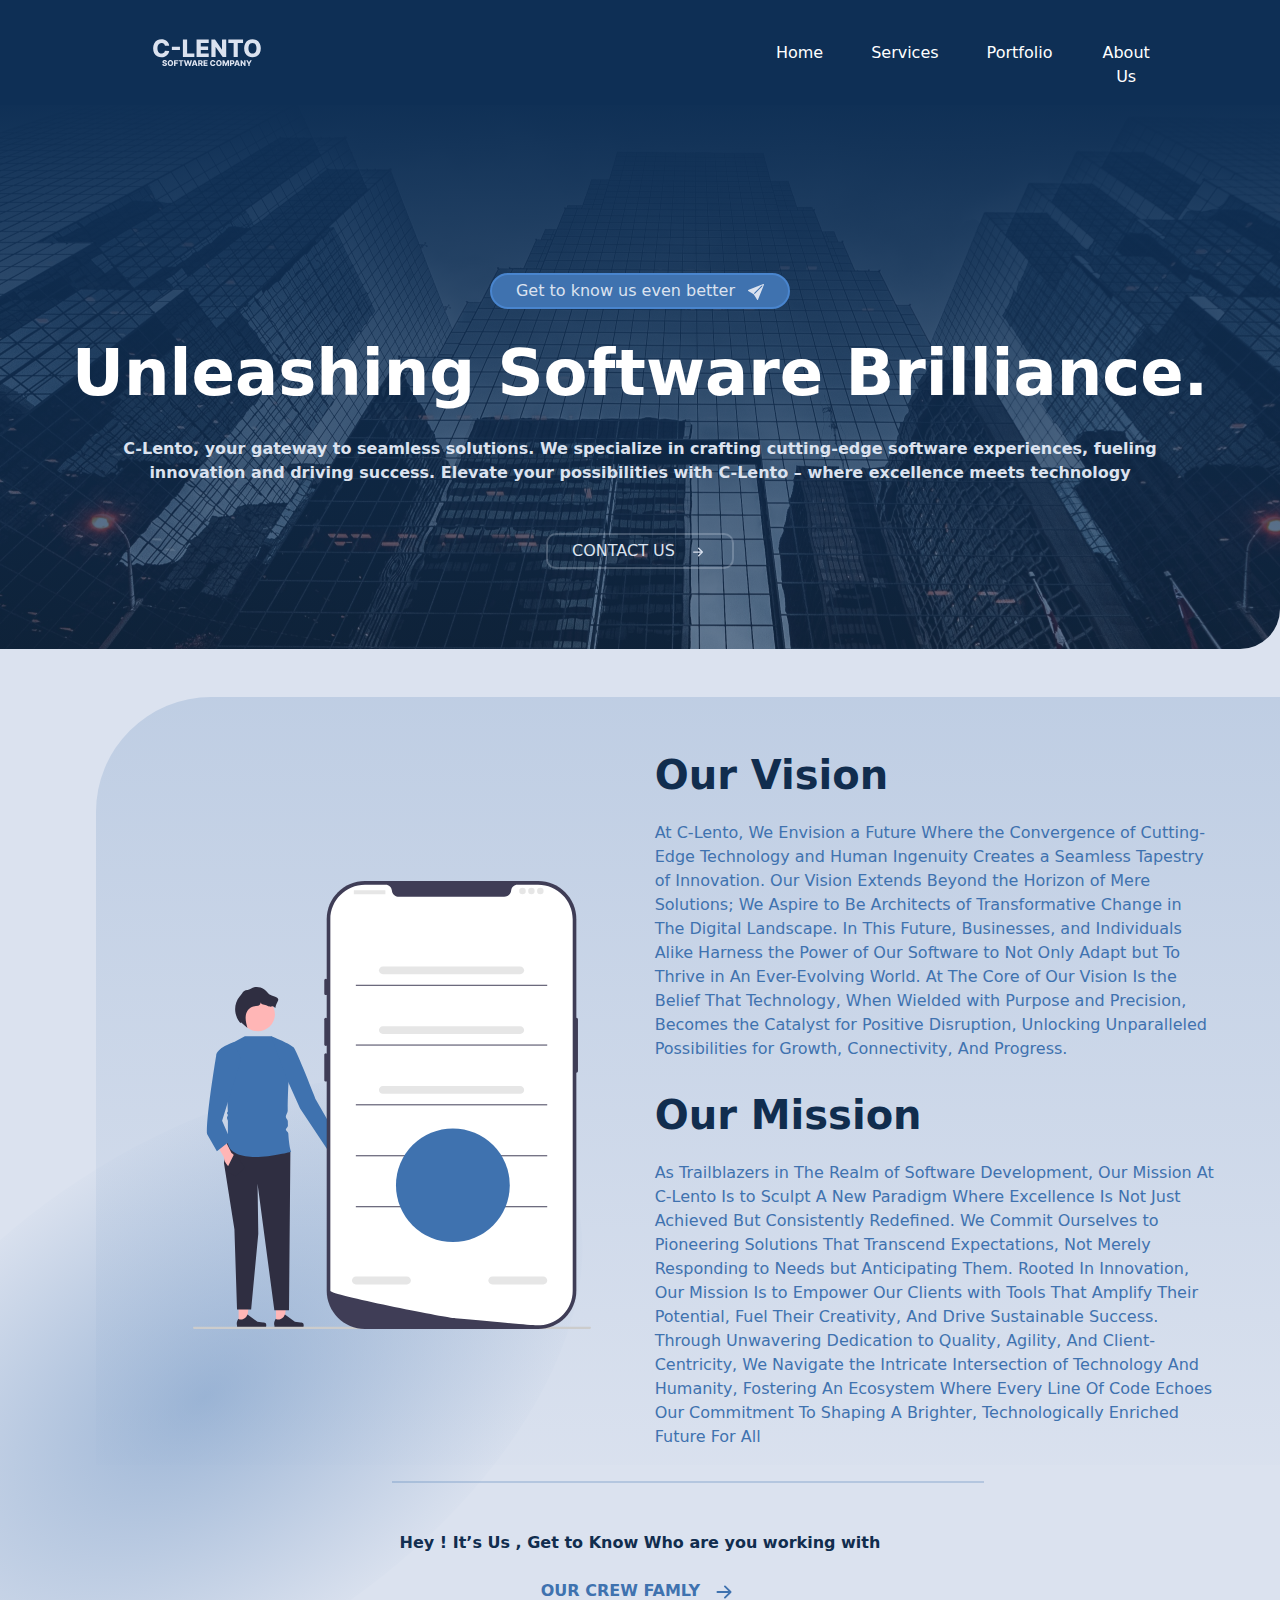
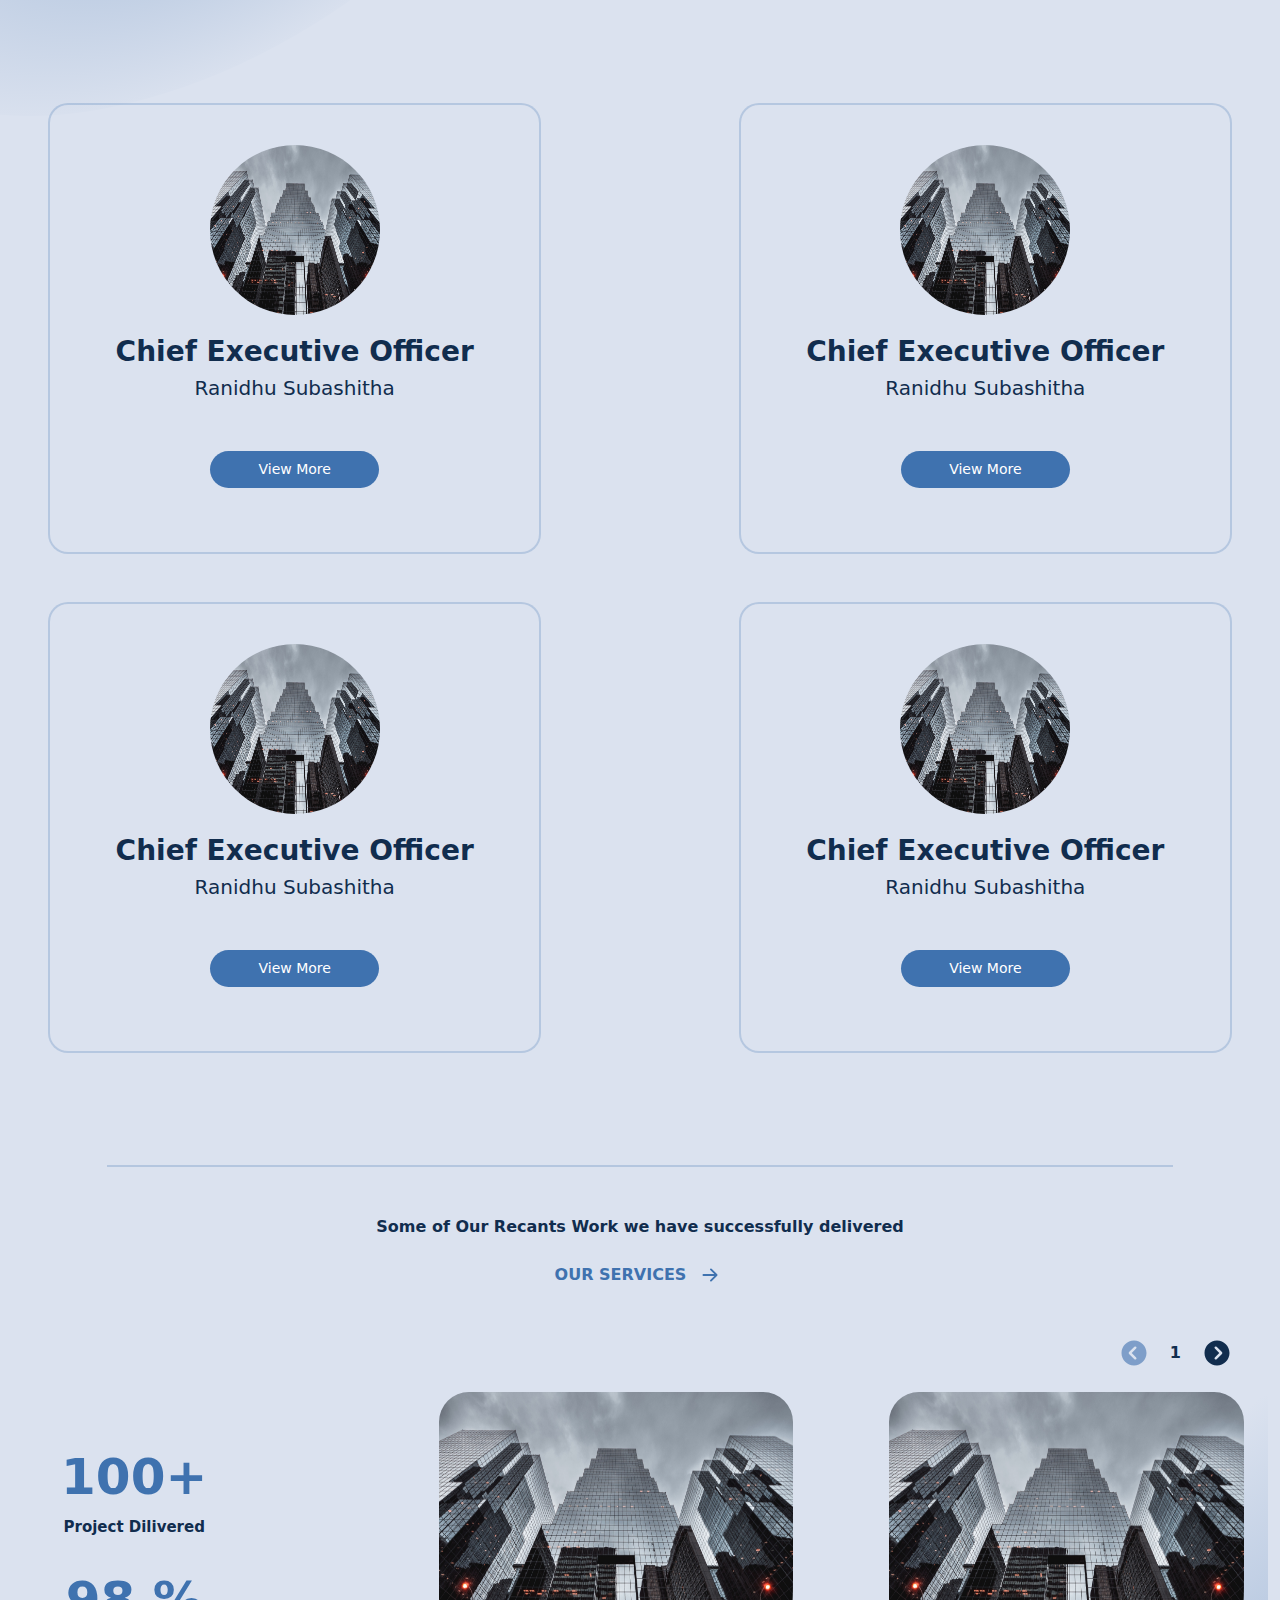
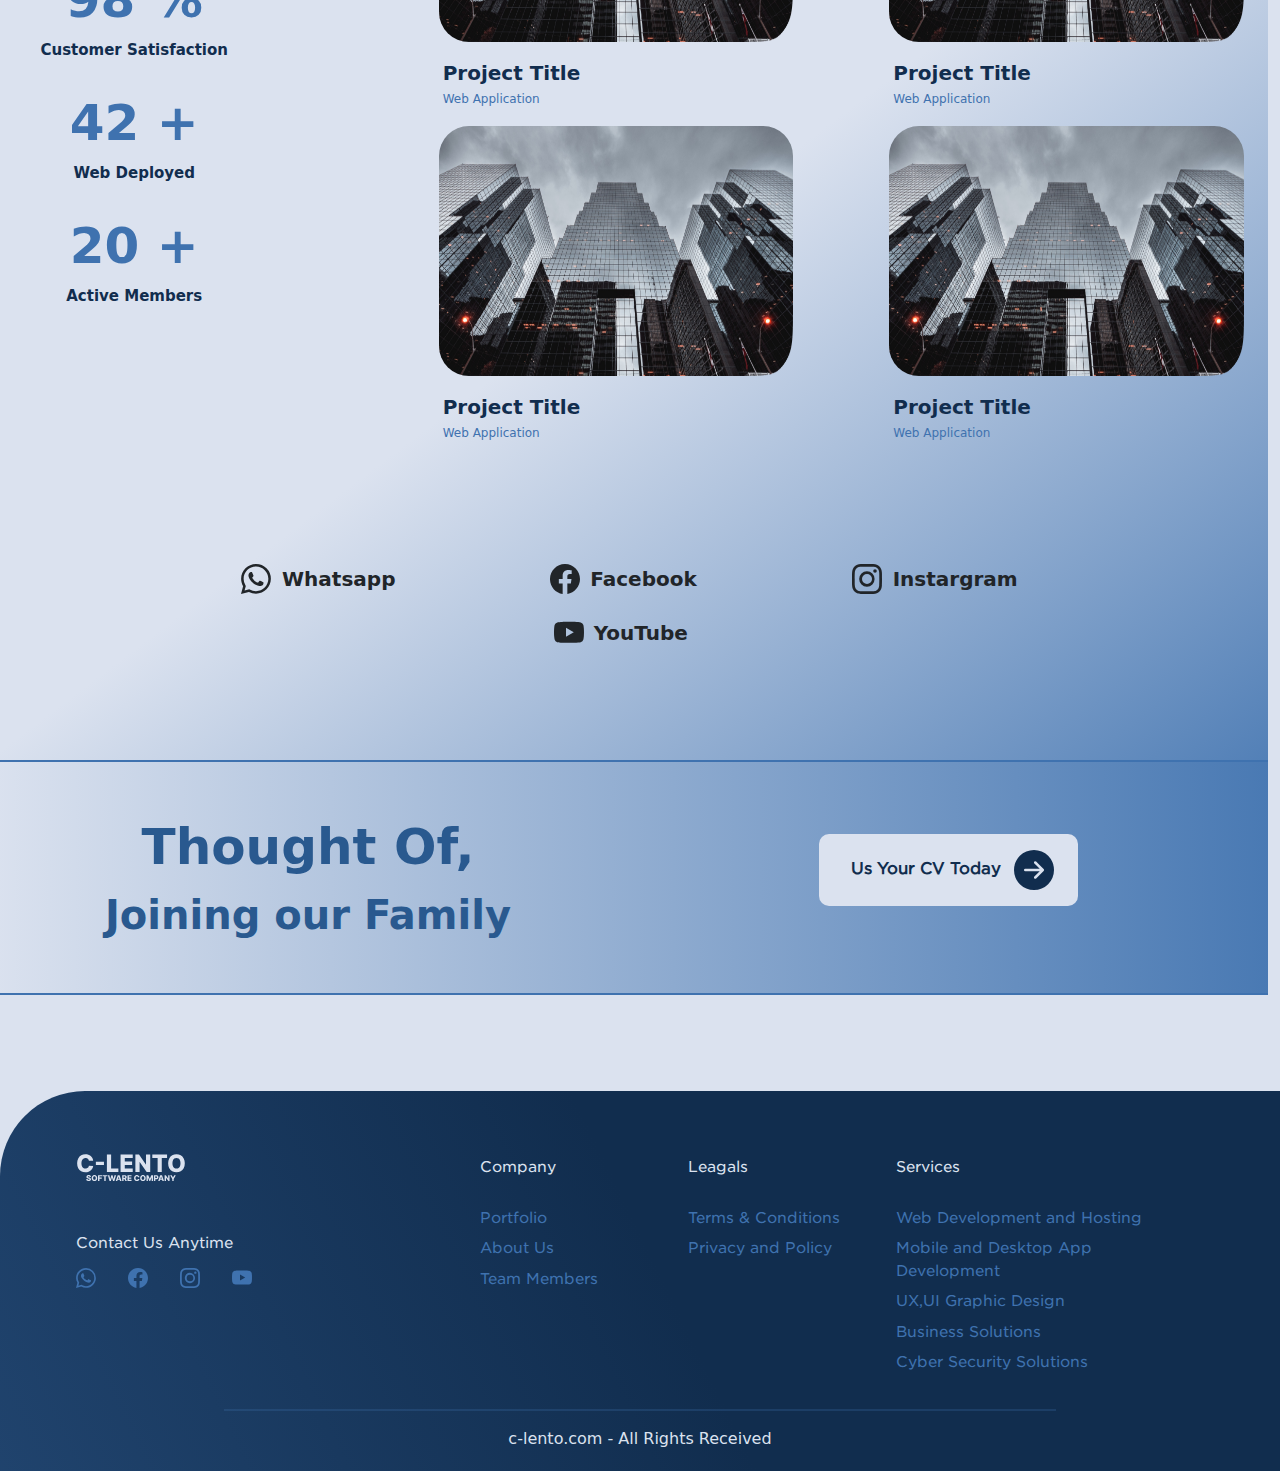
<file: clento/index.html>
<!DOCTYPE html>
<html>

<head>

    <link rel="stylesheet" href="style.css" />
    <link rel="stylesheet" href="bootstrap.css" />

    <title>C-LENTO</title>

</head>

<body class="body">

    <div class="col-12">

        <div class="col-12">

            <!-- main head box  -->




            <div class="col-12 main-img">

                <div class="col-12">

                    <div class="col-12 d-none d-lg-block d-md-block">
                        <label style="visibility: hidden;">aa</label>
                    </div>

                    <div class="header" id="myHeader" style="background-color: #0e2f55 ;">


                        <!-- main head box sm -->


                        <div class="main-imgsmalldevi d-lg-none col-12 p-3"
                            style="background-color: #0e2f55;">

                            <div class="col-6 text-start ps-4">
                                <svg width="110" height="34" viewBox="0 0 110 34" fill=""
                                    xmlns="http://www.w3.org/2000/svg">
                                    <path
                                        d="M17.1648 11.8693H12.9034C12.8466 11.4318 12.7301 11.0369 12.554 10.6847C12.3778 10.3324 12.1449 10.0312 11.8551 9.78125C11.5653 9.53125 11.2216 9.34091 10.8239 9.21023C10.4318 9.07386 9.99716 9.00568 9.51989 9.00568C8.6733 9.00568 7.94318 9.21307 7.32955 9.62784C6.72159 10.0426 6.25284 10.642 5.9233 11.4261C5.59943 12.2102 5.4375 13.1591 5.4375 14.2727C5.4375 15.4318 5.60227 16.4034 5.93182 17.1875C6.26705 17.9659 6.7358 18.554 7.33807 18.9517C7.94602 19.3437 8.66477 19.5398 9.49432 19.5398C9.96023 19.5398 10.3835 19.4801 10.7642 19.3608C11.1506 19.2415 11.4886 19.0682 11.7784 18.8409C12.0739 18.608 12.3153 18.3267 12.5028 17.9972C12.696 17.6619 12.8295 17.2841 12.9034 16.8636L17.1648 16.8892C17.0909 17.6619 16.8665 18.4233 16.4915 19.1733C16.1222 19.9233 15.6136 20.608 14.9659 21.2273C14.3182 21.8409 13.5284 22.3295 12.5966 22.6932C11.6705 23.0568 10.608 23.2386 9.40909 23.2386C7.82955 23.2386 6.41477 22.892 5.16477 22.1989C3.92045 21.5 2.9375 20.483 2.21591 19.1477C1.49432 17.8125 1.13352 16.1875 1.13352 14.2727C1.13352 12.3523 1.5 10.7244 2.23295 9.3892C2.96591 8.05398 3.95739 7.03977 5.20739 6.34659C6.45739 5.65341 7.85795 5.30682 9.40909 5.30682C10.4659 5.30682 11.4432 5.45455 12.3409 5.75C13.2386 6.03977 14.0284 6.46591 14.7102 7.02841C15.392 7.58523 15.946 8.26989 16.3722 9.08239C16.7983 9.89489 17.0625 10.8239 17.1648 11.8693ZM27.9567 12.6705V15.875H19.8771V12.6705H27.9567ZM30.8991 23V5.54545H35.1179V19.5739H42.3793V23H30.8991ZM44.5632 23V5.54545H56.7337V8.97159H48.782V12.5511H56.1115V15.9858H48.782V19.5739H56.7337V23H44.5632ZM74.2308 5.54545V23H70.6513L63.7053 12.9261H63.5945V23H59.3757V5.54545H63.0064L69.8757 15.6023H70.0206V5.54545H74.2308ZM76.3125 8.97159V5.54545H91.0653V8.97159H85.7727V23H81.6136V8.97159H76.3125ZM108.803 14.2727C108.803 16.1932 108.434 17.821 107.695 19.1562C106.957 20.4915 105.957 21.5057 104.695 22.1989C103.44 22.892 102.031 23.2386 100.468 23.2386C98.8999 23.2386 97.4879 22.8892 96.2322 22.1903C94.9766 21.4915 93.9794 20.4773 93.2408 19.1477C92.5078 17.8125 92.1413 16.1875 92.1413 14.2727C92.1413 12.3523 92.5078 10.7244 93.2408 9.3892C93.9794 8.05398 94.9766 7.03977 96.2322 6.34659C97.4879 5.65341 98.8999 5.30682 100.468 5.30682C102.031 5.30682 103.44 5.65341 104.695 6.34659C105.957 7.03977 106.957 8.05398 107.695 9.3892C108.434 10.7244 108.803 12.3523 108.803 14.2727ZM104.491 14.2727C104.491 13.1364 104.329 12.1761 104.005 11.392C103.687 10.608 103.227 10.0142 102.624 9.61079C102.028 9.20739 101.309 9.00568 100.468 9.00568C99.6328 9.00568 98.9141 9.20739 98.3118 9.61079C97.7095 10.0142 97.2464 10.608 96.9226 11.392C96.6044 12.1761 96.4453 13.1364 96.4453 14.2727C96.4453 15.4091 96.6044 16.3693 96.9226 17.1534C97.2464 17.9375 97.7095 18.5312 98.3118 18.9347C98.9141 19.3381 99.6328 19.5398 100.468 19.5398C101.309 19.5398 102.028 19.3381 102.624 18.9347C103.227 18.5312 103.687 17.9375 104.005 17.1534C104.329 16.3693 104.491 15.4091 104.491 14.2727Z"
                                        fill="#DBE2EF" />
                                    <path
                                        d="M13.5852 27.9261C13.5663 27.7178 13.482 27.5559 13.3324 27.4403C13.1847 27.3229 12.9735 27.2642 12.6989 27.2642C12.517 27.2642 12.3655 27.2879 12.2443 27.3352C12.1231 27.3826 12.0322 27.4479 11.9716 27.5312C11.911 27.6127 11.8797 27.7064 11.8778 27.8125C11.8741 27.8996 11.8911 27.9763 11.929 28.0426C11.9688 28.1089 12.0256 28.1676 12.0994 28.2188C12.1752 28.268 12.2661 28.3116 12.3722 28.3494C12.4782 28.3873 12.5975 28.4205 12.7301 28.4489L13.2301 28.5625C13.518 28.625 13.7718 28.7083 13.9915 28.8125C14.2131 28.9167 14.3987 29.0407 14.5483 29.1847C14.6998 29.3286 14.8144 29.4943 14.892 29.6818C14.9697 29.8693 15.0095 30.0795 15.0114 30.3125C15.0095 30.6799 14.9167 30.9953 14.733 31.2585C14.5492 31.5218 14.285 31.7235 13.9403 31.8636C13.5975 32.0038 13.1837 32.0739 12.6989 32.0739C12.2121 32.0739 11.7879 32.0009 11.4261 31.8551C11.0644 31.7093 10.7831 31.4877 10.5824 31.1903C10.3816 30.893 10.2784 30.517 10.2727 30.0625H11.6193C11.6307 30.25 11.6809 30.4062 11.7699 30.5312C11.8589 30.6562 11.9811 30.7509 12.1364 30.8153C12.2936 30.8797 12.4754 30.9119 12.6818 30.9119C12.8712 30.9119 13.0322 30.8864 13.1648 30.8352C13.2992 30.7841 13.4025 30.7131 13.4744 30.6222C13.5464 30.5312 13.5833 30.4271 13.5852 30.3097C13.5833 30.1998 13.5492 30.1061 13.483 30.0284C13.4167 29.9489 13.3144 29.8807 13.1761 29.8239C13.0398 29.7652 12.8655 29.7112 12.6534 29.6619L12.0455 29.5199C11.5417 29.4044 11.1449 29.2178 10.8551 28.9602C10.5653 28.7008 10.4214 28.3504 10.4233 27.9091C10.4214 27.5492 10.518 27.2339 10.7131 26.9631C10.9081 26.6922 11.178 26.4811 11.5227 26.3295C11.8674 26.178 12.2604 26.1023 12.7017 26.1023C13.1525 26.1023 13.5436 26.179 13.875 26.3324C14.2083 26.4839 14.4669 26.697 14.6506 26.9716C14.8343 27.2462 14.928 27.5644 14.9318 27.9261H13.5852ZM21.2131 29.0909C21.2131 29.7311 21.09 30.2737 20.8438 30.7188C20.5975 31.1638 20.2642 31.5019 19.8438 31.733C19.4252 31.964 18.9555 32.0795 18.4347 32.0795C17.9119 32.0795 17.4413 31.9631 17.0227 31.7301C16.6042 31.4972 16.2718 31.1591 16.0256 30.7159C15.7812 30.2708 15.6591 29.7292 15.6591 29.0909C15.6591 28.4508 15.7812 27.9081 16.0256 27.4631C16.2718 27.018 16.6042 26.6799 17.0227 26.4489C17.4413 26.2178 17.9119 26.1023 18.4347 26.1023C18.9555 26.1023 19.4252 26.2178 19.8438 26.4489C20.2642 26.6799 20.5975 27.018 20.8438 27.4631C21.09 27.9081 21.2131 28.4508 21.2131 29.0909ZM19.7756 29.0909C19.7756 28.7121 19.7216 28.392 19.6136 28.1307C19.5076 27.8693 19.3542 27.6714 19.1534 27.5369C18.9545 27.4025 18.715 27.3352 18.4347 27.3352C18.1563 27.3352 17.9167 27.4025 17.7159 27.5369C17.5152 27.6714 17.3608 27.8693 17.2528 28.1307C17.1468 28.392 17.0938 28.7121 17.0938 29.0909C17.0938 29.4697 17.1468 29.7898 17.2528 30.0511C17.3608 30.3125 17.5152 30.5104 17.7159 30.6449C17.9167 30.7794 18.1563 30.8466 18.4347 30.8466C18.715 30.8466 18.9545 30.7794 19.1534 30.6449C19.3542 30.5104 19.5076 30.3125 19.6136 30.0511C19.7216 29.7898 19.7756 29.4697 19.7756 29.0909ZM22.0341 32V26.1818H26.0057V27.3239H23.4403V28.517H25.7528V29.6619H23.4403V32H22.0341ZM26.5234 27.3239V26.1818H31.4411V27.3239H29.6768V32H28.2905V27.3239H26.5234ZM33.5227 32L31.8295 26.1818H33.3835L34.2614 29.9943H34.3097L35.3125 26.1818H36.5795L37.5824 30.0028H37.6307L38.5114 26.1818H40.0625L38.3722 32H37.017L35.9688 28.4716H35.9233L34.875 32H33.5227ZM41.2692 32H39.7578L41.7209 26.1818H43.593L45.5561 32H44.0447L42.6783 27.6477H42.6328L41.2692 32ZM41.0675 29.7102H44.2266V30.7784H41.0675V29.7102ZM46.1825 32V26.1818H48.5859C49.0215 26.1818 49.3975 26.2604 49.7138 26.4176C50.032 26.5729 50.2772 26.7964 50.4496 27.0881C50.6219 27.3778 50.7081 27.7216 50.7081 28.1193C50.7081 28.5227 50.62 28.8655 50.4439 29.1477C50.2678 29.428 50.0178 29.642 49.6939 29.7898C49.37 29.9356 48.9865 30.0085 48.5433 30.0085H47.0234V28.9006H48.282C48.4941 28.9006 48.6712 28.8731 48.8132 28.8182C48.9571 28.7614 49.0661 28.6761 49.1399 28.5625C49.2138 28.447 49.2507 28.2992 49.2507 28.1193C49.2507 27.9394 49.2138 27.7907 49.1399 27.6733C49.0661 27.554 48.9571 27.465 48.8132 27.4062C48.6693 27.3456 48.4922 27.3153 48.282 27.3153H47.5888V32H46.1825ZM49.4581 29.3409L50.907 32H49.3729L47.9524 29.3409H49.4581ZM51.4794 32V26.1818H55.5362V27.3239H52.8857V28.517H55.3288V29.6619H52.8857V30.858H55.5362V32H51.4794ZM63.4169 28.2898H61.9964C61.9775 28.1439 61.9387 28.0123 61.88 27.8949C61.8213 27.7775 61.7436 27.6771 61.647 27.5938C61.5504 27.5104 61.4358 27.447 61.3033 27.4034C61.1726 27.358 61.0277 27.3352 60.8686 27.3352C60.5864 27.3352 60.343 27.4044 60.1385 27.5426C59.9358 27.6809 59.7796 27.8807 59.6697 28.142C59.5618 28.4034 59.5078 28.7197 59.5078 29.0909C59.5078 29.4773 59.5627 29.8011 59.6726 30.0625C59.7843 30.322 59.9406 30.518 60.1413 30.6506C60.344 30.7812 60.5836 30.8466 60.8601 30.8466C61.0154 30.8466 61.1565 30.8267 61.2834 30.7869C61.4122 30.7472 61.5249 30.6894 61.6214 30.6136C61.7199 30.536 61.8004 30.4422 61.8629 30.3324C61.9273 30.2206 61.9718 30.0947 61.9964 29.9545L63.4169 29.9631C63.3923 30.2206 63.3175 30.4744 63.1925 30.7244C63.0694 30.9744 62.8999 31.2027 62.6839 31.4091C62.468 31.6136 62.2048 31.7765 61.8942 31.8977C61.5855 32.0189 61.2313 32.0795 60.8317 32.0795C60.3052 32.0795 59.8336 31.964 59.4169 31.733C59.0021 31.5 58.6745 31.161 58.4339 30.7159C58.1934 30.2708 58.0732 29.7292 58.0732 29.0909C58.0732 28.4508 58.1953 27.9081 58.4396 27.4631C58.6839 27.018 59.0144 26.6799 59.4311 26.4489C59.8478 26.2178 60.3146 26.1023 60.8317 26.1023C61.1839 26.1023 61.5097 26.1515 61.8089 26.25C62.1082 26.3466 62.3714 26.4886 62.5987 26.6761C62.826 26.8617 63.0107 27.09 63.1527 27.3608C63.2947 27.6316 63.3828 27.9413 63.4169 28.2898ZM69.7131 29.0909C69.7131 29.7311 69.59 30.2737 69.3438 30.7188C69.0975 31.1638 68.7642 31.5019 68.3438 31.733C67.9252 31.964 67.4555 32.0795 66.9347 32.0795C66.4119 32.0795 65.9413 31.9631 65.5227 31.7301C65.1042 31.4972 64.7718 31.1591 64.5256 30.7159C64.2812 30.2708 64.1591 29.7292 64.1591 29.0909C64.1591 28.4508 64.2812 27.9081 64.5256 27.4631C64.7718 27.018 65.1042 26.6799 65.5227 26.4489C65.9413 26.2178 66.4119 26.1023 66.9347 26.1023C67.4555 26.1023 67.9252 26.2178 68.3438 26.4489C68.7642 26.6799 69.0975 27.018 69.3438 27.4631C69.59 27.9081 69.7131 28.4508 69.7131 29.0909ZM68.2756 29.0909C68.2756 28.7121 68.2216 28.392 68.1136 28.1307C68.0076 27.8693 67.8542 27.6714 67.6534 27.5369C67.4545 27.4025 67.215 27.3352 66.9347 27.3352C66.6563 27.3352 66.4167 27.4025 66.2159 27.5369C66.0152 27.6714 65.8608 27.8693 65.7528 28.1307C65.6468 28.392 65.5938 28.7121 65.5938 29.0909C65.5938 29.4697 65.6468 29.7898 65.7528 30.0511C65.8608 30.3125 66.0152 30.5104 66.2159 30.6449C66.4167 30.7794 66.6563 30.8466 66.9347 30.8466C67.215 30.8466 67.4545 30.7794 67.6534 30.6449C67.8542 30.5104 68.0076 30.3125 68.1136 30.0511C68.2216 29.7898 68.2756 29.4697 68.2756 29.0909ZM70.5341 26.1818H72.2756L73.7528 29.7841H73.821L75.2983 26.1818H77.0398V32H75.6705V28.4261H75.6222L74.2244 31.9631H73.3494L71.9517 28.4062H71.9034V32H70.5341V26.1818ZM77.9169 32V26.1818H80.3203C80.7559 26.1818 81.1319 26.267 81.4482 26.4375C81.7663 26.6061 82.0116 26.8419 82.1839 27.1449C82.3563 27.446 82.4425 27.7964 82.4425 28.196C82.4425 28.5975 82.3544 28.9489 82.1783 29.25C82.004 29.5492 81.755 29.7812 81.4311 29.946C81.1072 30.1108 80.7228 30.1932 80.2777 30.1932H78.7947V29.0852H80.0163C80.2285 29.0852 80.4055 29.0483 80.5476 28.9744C80.6915 28.9006 80.8004 28.7973 80.8743 28.6648C80.9482 28.5303 80.9851 28.3741 80.9851 28.196C80.9851 28.0161 80.9482 27.8608 80.8743 27.7301C80.8004 27.5975 80.6915 27.4953 80.5476 27.4233C80.4036 27.3513 80.2266 27.3153 80.0163 27.3153H79.3232V32H77.9169ZM83.6911 32H82.1797L84.1428 26.1818H86.0149L87.978 32H86.4666L85.1001 27.6477H85.0547L83.6911 32ZM83.4893 29.7102H86.6484V30.7784H83.4893V29.7102ZM93.5561 26.1818V32H92.3629L90.0476 28.642H90.0107V32H88.6044V26.1818H89.8146L92.1044 29.5341H92.1527V26.1818H93.5561ZM94.1506 26.1818H95.7216L96.9517 28.6165H97.0028L98.233 26.1818H99.804L97.6761 30.0568V32H96.2784V30.0568L94.1506 26.1818Z"
                                        fill="#DBE2EF" />
                                </svg>
                            </div>



                            <div class="col-6 text-end mt-1 smheaderdrop" data-dropdown>
                                <img src="list.svg" class="link" data-dropdown-button />

                                <div class="smheaderdropdown col-12 text-white  ps-4">

                                    <div class="col-12 row align-content-center">

                                        <div class="col-8 py-3">
                                            <label>Home</label>
                                        </div>
                                        <div class="col-2 py-3">
                                            <label><svg xmlns="http://www.w3.org/2000/svg" width="16" height="16"
                                                    fill="currentColor" class="bi bi-arrow-right-circle smdropicon"
                                                    viewBox="0 0 16 16">
                                                    <path fill-rule="evenodd"
                                                        d="M1 8a7 7 0 1 0 14 0A7 7 0 0 0 1 8m15 0A8 8 0 1 1 0 8a8 8 0 0 1 16 0M4.5 7.5a.5.5 0 0 0 0 1h5.793l-2.147 2.146a.5.5 0 0 0 .708.708l3-3a.5.5 0 0 0 0-.708l-3-3a.5.5 0 1 0-.708.708L10.293 7.5z" />
                                                </svg></label>
                                        </div>
                                        <hr class="smdrophr" />

                                        <div class="col-8">
                                            <label>Services</label>
                                        </div>
                                        <div class="col-2 mb-3">
                                            <label><svg xmlns="http://www.w3.org/2000/svg" width="16" height="16"
                                                    fill="currentColor" class="bi bi-arrow-right-circle smdropicon"
                                                    viewBox="0 0 16 16">
                                                    <path fill-rule="evenodd"
                                                        d="M1 8a7 7 0 1 0 14 0A7 7 0 0 0 1 8m15 0A8 8 0 1 1 0 8a8 8 0 0 1 16 0M4.5 7.5a.5.5 0 0 0 0 1h5.793l-2.147 2.146a.5.5 0 0 0 .708.708l3-3a.5.5 0 0 0 0-.708l-3-3a.5.5 0 1 0-.708.708L10.293 7.5z" />
                                                </svg></label>
                                        </div>
                                        <hr class="smdrophr" />

                                        <div class="col-8">
                                            <label>Portfolio</label>
                                        </div>
                                        <div class="col-2 mb-3">
                                            <label><svg xmlns="http://www.w3.org/2000/svg" width="16" height="16"
                                                    fill="currentColor" class="bi bi-arrow-right-circle smdropicon"
                                                    viewBox="0 0 16 16">
                                                    <path fill-rule="evenodd"
                                                        d="M1 8a7 7 0 1 0 14 0A7 7 0 0 0 1 8m15 0A8 8 0 1 1 0 8a8 8 0 0 1 16 0M4.5 7.5a.5.5 0 0 0 0 1h5.793l-2.147 2.146a.5.5 0 0 0 .708.708l3-3a.5.5 0 0 0 0-.708l-3-3a.5.5 0 1 0-.708.708L10.293 7.5z" />
                                                </svg></label>
                                        </div>
                                        <hr class="smdrophr" />
                                        <div class="col-8 pb-4">
                                            <label>About us</label>
                                        </div>
                                        <div class="col-2 mb-3">
                                            <label><svg xmlns="http://www.w3.org/2000/svg" width="16" height="16"
                                                    fill="currentColor" class="bi bi-arrow-right-circle smdropicon"
                                                    viewBox="0 0 16 16">
                                                    <path fill-rule="evenodd"
                                                        d="M1 8a7 7 0 1 0 14 0A7 7 0 0 0 1 8m15 0A8 8 0 1 1 0 8a8 8 0 0 1 16 0M4.5 7.5a.5.5 0 0 0 0 1h5.793l-2.147 2.146a.5.5 0 0 0 .708.708l3-3a.5.5 0 0 0 0-.708l-3-3a.5.5 0 1 0-.708.708L10.293 7.5z" />
                                                </svg></label>
                                        </div>




                                    </div>

                                </div>

                            </div>




                        </div>




                        <!-- main head box sm -->

                        <div class="d-none d-lg-block d-md-none">
                            <div class="col-4 text-start py-2 main-imgHead">
                                <label class="fw-bold fs-4 ms-5"><svg width="110" height="34" viewBox="0 0 110 34"
                                        fill="none" xmlns="http://www.w3.org/2000/svg">
                                        <path
                                            d="M17.1648 11.8693H12.9034C12.8466 11.4318 12.7301 11.0369 12.554 10.6847C12.3778 10.3324 12.1449 10.0312 11.8551 9.78125C11.5653 9.53125 11.2216 9.34091 10.8239 9.21023C10.4318 9.07386 9.99716 9.00568 9.51989 9.00568C8.6733 9.00568 7.94318 9.21307 7.32955 9.62784C6.72159 10.0426 6.25284 10.642 5.9233 11.4261C5.59943 12.2102 5.4375 13.1591 5.4375 14.2727C5.4375 15.4318 5.60227 16.4034 5.93182 17.1875C6.26705 17.9659 6.7358 18.554 7.33807 18.9517C7.94602 19.3437 8.66477 19.5398 9.49432 19.5398C9.96023 19.5398 10.3835 19.4801 10.7642 19.3608C11.1506 19.2415 11.4886 19.0682 11.7784 18.8409C12.0739 18.608 12.3153 18.3267 12.5028 17.9972C12.696 17.6619 12.8295 17.2841 12.9034 16.8636L17.1648 16.8892C17.0909 17.6619 16.8665 18.4233 16.4915 19.1733C16.1222 19.9233 15.6136 20.608 14.9659 21.2273C14.3182 21.8409 13.5284 22.3295 12.5966 22.6932C11.6705 23.0568 10.608 23.2386 9.40909 23.2386C7.82955 23.2386 6.41477 22.892 5.16477 22.1989C3.92045 21.5 2.9375 20.483 2.21591 19.1477C1.49432 17.8125 1.13352 16.1875 1.13352 14.2727C1.13352 12.3523 1.5 10.7244 2.23295 9.3892C2.96591 8.05398 3.95739 7.03977 5.20739 6.34659C6.45739 5.65341 7.85795 5.30682 9.40909 5.30682C10.4659 5.30682 11.4432 5.45455 12.3409 5.75C13.2386 6.03977 14.0284 6.46591 14.7102 7.02841C15.392 7.58523 15.946 8.26989 16.3722 9.08239C16.7983 9.89489 17.0625 10.8239 17.1648 11.8693ZM27.9567 12.6705V15.875H19.8771V12.6705H27.9567ZM30.8991 23V5.54545H35.1179V19.5739H42.3793V23H30.8991ZM44.5632 23V5.54545H56.7337V8.97159H48.782V12.5511H56.1115V15.9858H48.782V19.5739H56.7337V23H44.5632ZM74.2308 5.54545V23H70.6513L63.7053 12.9261H63.5945V23H59.3757V5.54545H63.0064L69.8757 15.6023H70.0206V5.54545H74.2308ZM76.3125 8.97159V5.54545H91.0653V8.97159H85.7727V23H81.6136V8.97159H76.3125ZM108.803 14.2727C108.803 16.1932 108.434 17.821 107.695 19.1562C106.957 20.4915 105.957 21.5057 104.695 22.1989C103.44 22.892 102.031 23.2386 100.468 23.2386C98.8999 23.2386 97.4879 22.8892 96.2322 22.1903C94.9766 21.4915 93.9794 20.4773 93.2408 19.1477C92.5078 17.8125 92.1413 16.1875 92.1413 14.2727C92.1413 12.3523 92.5078 10.7244 93.2408 9.3892C93.9794 8.05398 94.9766 7.03977 96.2322 6.34659C97.4879 5.65341 98.8999 5.30682 100.468 5.30682C102.031 5.30682 103.44 5.65341 104.695 6.34659C105.957 7.03977 106.957 8.05398 107.695 9.3892C108.434 10.7244 108.803 12.3523 108.803 14.2727ZM104.491 14.2727C104.491 13.1364 104.329 12.1761 104.005 11.392C103.687 10.608 103.227 10.0142 102.624 9.61079C102.028 9.20739 101.309 9.00568 100.468 9.00568C99.6328 9.00568 98.9141 9.20739 98.3118 9.61079C97.7095 10.0142 97.2464 10.608 96.9226 11.392C96.6044 12.1761 96.4453 13.1364 96.4453 14.2727C96.4453 15.4091 96.6044 16.3693 96.9226 17.1534C97.2464 17.9375 97.7095 18.5312 98.3118 18.9347C98.9141 19.3381 99.6328 19.5398 100.468 19.5398C101.309 19.5398 102.028 19.3381 102.624 18.9347C103.227 18.5312 103.687 17.9375 104.005 17.1534C104.329 16.3693 104.491 15.4091 104.491 14.2727Z"
                                            fill="#DBE2EF" />
                                        <path
                                            d="M13.5852 27.9261C13.5663 27.7178 13.482 27.5559 13.3324 27.4403C13.1847 27.3229 12.9735 27.2642 12.6989 27.2642C12.517 27.2642 12.3655 27.2879 12.2443 27.3352C12.1231 27.3826 12.0322 27.4479 11.9716 27.5312C11.911 27.6127 11.8797 27.7064 11.8778 27.8125C11.8741 27.8996 11.8911 27.9763 11.929 28.0426C11.9688 28.1089 12.0256 28.1676 12.0994 28.2188C12.1752 28.268 12.2661 28.3116 12.3722 28.3494C12.4782 28.3873 12.5975 28.4205 12.7301 28.4489L13.2301 28.5625C13.518 28.625 13.7718 28.7083 13.9915 28.8125C14.2131 28.9167 14.3987 29.0407 14.5483 29.1847C14.6998 29.3286 14.8144 29.4943 14.892 29.6818C14.9697 29.8693 15.0095 30.0795 15.0114 30.3125C15.0095 30.6799 14.9167 30.9953 14.733 31.2585C14.5492 31.5218 14.285 31.7235 13.9403 31.8636C13.5975 32.0038 13.1837 32.0739 12.6989 32.0739C12.2121 32.0739 11.7879 32.0009 11.4261 31.8551C11.0644 31.7093 10.7831 31.4877 10.5824 31.1903C10.3816 30.893 10.2784 30.517 10.2727 30.0625H11.6193C11.6307 30.25 11.6809 30.4062 11.7699 30.5312C11.8589 30.6562 11.9811 30.7509 12.1364 30.8153C12.2936 30.8797 12.4754 30.9119 12.6818 30.9119C12.8712 30.9119 13.0322 30.8864 13.1648 30.8352C13.2992 30.7841 13.4025 30.7131 13.4744 30.6222C13.5464 30.5312 13.5833 30.4271 13.5852 30.3097C13.5833 30.1998 13.5492 30.1061 13.483 30.0284C13.4167 29.9489 13.3144 29.8807 13.1761 29.8239C13.0398 29.7652 12.8655 29.7112 12.6534 29.6619L12.0455 29.5199C11.5417 29.4044 11.1449 29.2178 10.8551 28.9602C10.5653 28.7008 10.4214 28.3504 10.4233 27.9091C10.4214 27.5492 10.518 27.2339 10.7131 26.9631C10.9081 26.6922 11.178 26.4811 11.5227 26.3295C11.8674 26.178 12.2604 26.1023 12.7017 26.1023C13.1525 26.1023 13.5436 26.179 13.875 26.3324C14.2083 26.4839 14.4669 26.697 14.6506 26.9716C14.8343 27.2462 14.928 27.5644 14.9318 27.9261H13.5852ZM21.2131 29.0909C21.2131 29.7311 21.09 30.2737 20.8438 30.7188C20.5975 31.1638 20.2642 31.5019 19.8438 31.733C19.4252 31.964 18.9555 32.0795 18.4347 32.0795C17.9119 32.0795 17.4413 31.9631 17.0227 31.7301C16.6042 31.4972 16.2718 31.1591 16.0256 30.7159C15.7812 30.2708 15.6591 29.7292 15.6591 29.0909C15.6591 28.4508 15.7812 27.9081 16.0256 27.4631C16.2718 27.018 16.6042 26.6799 17.0227 26.4489C17.4413 26.2178 17.9119 26.1023 18.4347 26.1023C18.9555 26.1023 19.4252 26.2178 19.8438 26.4489C20.2642 26.6799 20.5975 27.018 20.8438 27.4631C21.09 27.9081 21.2131 28.4508 21.2131 29.0909ZM19.7756 29.0909C19.7756 28.7121 19.7216 28.392 19.6136 28.1307C19.5076 27.8693 19.3542 27.6714 19.1534 27.5369C18.9545 27.4025 18.715 27.3352 18.4347 27.3352C18.1563 27.3352 17.9167 27.4025 17.7159 27.5369C17.5152 27.6714 17.3608 27.8693 17.2528 28.1307C17.1468 28.392 17.0938 28.7121 17.0938 29.0909C17.0938 29.4697 17.1468 29.7898 17.2528 30.0511C17.3608 30.3125 17.5152 30.5104 17.7159 30.6449C17.9167 30.7794 18.1563 30.8466 18.4347 30.8466C18.715 30.8466 18.9545 30.7794 19.1534 30.6449C19.3542 30.5104 19.5076 30.3125 19.6136 30.0511C19.7216 29.7898 19.7756 29.4697 19.7756 29.0909ZM22.0341 32V26.1818H26.0057V27.3239H23.4403V28.517H25.7528V29.6619H23.4403V32H22.0341ZM26.5234 27.3239V26.1818H31.4411V27.3239H29.6768V32H28.2905V27.3239H26.5234ZM33.5227 32L31.8295 26.1818H33.3835L34.2614 29.9943H34.3097L35.3125 26.1818H36.5795L37.5824 30.0028H37.6307L38.5114 26.1818H40.0625L38.3722 32H37.017L35.9688 28.4716H35.9233L34.875 32H33.5227ZM41.2692 32H39.7578L41.7209 26.1818H43.593L45.5561 32H44.0447L42.6783 27.6477H42.6328L41.2692 32ZM41.0675 29.7102H44.2266V30.7784H41.0675V29.7102ZM46.1825 32V26.1818H48.5859C49.0215 26.1818 49.3975 26.2604 49.7138 26.4176C50.032 26.5729 50.2772 26.7964 50.4496 27.0881C50.6219 27.3778 50.7081 27.7216 50.7081 28.1193C50.7081 28.5227 50.62 28.8655 50.4439 29.1477C50.2678 29.428 50.0178 29.642 49.6939 29.7898C49.37 29.9356 48.9865 30.0085 48.5433 30.0085H47.0234V28.9006H48.282C48.4941 28.9006 48.6712 28.8731 48.8132 28.8182C48.9571 28.7614 49.0661 28.6761 49.1399 28.5625C49.2138 28.447 49.2507 28.2992 49.2507 28.1193C49.2507 27.9394 49.2138 27.7907 49.1399 27.6733C49.0661 27.554 48.9571 27.465 48.8132 27.4062C48.6693 27.3456 48.4922 27.3153 48.282 27.3153H47.5888V32H46.1825ZM49.4581 29.3409L50.907 32H49.3729L47.9524 29.3409H49.4581ZM51.4794 32V26.1818H55.5362V27.3239H52.8857V28.517H55.3288V29.6619H52.8857V30.858H55.5362V32H51.4794ZM63.4169 28.2898H61.9964C61.9775 28.1439 61.9387 28.0123 61.88 27.8949C61.8213 27.7775 61.7436 27.6771 61.647 27.5938C61.5504 27.5104 61.4358 27.447 61.3033 27.4034C61.1726 27.358 61.0277 27.3352 60.8686 27.3352C60.5864 27.3352 60.343 27.4044 60.1385 27.5426C59.9358 27.6809 59.7796 27.8807 59.6697 28.142C59.5618 28.4034 59.5078 28.7197 59.5078 29.0909C59.5078 29.4773 59.5627 29.8011 59.6726 30.0625C59.7843 30.322 59.9406 30.518 60.1413 30.6506C60.344 30.7812 60.5836 30.8466 60.8601 30.8466C61.0154 30.8466 61.1565 30.8267 61.2834 30.7869C61.4122 30.7472 61.5249 30.6894 61.6214 30.6136C61.7199 30.536 61.8004 30.4422 61.8629 30.3324C61.9273 30.2206 61.9718 30.0947 61.9964 29.9545L63.4169 29.9631C63.3923 30.2206 63.3175 30.4744 63.1925 30.7244C63.0694 30.9744 62.8999 31.2027 62.6839 31.4091C62.468 31.6136 62.2048 31.7765 61.8942 31.8977C61.5855 32.0189 61.2313 32.0795 60.8317 32.0795C60.3052 32.0795 59.8336 31.964 59.4169 31.733C59.0021 31.5 58.6745 31.161 58.4339 30.7159C58.1934 30.2708 58.0732 29.7292 58.0732 29.0909C58.0732 28.4508 58.1953 27.9081 58.4396 27.4631C58.6839 27.018 59.0144 26.6799 59.4311 26.4489C59.8478 26.2178 60.3146 26.1023 60.8317 26.1023C61.1839 26.1023 61.5097 26.1515 61.8089 26.25C62.1082 26.3466 62.3714 26.4886 62.5987 26.6761C62.826 26.8617 63.0107 27.09 63.1527 27.3608C63.2947 27.6316 63.3828 27.9413 63.4169 28.2898ZM69.7131 29.0909C69.7131 29.7311 69.59 30.2737 69.3438 30.7188C69.0975 31.1638 68.7642 31.5019 68.3438 31.733C67.9252 31.964 67.4555 32.0795 66.9347 32.0795C66.4119 32.0795 65.9413 31.9631 65.5227 31.7301C65.1042 31.4972 64.7718 31.1591 64.5256 30.7159C64.2812 30.2708 64.1591 29.7292 64.1591 29.0909C64.1591 28.4508 64.2812 27.9081 64.5256 27.4631C64.7718 27.018 65.1042 26.6799 65.5227 26.4489C65.9413 26.2178 66.4119 26.1023 66.9347 26.1023C67.4555 26.1023 67.9252 26.2178 68.3438 26.4489C68.7642 26.6799 69.0975 27.018 69.3438 27.4631C69.59 27.9081 69.7131 28.4508 69.7131 29.0909ZM68.2756 29.0909C68.2756 28.7121 68.2216 28.392 68.1136 28.1307C68.0076 27.8693 67.8542 27.6714 67.6534 27.5369C67.4545 27.4025 67.215 27.3352 66.9347 27.3352C66.6563 27.3352 66.4167 27.4025 66.2159 27.5369C66.0152 27.6714 65.8608 27.8693 65.7528 28.1307C65.6468 28.392 65.5938 28.7121 65.5938 29.0909C65.5938 29.4697 65.6468 29.7898 65.7528 30.0511C65.8608 30.3125 66.0152 30.5104 66.2159 30.6449C66.4167 30.7794 66.6563 30.8466 66.9347 30.8466C67.215 30.8466 67.4545 30.7794 67.6534 30.6449C67.8542 30.5104 68.0076 30.3125 68.1136 30.0511C68.2216 29.7898 68.2756 29.4697 68.2756 29.0909ZM70.5341 26.1818H72.2756L73.7528 29.7841H73.821L75.2983 26.1818H77.0398V32H75.6705V28.4261H75.6222L74.2244 31.9631H73.3494L71.9517 28.4062H71.9034V32H70.5341V26.1818ZM77.9169 32V26.1818H80.3203C80.7559 26.1818 81.1319 26.267 81.4482 26.4375C81.7663 26.6061 82.0116 26.8419 82.1839 27.1449C82.3563 27.446 82.4425 27.7964 82.4425 28.196C82.4425 28.5975 82.3544 28.9489 82.1783 29.25C82.004 29.5492 81.755 29.7812 81.4311 29.946C81.1072 30.1108 80.7228 30.1932 80.2777 30.1932H78.7947V29.0852H80.0163C80.2285 29.0852 80.4055 29.0483 80.5476 28.9744C80.6915 28.9006 80.8004 28.7973 80.8743 28.6648C80.9482 28.5303 80.9851 28.3741 80.9851 28.196C80.9851 28.0161 80.9482 27.8608 80.8743 27.7301C80.8004 27.5975 80.6915 27.4953 80.5476 27.4233C80.4036 27.3513 80.2266 27.3153 80.0163 27.3153H79.3232V32H77.9169ZM83.6911 32H82.1797L84.1428 26.1818H86.0149L87.978 32H86.4666L85.1001 27.6477H85.0547L83.6911 32ZM83.4893 29.7102H86.6484V30.7784H83.4893V29.7102ZM93.5561 26.1818V32H92.3629L90.0476 28.642H90.0107V32H88.6044V26.1818H89.8146L92.1044 29.5341H92.1527V26.1818H93.5561ZM94.1506 26.1818H95.7216L96.9517 28.6165H97.0028L98.233 26.1818H99.804L97.6761 30.0568V32H96.2784V30.0568L94.1506 26.1818Z"
                                            fill="#DBE2EF" />
                                    </svg></label>
                            </div>

                            <div class="col-6 main-imgHead">

                                <div class="offset-3 col-9">


                                    <ul class="main-imgHeadCategories ps-5 ms-2">

                                        <li class="main-catlist fs-6 px-4" onclick="home();">Home</li>
                                        <li class="main-catlist fs-6 px-4" onclick="service();">Services</li>
                                        <li class="main-catlist fs-6 px-4" onclick="portfolio();">Portfolio</li>
                                        <li class="main-catlist fs-6 px-4" onclick="aboutus();">About Us</li>


                                    </ul>

                                </div>

                            </div>
                        </div>
                    </div>



                    <div class="d-none d-lg-block d-md-block">

                        <div class="col-12 mt-5 pt-5 ">
                            <div class="col-12 mt-4 pt-5">

                                <button class=" px-4  text-center py-1 main-imgdiv">

                                    Get to know us even better
                                    <svg xmlns="http://www.w3.org/2000/svg" width="16" height="16" fill="currentColor"
                                        class="bi bi-send-fill ms-2" viewBox="0 0 16 16">
                                        <path
                                            d="M15.964.686a.5.5 0 0 0-.65-.65L.767 5.855H.766l-.452.18a.5.5 0 0 0-.082.887l.41.26.001.002 4.995 3.178 3.178 4.995.002.002.26.41a.5.5 0 0 0 .886-.083zm-1.833 1.89L6.637 10.07l-.215-.338a.5.5 0 0 0-.154-.154l-.338-.215 7.494-7.494 1.178-.471z" />
                                    </svg>

                                </button>


                            </div>
                            <div class="col-12 mt-3">
                                <label class="fw-bold" style="font-size: 64px;">Unleashing Software Brilliance.</label>
                            </div>

                            <div class="offset-1 col-10 mt-3">
                                <span class="fw-bold main-imgPara">C-Lento, your gateway to seamless solutions. We
                                    specialize in crafting cutting-edge software experiences, fueling innovation and
                                    driving
                                    success. Elevate your possibilities with C-Lento – where excellence meets
                                    technology</span>
                            </div>
                        </div>

                        <div class="col-12 py-5">

                            <button class=" px-4  text-center py-1 main-imgContactbtn">

                                <label>Contact Us</label>
                                <svg xmlns="http://www.w3.org/2000/svg" width="20" height="20" fill="currentColor"
                                    class="bi bi-arrow-right-short ms-2 fw-bold arrowright" viewBox="0 0 16 16">
                                    <path fill-rule="evenodd"
                                        d="M4 8a.5.5 0 0 1 .5-.5h5.793L8.146 5.354a.5.5 0 1 1 .708-.708l3 3a.5.5 0 0 1 0 .708l-3 3a.5.5 0 0 1-.708-.708L10.293 8.5H4.5A.5.5 0 0 1 4 8" />
                                </svg>


                            </button>
                        </div>

                        <div class="py-3"></div>
                    </div>
                </div>

                <!-- main head box  -->



            </div>

            <div class="col-12 px-5 text-center d-lg-none d-md-none">
                <div class="col-12 px-5">
                    <img src="clento.svg " class="col-12" />

                </div>

            </div>

            <div class="contain">

                <!-- vm box  -->

                <div class="col-12 mt-5 ps-5">




                    <div class="col-8 vmhead" style="position: absolute;">
                        <label style="visibility: hidden;">a</label>
                    </div>


                    <div class="col-12 ps-5 ">
                        <div class="col-12 visionbox">

                            <div class="col-5 p-5 visionbox1 d-none d-lg-block d-md-block">

                                <div class="col-12 py-5 mt-5">
                                    <img src="undraw_mobile_application_re_13u3.svg" class="col-12 imgvisionbox" />

                                </div>
                            </div>

                            <div class="col-lg-6 col-md-6 col-12  visionbox1 text-start">

                                <!-- vision box  -->

                                <div class="col-12 px-3">
                                    <div class="col-12 mt-5 text-center text-lg-start text-md-start">
                                        <label class="col-12 fw-bold fs-1" style="color: 
                                    #112D4E;">Our Vision</label>
                                    </div>

                                    <div class="col-12 py-3 px-lg-0 px-md-0 px-3">
                                        <span class="col-12" style="font-weight: 500; color: #3F72AF;">At C-Lento, We
                                            Envision a Future Where the Convergence of Cutting-Edge Technology and Human
                                            Ingenuity Creates a Seamless Tapestry of Innovation. Our Vision Extends
                                            Beyond
                                            the Horizon of Mere Solutions; We Aspire to Be Architects of Transformative
                                            Change in The Digital Landscape. In This Future, Businesses, and Individuals
                                            Alike Harness the Power of Our Software to Not Only Adapt but To Thrive in
                                            An
                                            Ever-Evolving World. At The Core of Our Vision Is the Belief That
                                            Technology,
                                            When Wielded with Purpose and Precision, Becomes the Catalyst for Positive
                                            Disruption, Unlocking Unparalleled Possibilities for Growth, Connectivity,
                                            And
                                            Progress.</span>
                                    </div>
                                </div>

                                <!-- vision box  -->

                                <!-- mission box  -->

                                <div class="col-12 px-3">
                                    <div class="col-12 mt-2 text-center text-lg-start text-md-start">
                                        <label class="col-12 fw-bold fs-1" style="color: 
                                    #112D4E;">Our Mission</label>
                                    </div>

                                    <div class="col-12 py-3 px-lg-0 px-md-0 px-3">
                                        <span class="col-12" style="font-weight: 500; color: #3F72AF;">As Trailblazers
                                            in
                                            The Realm of Software Development, Our Mission At C-Lento
                                            Is to Sculpt A New Paradigm Where Excellence Is Not Just Achieved But
                                            Consistently
                                            Redefined. We Commit Ourselves to Pioneering Solutions That Transcend
                                            Expectations,
                                            Not Merely Responding to Needs but Anticipating Them. Rooted In Innovation,
                                            Our
                                            Mission Is to Empower Our Clients with Tools That Amplify Their Potential,
                                            Fuel
                                            Their
                                            Creativity, And Drive Sustainable Success. Through Unwavering Dedication to
                                            Quality,
                                            Agility, And Client-Centricity, We Navigate the Intricate Intersection of
                                            Technology
                                            And Humanity, Fostering An Ecosystem Where Every Line Of Code Echoes Our
                                            Commitment To Shaping A Brighter, Technologically Enriched Future For
                                            All</span>
                                    </div>
                                </div>

                                <!-- mission box  -->




                            </div>


                        </div>


                        <div class="offset-3 col-6">

                            <hr class="vmborder" />

                        </div>

                    </div>
                </div>
                <!-- vm box  -->

                <div class="col-12">

                    <div class="col-12 mt-5">

                        <div class="col-12 text-center" style="color: 
                       rgba(17, 45, 78, 1);">
                            <label class="fw-bold">Hey ! It’s Us , Get to Know Who are you working with</label>
                            <br />
                            <label class="mt-4 fw-bold" style="color: rgba(63, 114, 175, 1);">OUR CREW FAMLY</label>
                            <svg xmlns="http://www.w3.org/2000/svg" width="30" height="30" fill="rgba(63, 114, 175, 1)"
                                class="bi bi-arrow-right-short ms-1 fw-bold arrowright" viewBox="0 0 16 16">
                                <path fill-rule="evenodd"
                                    d="M4 8a.5.5 0 0 1 .5-.5h5.793L8.146 5.354a.5.5 0 1 1 .708-.708l3 3a.5.5 0 0 1 0 .708l-3 3a.5.5 0 0 1-.708-.708L10.293 8.5H4.5A.5.5 0 0 1 4 8" />
                            </svg>
                        </div>

                    </div>

                    <!-- ceobox  -->

                    <div class="col-12 mt-5">

                        <div class="offset-2 offset-md-0 px-md-5 col-8 col-md-12 pt-5">

                            <div class="col-12 ceobox text-center  row align-content-center ms-lg-0 ms-md-0 ms-1">

                                <!-- ceocard -->

                                <div class="col-lg-5 col-md-6 col-12 px-2 py-3 ceo1">

                                    <div class="mt-4 px-5 col-12">

                                        <div class="col-12 px-2">
                                            <img src="Rectangle 6.png" class="ceoimg " />

                                        </div>

                                    </div>

                                    <div class="col-12  mt-3">

                                        <label class="ceoheadtext fs-3 fw-bold">Chief Executive Officer</label>

                                        <label class="ceoheadtext fs-5" style="font-weight: 500; ">Ranidhu
                                            Subashitha</label>

                                    </div>


                                    <div class="col-12 py-5">

                                        <button class="btnceo px-5 py-2">
                                            View More
                                        </button>

                                    </div>

                                </div>

                                <!-- ceocard -->

                                <div class="offset-lg-2 col-md-6 col-lg-5 col-md-5 col-12 mt-lg-0 mt-md-0 mt-5 ceo1 px-2 py-3">
                                    <div class="mt-4 px-5 col-12">

                                        <div class="mt-4 col-12 px-2">
                                            <img src="Rectangle 6.png" class="ceoimg" />


                                        </div>

                                    </div>

                                    <div class="col-12  mt-3">

                                        <label class="ceoheadtext fs-3 fw-bold">Chief Executive Officer</label>

                                        <label class="ceoheadtext fs-5" style="font-weight: 500; ">Ranidhu
                                            Subashitha</label>

                                    </div>


                                    <div class="col-12 py-5">

                                        <button class="btnceo px-5 py-2">
                                            View More
                                        </button>

                                    </div>
                                </div>





                                <!-- ceocard -->

                                <div class="col-lg-5 col-md-6 col-12 px-2 py-3 ceo1 mt-5">

                                    <div class="mt-4 px-5 col-12">

                                        <div class="col-12 px-2">
                                            <img src="Rectangle 6.png" class="ceoimg" />

                                        </div>

                                    </div>

                                    <div class="col-12  mt-3">

                                        <label class="ceoheadtext fs-3 fw-bold">Chief Executive Officer</label>

                                        <label class="ceoheadtext fs-5" style="font-weight: 500; ">Ranidhu
                                            Subashitha</label>

                                    </div>


                                    <div class="col-12 py-5">

                                        <button class="btnceo px-5 py-2">
                                            View More
                                        </button>

                                    </div>

                                </div>

                                <!-- ceocard -->
                                <div class="offset-lg-2 col-md-6 col-lg-5 col-md-5 col-12 mt ceo1 px-2 py-3 mt-5">
                                    <div class="mt-4 px-5 col-12">

                                        <div class="mt-4 col-12 px-2">
                                            <img src="Rectangle 6.png" class="ceoimg" />


                                        </div>

                                    </div>

                                    <div class="col-12  mt-3">

                                        <label class="ceoheadtext fs-3 fw-bold">Chief Executive Officer</label>

                                        <label class="ceoheadtext fs-5" style="font-weight: 500; ">Ranidhu
                                            Subashitha</label>

                                    </div>


                                    <div class="col-12 py-5">

                                        <button class="btnceo px-5 py-2">
                                            View More
                                        </button>

                                    </div>
                                </div>





                            </div>

                        </div>

                    </div>

                    <!-- ceobox  -->

                    <div class="col-12 mt-5">

                        <div class="offset-1 col-10 pt-5">
                            <hr class="vmborder" />
                        </div>

                    </div>

                    <div class="col-12 mt-5">

                        <div class="col-12 text-center" style="color: 
                       rgba(17, 45, 78, 1);">
                            <label class="fw-bold">Some of Our Recants Work we have successfully delivered</label>
                            <br />
                            <label class="mt-4 fw-bold" style="color: rgba(63, 114, 175, 1);">OUR SERVICES</label>
                            <svg xmlns="http://www.w3.org/2000/svg" width="30" height="30" fill="rgba(63, 114, 175, 1)"
                                class="bi bi-arrow-right-short ms-1 fw-bold arrowright" viewBox="0 0 16 16">
                                <path fill-rule="evenodd"
                                    d="M4 8a.5.5 0 0 1 .5-.5h5.793L8.146 5.354a.5.5 0 1 1 .708-.708l3 3a.5.5 0 0 1 0 .708l-3 3a.5.5 0 0 1-.708-.708L10.293 8.5H4.5A.5.5 0 0 1 4 8" />
                            </svg>
                        </div>

                    </div>

                    <div class="col-12 mt-5">

                        <div class="col-12 text-start">

                            <div class="col-12 ">

                                <div class="imgrightcar col-12  px-5">

                                    <svg fill="#000000" viewBox="-2 -2 24 24" xmlns="http://www.w3.org/2000/svg"
                                        preserveAspectRatio="xMinYMin" class="jam jam-chevron-circle-right-f carrotleft"
                                        style="rotate: 180deg;">
                                        <path
                                            d='M11.828 10l-3.535 3.536a1 1 0 0 0 1.414 1.414l4.243-4.243a1 1 0 0 0 0-1.414L9.707 5.05a1 1 0 0 0-1.414 1.414L11.828 10zM10 20C4.477 20 0 15.523 0 10S4.477 0 10 0s10 4.477 10 10-4.477 10-10 10z' />
                                    </svg>

                                    <label class="fw-bold px-3 carrotnum"> 1 </label>

                                    <svg fill="#000000" viewBox="-2 -2 24 24" xmlns="http://www.w3.org/2000/svg"
                                        preserveAspectRatio="xMinYMin"
                                        class="jam jam-chevron-circle-right-f carrotright">
                                        <path
                                            d='M11.828 10l-3.535 3.536a1 1 0 0 0 1.414 1.414l4.243-4.243a1 1 0 0 0 0-1.414L9.707 5.05a1 1 0 0 0-1.414 1.414L11.828 10zM10 20C4.477 20 0 15.523 0 10S4.477 0 10 0s10 4.477 10 10-4.477 10-10 10z' />
                                    </svg>


                                </div>

                                <div class="col-12 mt-4 pbhead row align-content-center">

                                    <div class="col-lg-4 col-md-4 col-12 projectBoard py-5">

                                        <div class="col-lg-8 col-md-8 offset-lg-4 offset-md-4 col-12 row align-content-center ms-2 ms-lg-0 ms-md-2">

                                            <div class="col-lg-12 col-md-12 col-6 text-center">

                                                <label class="fw-bold projecttext col-12">100+</label>
                                                <label class="projecttext1 col-12 fw-bold">Project Dilivered</label>

                                            </div>

                                            <div class="col-lg-12 col-md-12 col-6  text-center mt-lg-4 mt-md-4 mt-0">

                                                <label class="fw-bold projecttext col-12">98 %</label>
                                                <label class="projecttext1 col-12 fw-bold">Customer Satisfaction</label>

                                            </div>


                                            <div class="col-lg-12 col-md-12 col-6  text-center  mt-4">

                                                <label class="fw-bold projecttext col-12">42 +</label>
                                                <label class="projecttext1 col-12 fw-bold">Web Deployed</label>

                                            </div>

                                            <div class="col-lg-12 col-md-12 col-6  text-center mt-4">

                                                <label class="fw-bold projecttext col-12">20 +</label>
                                                <label class="projecttext1 col-12 fw-bold">Active Members</label>

                                            </div>

                                        </div>





                                    </div>
                                    <div class="col-lg-8 col-md-8 col-12 projectBoard">

                                        <div class="col-12 row align-content-center ms-1 ms-lg-0 ms-md-0">

                                            <div class="col-6 pe-lg-5 pe-md-5 pe-2">

                                                <div class="col-12">

                                                    <img src="Rectangle 6.png" class="col-12 projectimg" />

                                                </div>

                                                <label class="mt-3 ms-1 ptitleName">Project Title</label>
                                                <label class="mt-3 ms-1 ptitleName2 mt-5">Web Application</label>

                                            </div>
                                            <div class="col-6 ps-lg-5 ps-md-5 ps-2">
                                                <div class="col-12">
                                                    <div class="col-12">

                                                        <img src="Rectangle 6.png" class="col-12 projectimg" />

                                                    </div>

                                                    <label class="mt-3 ms-1 ptitleName">Project Title</label>
                                                    <label class="mt-3 ms-1 ptitleName2 mt-5">Web Application</label>

                                                </div>

                                            </div>

                                            <div class="col-6 pe-lg-5 pe-md-5 pe-2 mt-3">

                                                <div class="col-12">

                                                    <img src="Rectangle 6.png" class="col-12 projectimg" />

                                                    <label class="mt-3 ms-1 ptitleName">Project Title</label>
                                                    <label class="-3 ms-1 ptitleName2 mt-5">Web Application</label>
                                                </div>

                                            </div>
                                            <div class="col-6 ps-lg-5 ps-md-5 ps-2 mt-3">
                                                <div class="col-12">
                                                    <div class="col-12">

                                                        <img src="Rectangle 6.png" class="col-12 projectimg" />

                                                        <label class="mt-3 ms-1 ptitleName">Project Title</label>
                                                        <label class="mt-3 ms-1 ptitleName2 mt-5">Web
                                                            Application</label>
                                                    </div>
                                                </div>

                                            </div>


                                        </div>



                                    </div>


                                    <!-- social media  -->

                                    <div class="col-12 py-5">

                                        <div class="col-12 d-lg-block d-md-block d-none text-center smmaidiv py-5">


                                            <ul class="social-media ps-5 ms-2">

                                                <li class="main-smlist fs-6 px-5">
                                                    <div class="col-3 fw-bold">

                                                        <div class="col-12" style="display: flex;">

                                                            <div class="col-2 text-end" class="somdiv">
                                                                <svg xmlns="http://www.w3.org/2000/svg" width="30"
                                                                    height="30" fill="currentColor"
                                                                    class="bi bi-whatsapp" viewBox="0 0 16 16">
                                                                    <path
                                                                        d="M13.601 2.326A7.85 7.85 0 0 0 7.994 0C3.627 0 .068 3.558.064 7.926c0 1.399.366 2.76 1.057 3.965L0 16l4.204-1.102a7.9 7.9 0 0 0 3.79.965h.004c4.368 0 7.926-3.558 7.93-7.93A7.9 7.9 0 0 0 13.6 2.326zM7.994 14.521a6.6 6.6 0 0 1-3.356-.92l-.24-.144-2.494.654.666-2.433-.156-.251a6.56 6.56 0 0 1-1.007-3.505c0-3.626 2.957-6.584 6.591-6.584a6.56 6.56 0 0 1 4.66 1.931 6.56 6.56 0 0 1 1.928 4.66c-.004 3.639-2.961 6.592-6.592 6.592m3.615-4.934c-.197-.099-1.17-.578-1.353-.646-.182-.065-.315-.099-.445.099-.133.197-.513.646-.627.775-.114.133-.232.148-.43.05-.197-.1-.836-.308-1.592-.985-.59-.525-.985-1.175-1.103-1.372-.114-.198-.011-.304.088-.403.087-.088.197-.232.296-.346.1-.114.133-.198.198-.33.065-.134.034-.248-.015-.347-.05-.099-.445-1.076-.612-1.47-.16-.389-.323-.335-.445-.34-.114-.007-.247-.007-.38-.007a.73.73 0 0 0-.529.247c-.182.198-.691.677-.691 1.654s.71 1.916.81 2.049c.098.133 1.394 2.132 3.383 2.992.47.205.84.326 1.129.418.475.152.904.129 1.246.08.38-.058 1.171-.48 1.338-.943.164-.464.164-.86.114-.943-.049-.084-.182-.133-.38-.232" />
                                                                </svg>
                                                            </div>

                                                            <div class="col-8 somdiv text-start px-3">

                                                                <label class="fs-5 px-3">Whatsapp</label>

                                                            </div>

                                                        </div>
                                                </li>


                                                <li class="main-smlist fs-6 px-5">
                                                    <div class="col-3 fw-bold">

                                                        <div class="col-12" style="display: flex;">

                                                            <div class="col-2 text-end" class="somdiv">
                                                                <svg xmlns="http://www.w3.org/2000/svg" width="30"
                                                                    height="30" fill="currentColor"
                                                                    class="bi bi-facebook" viewBox="0 0 16 16">
                                                                    <path
                                                                        d="M16 8.049c0-4.446-3.582-8.05-8-8.05C3.58 0-.002 3.603-.002 8.05c0 4.017 2.926 7.347 6.75 7.951v-5.625h-2.03V8.05H6.75V6.275c0-2.017 1.195-3.131 3.022-3.131.876 0 1.791.157 1.791.157v1.98h-1.009c-.993 0-1.303.621-1.303 1.258v1.51h2.218l-.354 2.326H9.25V16c3.824-.604 6.75-3.934 6.75-7.951" />
                                                                </svg>
                                                            </div>

                                                            <div class="col-8 somdiv text-start px-3">

                                                                <label class="fs-5 px-3">Facebook</label>

                                                            </div>

                                                        </div>
                                                </li>
                                                <li class="main-smlist fs-6 px-5 mt-md-4">
                                                    <div class="col-3 fw-bold">

                                                        <div class="col-12" style="display: flex;">

                                                            <div class="col-2 text-end" class="somdiv">
                                                                <svg xmlns="http://www.w3.org/2000/svg" width="30"
                                                                    height="30" fill="currentColor"
                                                                    class="bi bi-instagram" viewBox="0 0 16 16">
                                                                    <path
                                                                        d="M8 0C5.829 0 5.556.01 4.703.048 3.85.088 3.269.222 2.76.42a3.9 3.9 0 0 0-1.417.923A3.9 3.9 0 0 0 .42 2.76C.222 3.268.087 3.85.048 4.7.01 5.555 0 5.827 0 8.001c0 2.172.01 2.444.048 3.297.04.852.174 1.433.372 1.942.205.526.478.972.923 1.417.444.445.89.719 1.416.923.51.198 1.09.333 1.942.372C5.555 15.99 5.827 16 8 16s2.444-.01 3.298-.048c.851-.04 1.434-.174 1.943-.372a3.9 3.9 0 0 0 1.416-.923c.445-.445.718-.891.923-1.417.197-.509.332-1.09.372-1.942C15.99 10.445 16 10.173 16 8s-.01-2.445-.048-3.299c-.04-.851-.175-1.433-.372-1.941a3.9 3.9 0 0 0-.923-1.417A3.9 3.9 0 0 0 13.24.42c-.51-.198-1.092-.333-1.943-.372C10.443.01 10.172 0 7.998 0zm-.717 1.442h.718c2.136 0 2.389.007 3.232.046.78.035 1.204.166 1.486.275.373.145.64.319.92.599s.453.546.598.92c.11.281.24.705.275 1.485.039.843.047 1.096.047 3.231s-.008 2.389-.047 3.232c-.035.78-.166 1.203-.275 1.485a2.5 2.5 0 0 1-.599.919c-.28.28-.546.453-.92.598-.28.11-.704.24-1.485.276-.843.038-1.096.047-3.232.047s-2.39-.009-3.233-.047c-.78-.036-1.203-.166-1.485-.276a2.5 2.5 0 0 1-.92-.598 2.5 2.5 0 0 1-.6-.92c-.109-.281-.24-.705-.275-1.485-.038-.843-.046-1.096-.046-3.233s.008-2.388.046-3.231c.036-.78.166-1.204.276-1.486.145-.373.319-.64.599-.92s.546-.453.92-.598c.282-.11.705-.24 1.485-.276.738-.034 1.024-.044 2.515-.045zm4.988 1.328a.96.96 0 1 0 0 1.92.96.96 0 0 0 0-1.92m-4.27 1.122a4.109 4.109 0 1 0 0 8.217 4.109 4.109 0 0 0 0-8.217m0 1.441a2.667 2.667 0 1 1 0 5.334 2.667 2.667 0 0 1 0-5.334" />
                                                                </svg>
                                                            </div>

                                                            <div class="col-8 somdiv text-start px-3">

                                                                <label class="fs-5 px-3">Instargram</label>

                                                            </div>

                                                        </div>
                                                </li>
                                                <li class="main-smlist fs-6 px-5 mt-md-4  me-md-3">
                                                    <div class="col-3 fw-bold">

                                                        <div class="col-12" style="display: flex;">

                                                            <div class="col-2 text-end" class="somdiv">
                                                                <svg xmlns="http://www.w3.org/2000/svg" width="30"
                                                                    height="30" fill="currentColor"
                                                                    class="bi bi-youtube" viewBox="0 0 16 16">
                                                                    <path
                                                                        d="M8.051 1.999h.089c.822.003 4.987.033 6.11.335a2.01 2.01 0 0 1 1.415 1.42c.101.38.172.883.22 1.402l.01.104.022.26.008.104c.065.914.073 1.77.074 1.957v.075c-.001.194-.01 1.108-.082 2.06l-.008.105-.009.104c-.05.572-.124 1.14-.235 1.558a2.01 2.01 0 0 1-1.415 1.42c-1.16.312-5.569.334-6.18.335h-.142c-.309 0-1.587-.006-2.927-.052l-.17-.006-.087-.004-.171-.007-.171-.007c-1.11-.049-2.167-.128-2.654-.26a2.01 2.01 0 0 1-1.415-1.419c-.111-.417-.185-.986-.235-1.558L.09 9.82l-.008-.104A31 31 0 0 1 0 7.68v-.123c.002-.215.01-.958.064-1.778l.007-.103.003-.052.008-.104.022-.26.01-.104c.048-.519.119-1.023.22-1.402a2.01 2.01 0 0 1 1.415-1.42c.487-.13 1.544-.21 2.654-.26l.17-.007.172-.006.086-.003.171-.007A100 100 0 0 1 7.858 2zM6.4 5.209v4.818l4.157-2.408z" />
                                                                </svg>
                                                            </div>

                                                            <div class="col-8 somdiv text-start px-3">

                                                                <label class="fs-5 px-3">YouTube</label>

                                                            </div>

                                                        </div>
                                                </li>



                                            </ul>



                                        </div>
                                    </div>

                                    <!-- social media  -->



                                </div>




                            </div>

                            <!-- bootomup box  -->

                            <div class="col-12 bottomup py-5  align-content-center row">

                                <div class="col-12 col-md-6 col-lg-6 text-center fw-bold">

                                    <label class="bottomupboxtext">
                                        Thought Of,
                                    </label><br />
                                    <label class="bottomupboxtext fs-1">
                                        Joining our Family
                                    </label>


                                </div>

                                <div class="col-12 col-lg-6 col-md-6 text-center">
                                    <div class="col-12">
                                        <button class="fw-bold cvbtntext fs-6 py-3 px-4 mt-4">

                                            <label class="px-2">
                                                Us Your CV Today
                                            </label>
                                            <svg xmlns="http://www.w3.org/2000/svg" width="40" height="40"
                                                fill="currentColor" class="bi bi-arrow-right-circle-fill"
                                                viewBox="0 0 16 16">
                                                <path
                                                    d="M8 0a8 8 0 1 1 0 16A8 8 0 0 1 8 0M4.5 7.5a.5.5 0 0 0 0 1h5.793l-2.147 2.146a.5.5 0 0 0 .708.708l3-3a.5.5 0 0 0 0-.708l-3-3a.5.5 0 1 0-.708.708L10.293 7.5z" />
                                            </svg></button>

                                    </div>
                                </div>


                            </div>

                            <!-- bootomup box  -->

                        </div>


                    </div>



                </div>
            </div>
        </div>

        <!-- footer  -->


        <div class="col-12 mt-5 pt-5">

            <div class="col-12 footer p-3">
                <div class="col-12 mt-3 row align-content-center">

                    <!-- bottom right  -->

                    <div class="col-12 col-lg-4 col-md-4 text-center text-lg-start text-md-start py-3 px-4 mt-2">
                        <label class="fw-bold fs-4 ms-5"><svg width="110" height="34" viewBox="0 0 110 34" fill=""
                            xmlns="http://www.w3.org/2000/svg">
                            <path
                                d="M17.1648 11.8693H12.9034C12.8466 11.4318 12.7301 11.0369 12.554 10.6847C12.3778 10.3324 12.1449 10.0312 11.8551 9.78125C11.5653 9.53125 11.2216 9.34091 10.8239 9.21023C10.4318 9.07386 9.99716 9.00568 9.51989 9.00568C8.6733 9.00568 7.94318 9.21307 7.32955 9.62784C6.72159 10.0426 6.25284 10.642 5.9233 11.4261C5.59943 12.2102 5.4375 13.1591 5.4375 14.2727C5.4375 15.4318 5.60227 16.4034 5.93182 17.1875C6.26705 17.9659 6.7358 18.554 7.33807 18.9517C7.94602 19.3437 8.66477 19.5398 9.49432 19.5398C9.96023 19.5398 10.3835 19.4801 10.7642 19.3608C11.1506 19.2415 11.4886 19.0682 11.7784 18.8409C12.0739 18.608 12.3153 18.3267 12.5028 17.9972C12.696 17.6619 12.8295 17.2841 12.9034 16.8636L17.1648 16.8892C17.0909 17.6619 16.8665 18.4233 16.4915 19.1733C16.1222 19.9233 15.6136 20.608 14.9659 21.2273C14.3182 21.8409 13.5284 22.3295 12.5966 22.6932C11.6705 23.0568 10.608 23.2386 9.40909 23.2386C7.82955 23.2386 6.41477 22.892 5.16477 22.1989C3.92045 21.5 2.9375 20.483 2.21591 19.1477C1.49432 17.8125 1.13352 16.1875 1.13352 14.2727C1.13352 12.3523 1.5 10.7244 2.23295 9.3892C2.96591 8.05398 3.95739 7.03977 5.20739 6.34659C6.45739 5.65341 7.85795 5.30682 9.40909 5.30682C10.4659 5.30682 11.4432 5.45455 12.3409 5.75C13.2386 6.03977 14.0284 6.46591 14.7102 7.02841C15.392 7.58523 15.946 8.26989 16.3722 9.08239C16.7983 9.89489 17.0625 10.8239 17.1648 11.8693ZM27.9567 12.6705V15.875H19.8771V12.6705H27.9567ZM30.8991 23V5.54545H35.1179V19.5739H42.3793V23H30.8991ZM44.5632 23V5.54545H56.7337V8.97159H48.782V12.5511H56.1115V15.9858H48.782V19.5739H56.7337V23H44.5632ZM74.2308 5.54545V23H70.6513L63.7053 12.9261H63.5945V23H59.3757V5.54545H63.0064L69.8757 15.6023H70.0206V5.54545H74.2308ZM76.3125 8.97159V5.54545H91.0653V8.97159H85.7727V23H81.6136V8.97159H76.3125ZM108.803 14.2727C108.803 16.1932 108.434 17.821 107.695 19.1562C106.957 20.4915 105.957 21.5057 104.695 22.1989C103.44 22.892 102.031 23.2386 100.468 23.2386C98.8999 23.2386 97.4879 22.8892 96.2322 22.1903C94.9766 21.4915 93.9794 20.4773 93.2408 19.1477C92.5078 17.8125 92.1413 16.1875 92.1413 14.2727C92.1413 12.3523 92.5078 10.7244 93.2408 9.3892C93.9794 8.05398 94.9766 7.03977 96.2322 6.34659C97.4879 5.65341 98.8999 5.30682 100.468 5.30682C102.031 5.30682 103.44 5.65341 104.695 6.34659C105.957 7.03977 106.957 8.05398 107.695 9.3892C108.434 10.7244 108.803 12.3523 108.803 14.2727ZM104.491 14.2727C104.491 13.1364 104.329 12.1761 104.005 11.392C103.687 10.608 103.227 10.0142 102.624 9.61079C102.028 9.20739 101.309 9.00568 100.468 9.00568C99.6328 9.00568 98.9141 9.20739 98.3118 9.61079C97.7095 10.0142 97.2464 10.608 96.9226 11.392C96.6044 12.1761 96.4453 13.1364 96.4453 14.2727C96.4453 15.4091 96.6044 16.3693 96.9226 17.1534C97.2464 17.9375 97.7095 18.5312 98.3118 18.9347C98.9141 19.3381 99.6328 19.5398 100.468 19.5398C101.309 19.5398 102.028 19.3381 102.624 18.9347C103.227 18.5312 103.687 17.9375 104.005 17.1534C104.329 16.3693 104.491 15.4091 104.491 14.2727Z"
                                fill="#DBE2EF" />
                            <path
                                d="M13.5852 27.9261C13.5663 27.7178 13.482 27.5559 13.3324 27.4403C13.1847 27.3229 12.9735 27.2642 12.6989 27.2642C12.517 27.2642 12.3655 27.2879 12.2443 27.3352C12.1231 27.3826 12.0322 27.4479 11.9716 27.5312C11.911 27.6127 11.8797 27.7064 11.8778 27.8125C11.8741 27.8996 11.8911 27.9763 11.929 28.0426C11.9688 28.1089 12.0256 28.1676 12.0994 28.2188C12.1752 28.268 12.2661 28.3116 12.3722 28.3494C12.4782 28.3873 12.5975 28.4205 12.7301 28.4489L13.2301 28.5625C13.518 28.625 13.7718 28.7083 13.9915 28.8125C14.2131 28.9167 14.3987 29.0407 14.5483 29.1847C14.6998 29.3286 14.8144 29.4943 14.892 29.6818C14.9697 29.8693 15.0095 30.0795 15.0114 30.3125C15.0095 30.6799 14.9167 30.9953 14.733 31.2585C14.5492 31.5218 14.285 31.7235 13.9403 31.8636C13.5975 32.0038 13.1837 32.0739 12.6989 32.0739C12.2121 32.0739 11.7879 32.0009 11.4261 31.8551C11.0644 31.7093 10.7831 31.4877 10.5824 31.1903C10.3816 30.893 10.2784 30.517 10.2727 30.0625H11.6193C11.6307 30.25 11.6809 30.4062 11.7699 30.5312C11.8589 30.6562 11.9811 30.7509 12.1364 30.8153C12.2936 30.8797 12.4754 30.9119 12.6818 30.9119C12.8712 30.9119 13.0322 30.8864 13.1648 30.8352C13.2992 30.7841 13.4025 30.7131 13.4744 30.6222C13.5464 30.5312 13.5833 30.4271 13.5852 30.3097C13.5833 30.1998 13.5492 30.1061 13.483 30.0284C13.4167 29.9489 13.3144 29.8807 13.1761 29.8239C13.0398 29.7652 12.8655 29.7112 12.6534 29.6619L12.0455 29.5199C11.5417 29.4044 11.1449 29.2178 10.8551 28.9602C10.5653 28.7008 10.4214 28.3504 10.4233 27.9091C10.4214 27.5492 10.518 27.2339 10.7131 26.9631C10.9081 26.6922 11.178 26.4811 11.5227 26.3295C11.8674 26.178 12.2604 26.1023 12.7017 26.1023C13.1525 26.1023 13.5436 26.179 13.875 26.3324C14.2083 26.4839 14.4669 26.697 14.6506 26.9716C14.8343 27.2462 14.928 27.5644 14.9318 27.9261H13.5852ZM21.2131 29.0909C21.2131 29.7311 21.09 30.2737 20.8438 30.7188C20.5975 31.1638 20.2642 31.5019 19.8438 31.733C19.4252 31.964 18.9555 32.0795 18.4347 32.0795C17.9119 32.0795 17.4413 31.9631 17.0227 31.7301C16.6042 31.4972 16.2718 31.1591 16.0256 30.7159C15.7812 30.2708 15.6591 29.7292 15.6591 29.0909C15.6591 28.4508 15.7812 27.9081 16.0256 27.4631C16.2718 27.018 16.6042 26.6799 17.0227 26.4489C17.4413 26.2178 17.9119 26.1023 18.4347 26.1023C18.9555 26.1023 19.4252 26.2178 19.8438 26.4489C20.2642 26.6799 20.5975 27.018 20.8438 27.4631C21.09 27.9081 21.2131 28.4508 21.2131 29.0909ZM19.7756 29.0909C19.7756 28.7121 19.7216 28.392 19.6136 28.1307C19.5076 27.8693 19.3542 27.6714 19.1534 27.5369C18.9545 27.4025 18.715 27.3352 18.4347 27.3352C18.1563 27.3352 17.9167 27.4025 17.7159 27.5369C17.5152 27.6714 17.3608 27.8693 17.2528 28.1307C17.1468 28.392 17.0938 28.7121 17.0938 29.0909C17.0938 29.4697 17.1468 29.7898 17.2528 30.0511C17.3608 30.3125 17.5152 30.5104 17.7159 30.6449C17.9167 30.7794 18.1563 30.8466 18.4347 30.8466C18.715 30.8466 18.9545 30.7794 19.1534 30.6449C19.3542 30.5104 19.5076 30.3125 19.6136 30.0511C19.7216 29.7898 19.7756 29.4697 19.7756 29.0909ZM22.0341 32V26.1818H26.0057V27.3239H23.4403V28.517H25.7528V29.6619H23.4403V32H22.0341ZM26.5234 27.3239V26.1818H31.4411V27.3239H29.6768V32H28.2905V27.3239H26.5234ZM33.5227 32L31.8295 26.1818H33.3835L34.2614 29.9943H34.3097L35.3125 26.1818H36.5795L37.5824 30.0028H37.6307L38.5114 26.1818H40.0625L38.3722 32H37.017L35.9688 28.4716H35.9233L34.875 32H33.5227ZM41.2692 32H39.7578L41.7209 26.1818H43.593L45.5561 32H44.0447L42.6783 27.6477H42.6328L41.2692 32ZM41.0675 29.7102H44.2266V30.7784H41.0675V29.7102ZM46.1825 32V26.1818H48.5859C49.0215 26.1818 49.3975 26.2604 49.7138 26.4176C50.032 26.5729 50.2772 26.7964 50.4496 27.0881C50.6219 27.3778 50.7081 27.7216 50.7081 28.1193C50.7081 28.5227 50.62 28.8655 50.4439 29.1477C50.2678 29.428 50.0178 29.642 49.6939 29.7898C49.37 29.9356 48.9865 30.0085 48.5433 30.0085H47.0234V28.9006H48.282C48.4941 28.9006 48.6712 28.8731 48.8132 28.8182C48.9571 28.7614 49.0661 28.6761 49.1399 28.5625C49.2138 28.447 49.2507 28.2992 49.2507 28.1193C49.2507 27.9394 49.2138 27.7907 49.1399 27.6733C49.0661 27.554 48.9571 27.465 48.8132 27.4062C48.6693 27.3456 48.4922 27.3153 48.282 27.3153H47.5888V32H46.1825ZM49.4581 29.3409L50.907 32H49.3729L47.9524 29.3409H49.4581ZM51.4794 32V26.1818H55.5362V27.3239H52.8857V28.517H55.3288V29.6619H52.8857V30.858H55.5362V32H51.4794ZM63.4169 28.2898H61.9964C61.9775 28.1439 61.9387 28.0123 61.88 27.8949C61.8213 27.7775 61.7436 27.6771 61.647 27.5938C61.5504 27.5104 61.4358 27.447 61.3033 27.4034C61.1726 27.358 61.0277 27.3352 60.8686 27.3352C60.5864 27.3352 60.343 27.4044 60.1385 27.5426C59.9358 27.6809 59.7796 27.8807 59.6697 28.142C59.5618 28.4034 59.5078 28.7197 59.5078 29.0909C59.5078 29.4773 59.5627 29.8011 59.6726 30.0625C59.7843 30.322 59.9406 30.518 60.1413 30.6506C60.344 30.7812 60.5836 30.8466 60.8601 30.8466C61.0154 30.8466 61.1565 30.8267 61.2834 30.7869C61.4122 30.7472 61.5249 30.6894 61.6214 30.6136C61.7199 30.536 61.8004 30.4422 61.8629 30.3324C61.9273 30.2206 61.9718 30.0947 61.9964 29.9545L63.4169 29.9631C63.3923 30.2206 63.3175 30.4744 63.1925 30.7244C63.0694 30.9744 62.8999 31.2027 62.6839 31.4091C62.468 31.6136 62.2048 31.7765 61.8942 31.8977C61.5855 32.0189 61.2313 32.0795 60.8317 32.0795C60.3052 32.0795 59.8336 31.964 59.4169 31.733C59.0021 31.5 58.6745 31.161 58.4339 30.7159C58.1934 30.2708 58.0732 29.7292 58.0732 29.0909C58.0732 28.4508 58.1953 27.9081 58.4396 27.4631C58.6839 27.018 59.0144 26.6799 59.4311 26.4489C59.8478 26.2178 60.3146 26.1023 60.8317 26.1023C61.1839 26.1023 61.5097 26.1515 61.8089 26.25C62.1082 26.3466 62.3714 26.4886 62.5987 26.6761C62.826 26.8617 63.0107 27.09 63.1527 27.3608C63.2947 27.6316 63.3828 27.9413 63.4169 28.2898ZM69.7131 29.0909C69.7131 29.7311 69.59 30.2737 69.3438 30.7188C69.0975 31.1638 68.7642 31.5019 68.3438 31.733C67.9252 31.964 67.4555 32.0795 66.9347 32.0795C66.4119 32.0795 65.9413 31.9631 65.5227 31.7301C65.1042 31.4972 64.7718 31.1591 64.5256 30.7159C64.2812 30.2708 64.1591 29.7292 64.1591 29.0909C64.1591 28.4508 64.2812 27.9081 64.5256 27.4631C64.7718 27.018 65.1042 26.6799 65.5227 26.4489C65.9413 26.2178 66.4119 26.1023 66.9347 26.1023C67.4555 26.1023 67.9252 26.2178 68.3438 26.4489C68.7642 26.6799 69.0975 27.018 69.3438 27.4631C69.59 27.9081 69.7131 28.4508 69.7131 29.0909ZM68.2756 29.0909C68.2756 28.7121 68.2216 28.392 68.1136 28.1307C68.0076 27.8693 67.8542 27.6714 67.6534 27.5369C67.4545 27.4025 67.215 27.3352 66.9347 27.3352C66.6563 27.3352 66.4167 27.4025 66.2159 27.5369C66.0152 27.6714 65.8608 27.8693 65.7528 28.1307C65.6468 28.392 65.5938 28.7121 65.5938 29.0909C65.5938 29.4697 65.6468 29.7898 65.7528 30.0511C65.8608 30.3125 66.0152 30.5104 66.2159 30.6449C66.4167 30.7794 66.6563 30.8466 66.9347 30.8466C67.215 30.8466 67.4545 30.7794 67.6534 30.6449C67.8542 30.5104 68.0076 30.3125 68.1136 30.0511C68.2216 29.7898 68.2756 29.4697 68.2756 29.0909ZM70.5341 26.1818H72.2756L73.7528 29.7841H73.821L75.2983 26.1818H77.0398V32H75.6705V28.4261H75.6222L74.2244 31.9631H73.3494L71.9517 28.4062H71.9034V32H70.5341V26.1818ZM77.9169 32V26.1818H80.3203C80.7559 26.1818 81.1319 26.267 81.4482 26.4375C81.7663 26.6061 82.0116 26.8419 82.1839 27.1449C82.3563 27.446 82.4425 27.7964 82.4425 28.196C82.4425 28.5975 82.3544 28.9489 82.1783 29.25C82.004 29.5492 81.755 29.7812 81.4311 29.946C81.1072 30.1108 80.7228 30.1932 80.2777 30.1932H78.7947V29.0852H80.0163C80.2285 29.0852 80.4055 29.0483 80.5476 28.9744C80.6915 28.9006 80.8004 28.7973 80.8743 28.6648C80.9482 28.5303 80.9851 28.3741 80.9851 28.196C80.9851 28.0161 80.9482 27.8608 80.8743 27.7301C80.8004 27.5975 80.6915 27.4953 80.5476 27.4233C80.4036 27.3513 80.2266 27.3153 80.0163 27.3153H79.3232V32H77.9169ZM83.6911 32H82.1797L84.1428 26.1818H86.0149L87.978 32H86.4666L85.1001 27.6477H85.0547L83.6911 32ZM83.4893 29.7102H86.6484V30.7784H83.4893V29.7102ZM93.5561 26.1818V32H92.3629L90.0476 28.642H90.0107V32H88.6044V26.1818H89.8146L92.1044 29.5341H92.1527V26.1818H93.5561ZM94.1506 26.1818H95.7216L96.9517 28.6165H97.0028L98.233 26.1818H99.804L97.6761 30.0568V32H96.2784V30.0568L94.1506 26.1818Z"
                                fill="#DBE2EF" />
                        </svg></label>


                        <div class="col-12 mt-5 text-start fotterrightbar">
                            <label class="col-12 ms-5">Contact Us Anytime</label>

                            <div class="col-12 py-1 mt-2 fotterrightsubtext">

                                <ul class="footerul ms-3">
                                    <li class="footerli pe-3"><svg xmlns="http://www.w3.org/2000/svg" width="20"
                                            height="20" fill="currentColor" class="bi bi-whatsapp" viewBox="0 0 16 16">
                                            <path
                                                d="M13.601 2.326A7.85 7.85 0 0 0 7.994 0C3.627 0 .068 3.558.064 7.926c0 1.399.366 2.76 1.057 3.965L0 16l4.204-1.102a7.9 7.9 0 0 0 3.79.965h.004c4.368 0 7.926-3.558 7.93-7.93A7.9 7.9 0 0 0 13.6 2.326zM7.994 14.521a6.6 6.6 0 0 1-3.356-.92l-.24-.144-2.494.654.666-2.433-.156-.251a6.56 6.56 0 0 1-1.007-3.505c0-3.626 2.957-6.584 6.591-6.584a6.56 6.56 0 0 1 4.66 1.931 6.56 6.56 0 0 1 1.928 4.66c-.004 3.639-2.961 6.592-6.592 6.592m3.615-4.934c-.197-.099-1.17-.578-1.353-.646-.182-.065-.315-.099-.445.099-.133.197-.513.646-.627.775-.114.133-.232.148-.43.05-.197-.1-.836-.308-1.592-.985-.59-.525-.985-1.175-1.103-1.372-.114-.198-.011-.304.088-.403.087-.088.197-.232.296-.346.1-.114.133-.198.198-.33.065-.134.034-.248-.015-.347-.05-.099-.445-1.076-.612-1.47-.16-.389-.323-.335-.445-.34-.114-.007-.247-.007-.38-.007a.73.73 0 0 0-.529.247c-.182.198-.691.677-.691 1.654s.71 1.916.81 2.049c.098.133 1.394 2.132 3.383 2.992.47.205.84.326 1.129.418.475.152.904.129 1.246.08.38-.058 1.171-.48 1.338-.943.164-.464.164-.86.114-.943-.049-.084-.182-.133-.38-.232" />
                                        </svg></li>

                                    <li class="footerli px-3">
                                        <svg xmlns="http://www.w3.org/2000/svg" width="20" height="20"
                                            fill="currentColor" class="bi bi-facebook" viewBox="0 0 16 16">
                                            <path
                                                d="M16 8.049c0-4.446-3.582-8.05-8-8.05C3.58 0-.002 3.603-.002 8.05c0 4.017 2.926 7.347 6.75 7.951v-5.625h-2.03V8.05H6.75V6.275c0-2.017 1.195-3.131 3.022-3.131.876 0 1.791.157 1.791.157v1.98h-1.009c-.993 0-1.303.621-1.303 1.258v1.51h2.218l-.354 2.326H9.25V16c3.824-.604 6.75-3.934 6.75-7.951" />
                                        </svg>
                                    </li>

                                    <li class="footerli px-3">
                                        <svg xmlns="http://www.w3.org/2000/svg" width="20" height="20"
                                            fill="currentColor" class="bi bi-instagram" viewBox="0 0 16 16">
                                            <path
                                                d="M8 0C5.829 0 5.556.01 4.703.048 3.85.088 3.269.222 2.76.42a3.9 3.9 0 0 0-1.417.923A3.9 3.9 0 0 0 .42 2.76C.222 3.268.087 3.85.048 4.7.01 5.555 0 5.827 0 8.001c0 2.172.01 2.444.048 3.297.04.852.174 1.433.372 1.942.205.526.478.972.923 1.417.444.445.89.719 1.416.923.51.198 1.09.333 1.942.372C5.555 15.99 5.827 16 8 16s2.444-.01 3.298-.048c.851-.04 1.434-.174 1.943-.372a3.9 3.9 0 0 0 1.416-.923c.445-.445.718-.891.923-1.417.197-.509.332-1.09.372-1.942C15.99 10.445 16 10.173 16 8s-.01-2.445-.048-3.299c-.04-.851-.175-1.433-.372-1.941a3.9 3.9 0 0 0-.923-1.417A3.9 3.9 0 0 0 13.24.42c-.51-.198-1.092-.333-1.943-.372C10.443.01 10.172 0 7.998 0zm-.717 1.442h.718c2.136 0 2.389.007 3.232.046.78.035 1.204.166 1.486.275.373.145.64.319.92.599s.453.546.598.92c.11.281.24.705.275 1.485.039.843.047 1.096.047 3.231s-.008 2.389-.047 3.232c-.035.78-.166 1.203-.275 1.485a2.5 2.5 0 0 1-.599.919c-.28.28-.546.453-.92.598-.28.11-.704.24-1.485.276-.843.038-1.096.047-3.232.047s-2.39-.009-3.233-.047c-.78-.036-1.203-.166-1.485-.276a2.5 2.5 0 0 1-.92-.598 2.5 2.5 0 0 1-.6-.92c-.109-.281-.24-.705-.275-1.485-.038-.843-.046-1.096-.046-3.233s.008-2.388.046-3.231c.036-.78.166-1.204.276-1.486.145-.373.319-.64.599-.92s.546-.453.92-.598c.282-.11.705-.24 1.485-.276.738-.034 1.024-.044 2.515-.045zm4.988 1.328a.96.96 0 1 0 0 1.92.96.96 0 0 0 0-1.92m-4.27 1.122a4.109 4.109 0 1 0 0 8.217 4.109 4.109 0 0 0 0-8.217m0 1.441a2.667 2.667 0 1 1 0 5.334 2.667 2.667 0 0 1 0-5.334" />
                                        </svg>
                                    </li>

                                    <li class="footerli px-3">
                                        <svg xmlns="http://www.w3.org/2000/svg" width="20" height="20"
                                            fill="currentColor" class="bi bi-youtube" viewBox="0 0 16 16">
                                            <path
                                                d="M8.051 1.999h.089c.822.003 4.987.033 6.11.335a2.01 2.01 0 0 1 1.415 1.42c.101.38.172.883.22 1.402l.01.104.022.26.008.104c.065.914.073 1.77.074 1.957v.075c-.001.194-.01 1.108-.082 2.06l-.008.105-.009.104c-.05.572-.124 1.14-.235 1.558a2.01 2.01 0 0 1-1.415 1.42c-1.16.312-5.569.334-6.18.335h-.142c-.309 0-1.587-.006-2.927-.052l-.17-.006-.087-.004-.171-.007-.171-.007c-1.11-.049-2.167-.128-2.654-.26a2.01 2.01 0 0 1-1.415-1.419c-.111-.417-.185-.986-.235-1.558L.09 9.82l-.008-.104A31 31 0 0 1 0 7.68v-.123c.002-.215.01-.958.064-1.778l.007-.103.003-.052.008-.104.022-.26.01-.104c.048-.519.119-1.023.22-1.402a2.01 2.01 0 0 1 1.415-1.42c.487-.13 1.544-.21 2.654-.26l.17-.007.172-.006.086-.003.171-.007A100 100 0 0 1 7.858 2zM6.4 5.209v4.818l4.157-2.408z" />
                                        </svg>
                                    </li>

                                </ul>

                            </div>
                        </div>



                    </div>
                    <!-- bottom right  -->

                    <!-- bottom left 1box -->


                    <div class="col-12 col-lg-2 col-md-2 text-start py-3 mt-3 fotterrightbar">
                        <label class="ms-5">Company</label>


                        <div class="col-12 mt-4 ms-5 fotterrightsubtext">

                            <div class="col-12 py-1">
                                <span class="col-12 ">Portfolio</span>

                            </div>
                            <div class="col-12 py-1">
                                <span class="col-12 ">About Us</span>

                            </div>
                            <div class="col-12 py-1">
                                <span class="col-12 ">Team Members</span>

                            </div>

                        </div>
                    </div>

                    <!-- bottom left 1 box-->

                    <!-- bottom left 2 box -->

                    <div class="col-12 col-lg-2 col-md-2 text-start py-3 mt-3 fotterrightbar">
                        <label class="ms-5">Leagals</label>

                        <div class="col-12 mt-4 ms-5 fotterrightsubtext">

                            <div class="col-12 py-1">
                                <span class="col-12 ">Terms & Conditions</span>

                            </div>
                            <div class="col-12 py-1">
                                <span class="col-12 ">Privacy and Policy</span>

                            </div>

                        </div>

                    </div>

                    <!-- bottom left 2 box-->

                    <!-- bottom left 3 box -->


                    <div class="col-12 col-lg-3 col-md-3 text-start py-3 mt-3 fotterrightbar">
                        <label class="ms-5">Services</label>

                        <div class="col-12 mt-4 ms-5 fotterrightsubtext">

                            <div class="col-12 py-1">
                                <span class="col-12 ">Web Development and Hosting</span>

                            </div>
                            <div class="col-12 py-1">
                                <span class="col-12 ">Mobile and Desktop App Development</span>

                            </div>
                            <div class="col-12 py-1">
                                <span class="col-12 ">UX,UI Graphic Design</span>

                            </div>
                            <div class="col-12 py-1">
                                <span class="col-12 ">Business Solutions</span>

                            </div>
                            <div class="col-12 py-1">
                                <span class="col-12 ">Cyber Security Solutions</span>

                            </div>

                        </div>

                    </div>




                    <!-- bottom left 3 box-->


                </div>

                <div class="offset-2 col-8">
                    <hr class="vmborder" />
                </div>

                <div style="font-weight: 500;" class="col-12 text-center pb-1">
                    <span>c-lento.com - All Rights Received</span>
                </div>

            </div>


        </div>

        <!-- footer  -->

    </div>

    <script src="script.js"></script>
    <script src="bootstrap.js"></script>

</body>

</html>
</file>
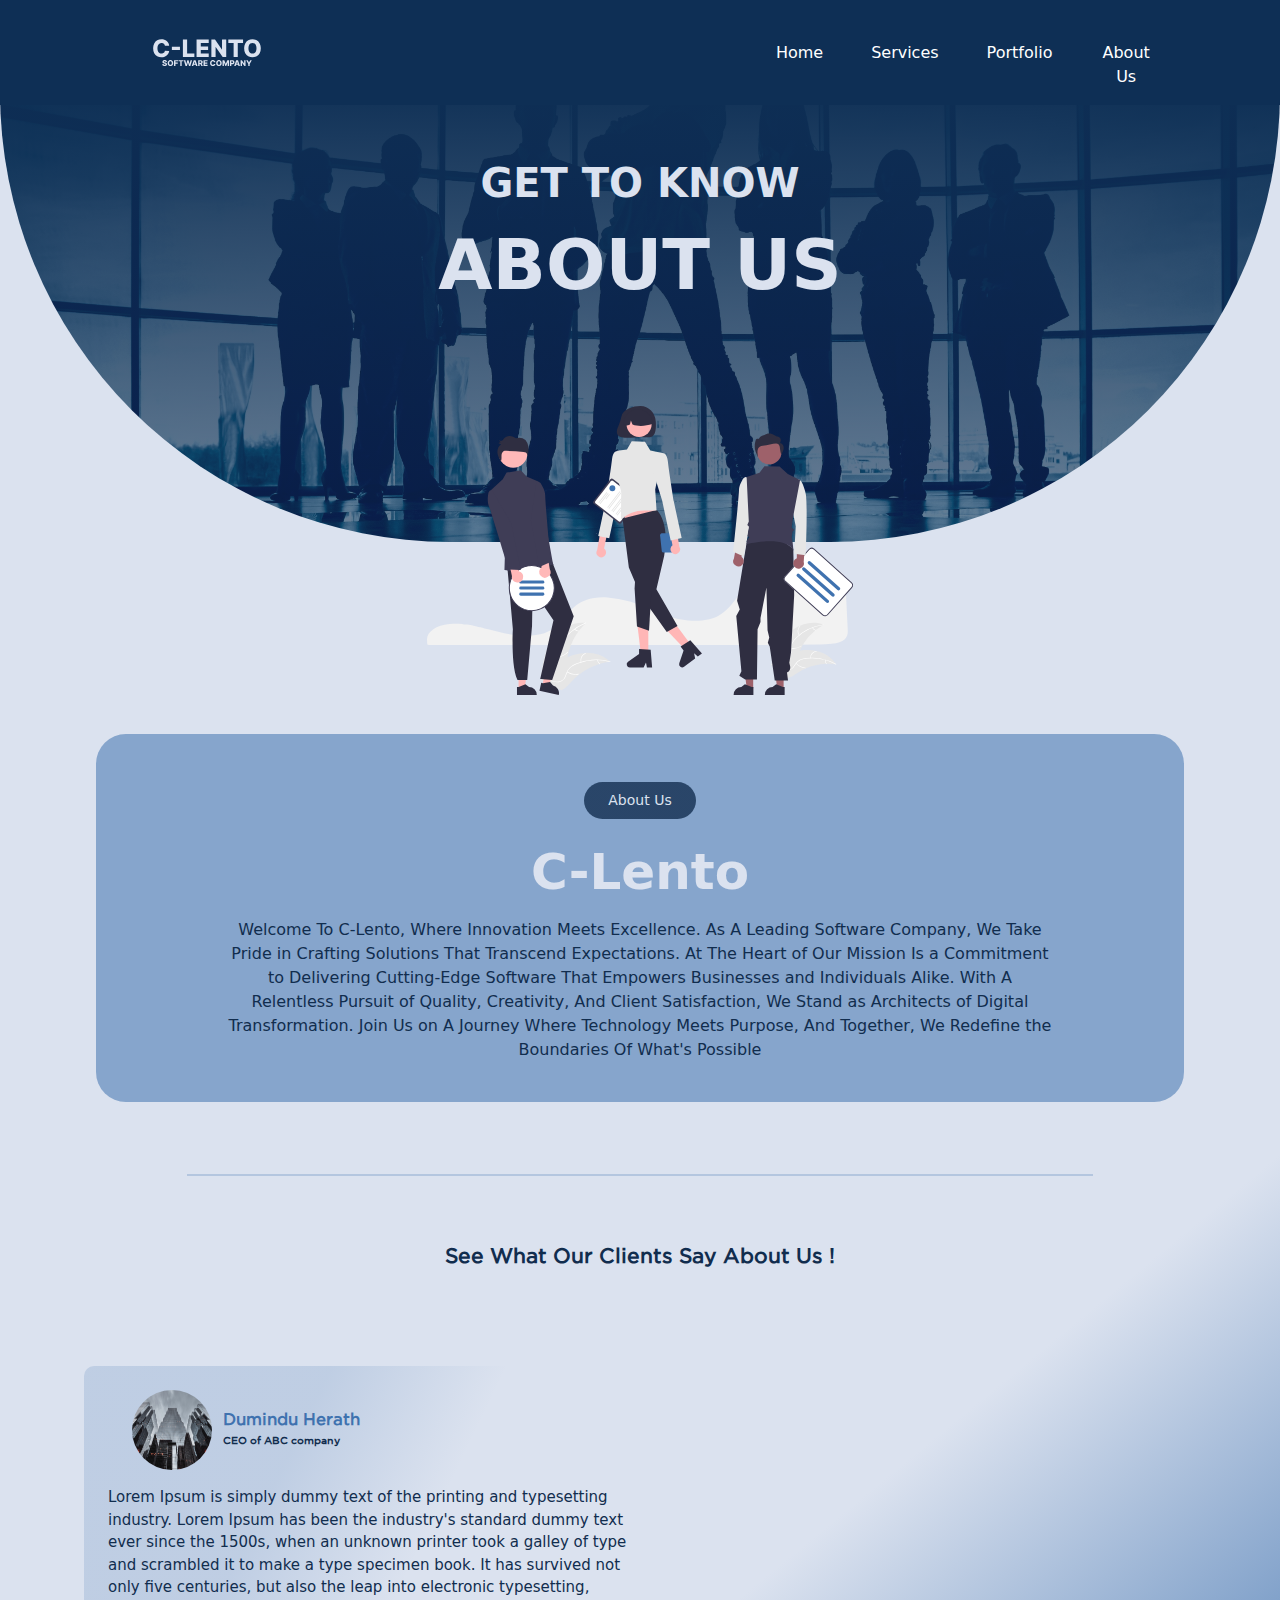
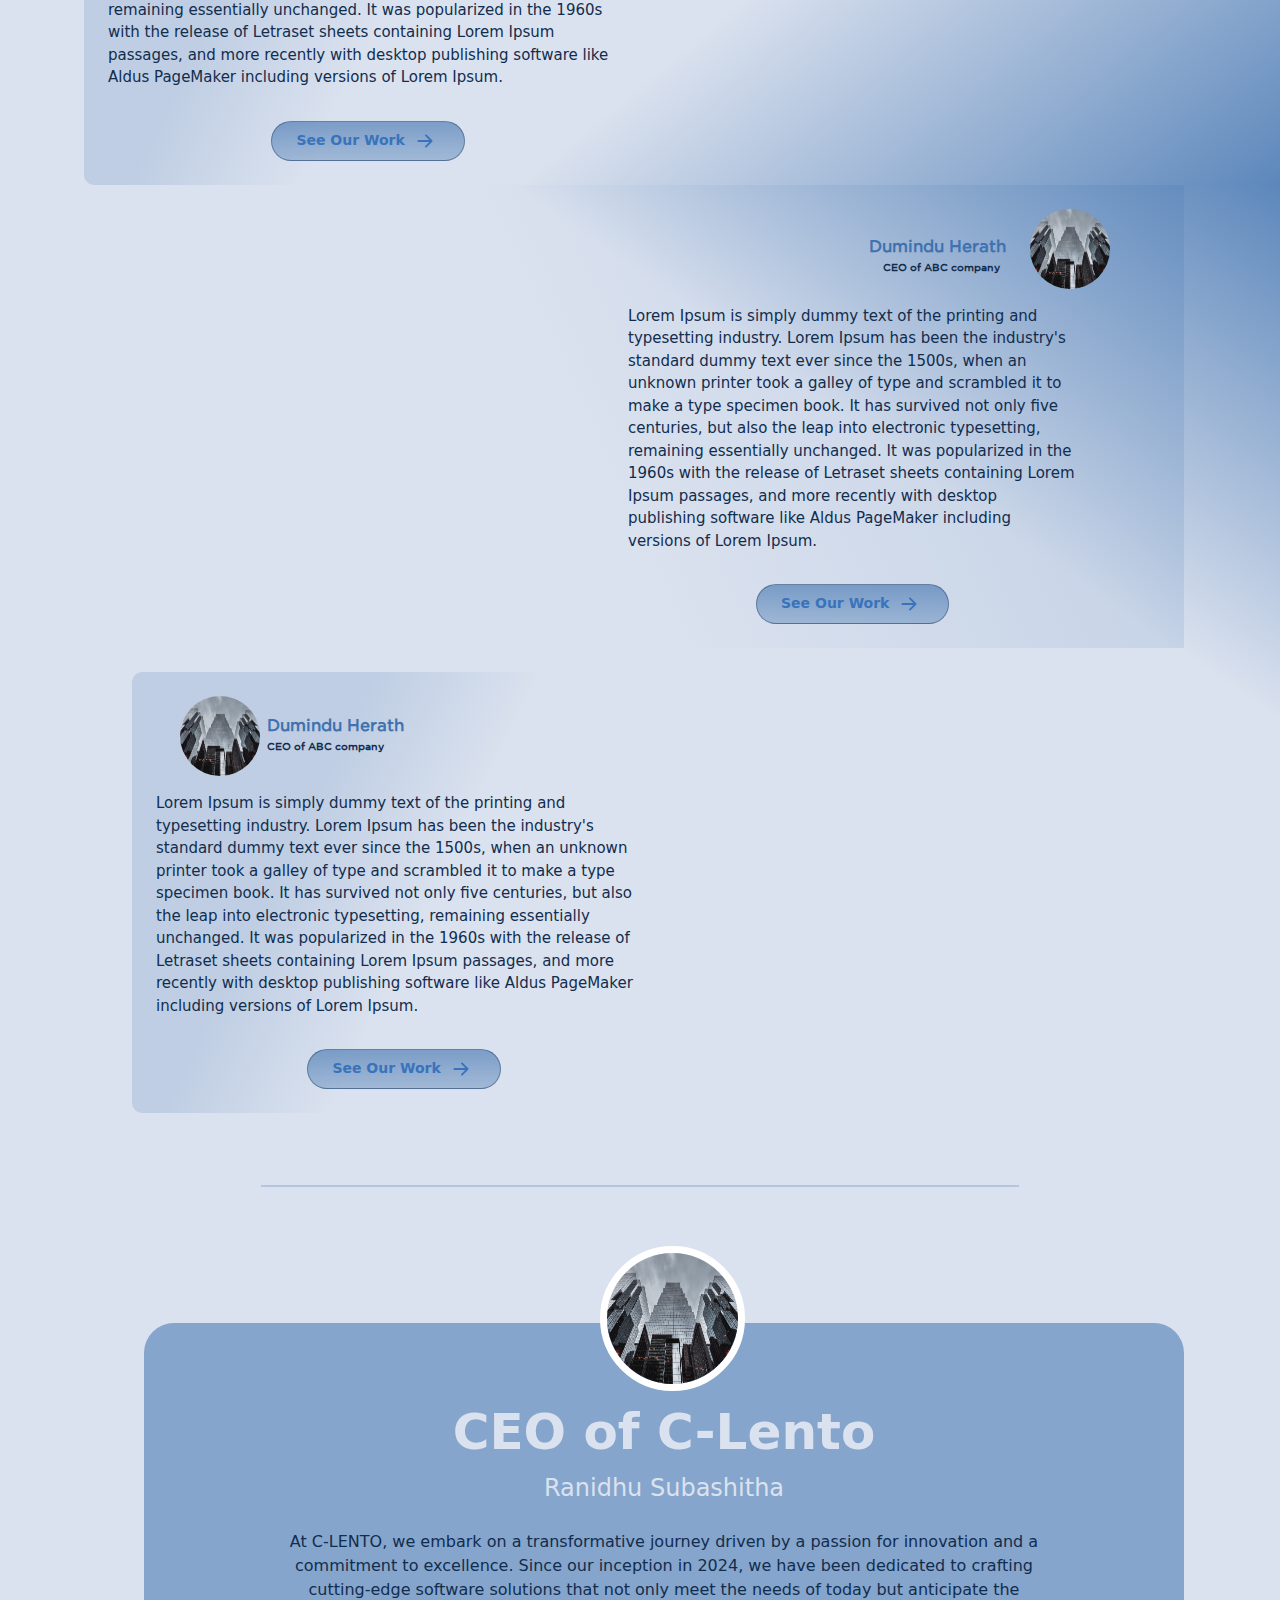
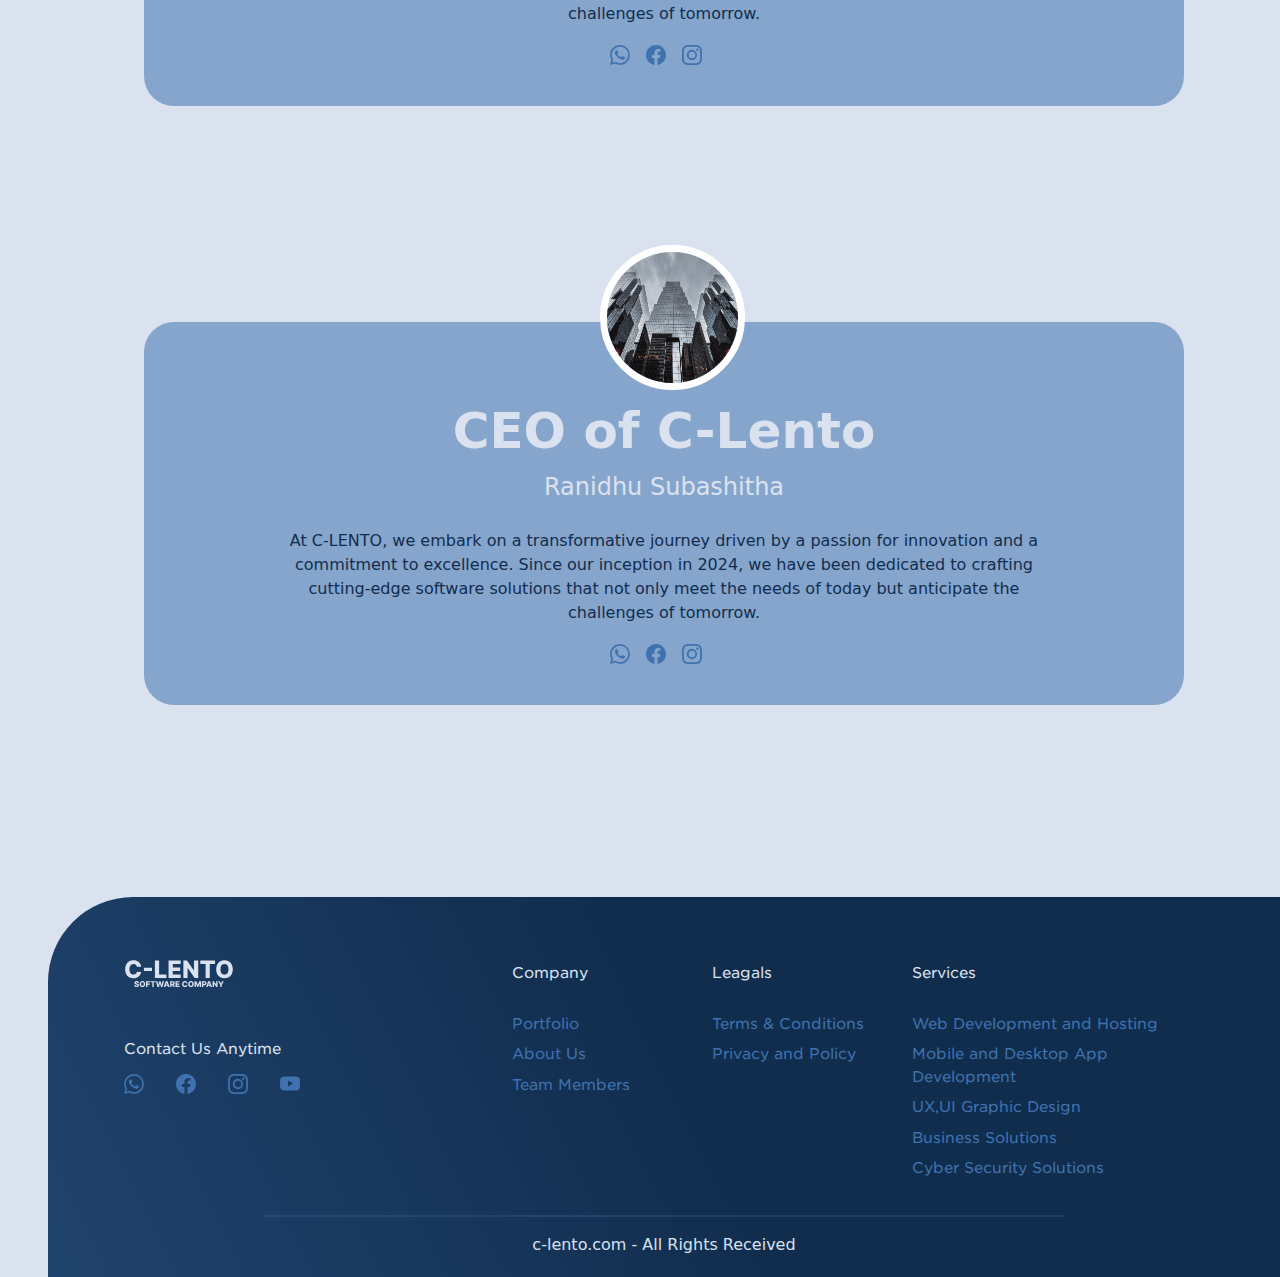
<file: clento/aboutus.html>
<!DOCTYPE html>
<html>

<head>

    <link rel="stylesheet" href="style.css" />
    <link rel="stylesheet" href="bootstrap.css" />

    <title>C-LENTO</title>

</head>

<body class="body">

    <div class="col-12">

        <div class="col-12">

            <!-- main head box  -->

            <div class="col-12 main-imgAboutus">

                <div class="col-12">

                    <div class="col-12">
                        <label style="visibility: hidden;">aa</label>
                    </div>


                    <div class="header" id="myHeader" style="background-color: #0e2f55 ;">

                        <!-- main head box sm -->


                        <div class="main-imgsmalldevi d-lg-none col-12 p-3"
                            style="background-color: #0e2f55;">

                            <div class="col-6 text-start ps-4">
                                <svg width="110" height="34" viewBox="0 0 110 34" fill=""
                                    xmlns="http://www.w3.org/2000/svg">
                                    <path
                                        d="M17.1648 11.8693H12.9034C12.8466 11.4318 12.7301 11.0369 12.554 10.6847C12.3778 10.3324 12.1449 10.0312 11.8551 9.78125C11.5653 9.53125 11.2216 9.34091 10.8239 9.21023C10.4318 9.07386 9.99716 9.00568 9.51989 9.00568C8.6733 9.00568 7.94318 9.21307 7.32955 9.62784C6.72159 10.0426 6.25284 10.642 5.9233 11.4261C5.59943 12.2102 5.4375 13.1591 5.4375 14.2727C5.4375 15.4318 5.60227 16.4034 5.93182 17.1875C6.26705 17.9659 6.7358 18.554 7.33807 18.9517C7.94602 19.3437 8.66477 19.5398 9.49432 19.5398C9.96023 19.5398 10.3835 19.4801 10.7642 19.3608C11.1506 19.2415 11.4886 19.0682 11.7784 18.8409C12.0739 18.608 12.3153 18.3267 12.5028 17.9972C12.696 17.6619 12.8295 17.2841 12.9034 16.8636L17.1648 16.8892C17.0909 17.6619 16.8665 18.4233 16.4915 19.1733C16.1222 19.9233 15.6136 20.608 14.9659 21.2273C14.3182 21.8409 13.5284 22.3295 12.5966 22.6932C11.6705 23.0568 10.608 23.2386 9.40909 23.2386C7.82955 23.2386 6.41477 22.892 5.16477 22.1989C3.92045 21.5 2.9375 20.483 2.21591 19.1477C1.49432 17.8125 1.13352 16.1875 1.13352 14.2727C1.13352 12.3523 1.5 10.7244 2.23295 9.3892C2.96591 8.05398 3.95739 7.03977 5.20739 6.34659C6.45739 5.65341 7.85795 5.30682 9.40909 5.30682C10.4659 5.30682 11.4432 5.45455 12.3409 5.75C13.2386 6.03977 14.0284 6.46591 14.7102 7.02841C15.392 7.58523 15.946 8.26989 16.3722 9.08239C16.7983 9.89489 17.0625 10.8239 17.1648 11.8693ZM27.9567 12.6705V15.875H19.8771V12.6705H27.9567ZM30.8991 23V5.54545H35.1179V19.5739H42.3793V23H30.8991ZM44.5632 23V5.54545H56.7337V8.97159H48.782V12.5511H56.1115V15.9858H48.782V19.5739H56.7337V23H44.5632ZM74.2308 5.54545V23H70.6513L63.7053 12.9261H63.5945V23H59.3757V5.54545H63.0064L69.8757 15.6023H70.0206V5.54545H74.2308ZM76.3125 8.97159V5.54545H91.0653V8.97159H85.7727V23H81.6136V8.97159H76.3125ZM108.803 14.2727C108.803 16.1932 108.434 17.821 107.695 19.1562C106.957 20.4915 105.957 21.5057 104.695 22.1989C103.44 22.892 102.031 23.2386 100.468 23.2386C98.8999 23.2386 97.4879 22.8892 96.2322 22.1903C94.9766 21.4915 93.9794 20.4773 93.2408 19.1477C92.5078 17.8125 92.1413 16.1875 92.1413 14.2727C92.1413 12.3523 92.5078 10.7244 93.2408 9.3892C93.9794 8.05398 94.9766 7.03977 96.2322 6.34659C97.4879 5.65341 98.8999 5.30682 100.468 5.30682C102.031 5.30682 103.44 5.65341 104.695 6.34659C105.957 7.03977 106.957 8.05398 107.695 9.3892C108.434 10.7244 108.803 12.3523 108.803 14.2727ZM104.491 14.2727C104.491 13.1364 104.329 12.1761 104.005 11.392C103.687 10.608 103.227 10.0142 102.624 9.61079C102.028 9.20739 101.309 9.00568 100.468 9.00568C99.6328 9.00568 98.9141 9.20739 98.3118 9.61079C97.7095 10.0142 97.2464 10.608 96.9226 11.392C96.6044 12.1761 96.4453 13.1364 96.4453 14.2727C96.4453 15.4091 96.6044 16.3693 96.9226 17.1534C97.2464 17.9375 97.7095 18.5312 98.3118 18.9347C98.9141 19.3381 99.6328 19.5398 100.468 19.5398C101.309 19.5398 102.028 19.3381 102.624 18.9347C103.227 18.5312 103.687 17.9375 104.005 17.1534C104.329 16.3693 104.491 15.4091 104.491 14.2727Z"
                                        fill="#DBE2EF" />
                                    <path
                                        d="M13.5852 27.9261C13.5663 27.7178 13.482 27.5559 13.3324 27.4403C13.1847 27.3229 12.9735 27.2642 12.6989 27.2642C12.517 27.2642 12.3655 27.2879 12.2443 27.3352C12.1231 27.3826 12.0322 27.4479 11.9716 27.5312C11.911 27.6127 11.8797 27.7064 11.8778 27.8125C11.8741 27.8996 11.8911 27.9763 11.929 28.0426C11.9688 28.1089 12.0256 28.1676 12.0994 28.2188C12.1752 28.268 12.2661 28.3116 12.3722 28.3494C12.4782 28.3873 12.5975 28.4205 12.7301 28.4489L13.2301 28.5625C13.518 28.625 13.7718 28.7083 13.9915 28.8125C14.2131 28.9167 14.3987 29.0407 14.5483 29.1847C14.6998 29.3286 14.8144 29.4943 14.892 29.6818C14.9697 29.8693 15.0095 30.0795 15.0114 30.3125C15.0095 30.6799 14.9167 30.9953 14.733 31.2585C14.5492 31.5218 14.285 31.7235 13.9403 31.8636C13.5975 32.0038 13.1837 32.0739 12.6989 32.0739C12.2121 32.0739 11.7879 32.0009 11.4261 31.8551C11.0644 31.7093 10.7831 31.4877 10.5824 31.1903C10.3816 30.893 10.2784 30.517 10.2727 30.0625H11.6193C11.6307 30.25 11.6809 30.4062 11.7699 30.5312C11.8589 30.6562 11.9811 30.7509 12.1364 30.8153C12.2936 30.8797 12.4754 30.9119 12.6818 30.9119C12.8712 30.9119 13.0322 30.8864 13.1648 30.8352C13.2992 30.7841 13.4025 30.7131 13.4744 30.6222C13.5464 30.5312 13.5833 30.4271 13.5852 30.3097C13.5833 30.1998 13.5492 30.1061 13.483 30.0284C13.4167 29.9489 13.3144 29.8807 13.1761 29.8239C13.0398 29.7652 12.8655 29.7112 12.6534 29.6619L12.0455 29.5199C11.5417 29.4044 11.1449 29.2178 10.8551 28.9602C10.5653 28.7008 10.4214 28.3504 10.4233 27.9091C10.4214 27.5492 10.518 27.2339 10.7131 26.9631C10.9081 26.6922 11.178 26.4811 11.5227 26.3295C11.8674 26.178 12.2604 26.1023 12.7017 26.1023C13.1525 26.1023 13.5436 26.179 13.875 26.3324C14.2083 26.4839 14.4669 26.697 14.6506 26.9716C14.8343 27.2462 14.928 27.5644 14.9318 27.9261H13.5852ZM21.2131 29.0909C21.2131 29.7311 21.09 30.2737 20.8438 30.7188C20.5975 31.1638 20.2642 31.5019 19.8438 31.733C19.4252 31.964 18.9555 32.0795 18.4347 32.0795C17.9119 32.0795 17.4413 31.9631 17.0227 31.7301C16.6042 31.4972 16.2718 31.1591 16.0256 30.7159C15.7812 30.2708 15.6591 29.7292 15.6591 29.0909C15.6591 28.4508 15.7812 27.9081 16.0256 27.4631C16.2718 27.018 16.6042 26.6799 17.0227 26.4489C17.4413 26.2178 17.9119 26.1023 18.4347 26.1023C18.9555 26.1023 19.4252 26.2178 19.8438 26.4489C20.2642 26.6799 20.5975 27.018 20.8438 27.4631C21.09 27.9081 21.2131 28.4508 21.2131 29.0909ZM19.7756 29.0909C19.7756 28.7121 19.7216 28.392 19.6136 28.1307C19.5076 27.8693 19.3542 27.6714 19.1534 27.5369C18.9545 27.4025 18.715 27.3352 18.4347 27.3352C18.1563 27.3352 17.9167 27.4025 17.7159 27.5369C17.5152 27.6714 17.3608 27.8693 17.2528 28.1307C17.1468 28.392 17.0938 28.7121 17.0938 29.0909C17.0938 29.4697 17.1468 29.7898 17.2528 30.0511C17.3608 30.3125 17.5152 30.5104 17.7159 30.6449C17.9167 30.7794 18.1563 30.8466 18.4347 30.8466C18.715 30.8466 18.9545 30.7794 19.1534 30.6449C19.3542 30.5104 19.5076 30.3125 19.6136 30.0511C19.7216 29.7898 19.7756 29.4697 19.7756 29.0909ZM22.0341 32V26.1818H26.0057V27.3239H23.4403V28.517H25.7528V29.6619H23.4403V32H22.0341ZM26.5234 27.3239V26.1818H31.4411V27.3239H29.6768V32H28.2905V27.3239H26.5234ZM33.5227 32L31.8295 26.1818H33.3835L34.2614 29.9943H34.3097L35.3125 26.1818H36.5795L37.5824 30.0028H37.6307L38.5114 26.1818H40.0625L38.3722 32H37.017L35.9688 28.4716H35.9233L34.875 32H33.5227ZM41.2692 32H39.7578L41.7209 26.1818H43.593L45.5561 32H44.0447L42.6783 27.6477H42.6328L41.2692 32ZM41.0675 29.7102H44.2266V30.7784H41.0675V29.7102ZM46.1825 32V26.1818H48.5859C49.0215 26.1818 49.3975 26.2604 49.7138 26.4176C50.032 26.5729 50.2772 26.7964 50.4496 27.0881C50.6219 27.3778 50.7081 27.7216 50.7081 28.1193C50.7081 28.5227 50.62 28.8655 50.4439 29.1477C50.2678 29.428 50.0178 29.642 49.6939 29.7898C49.37 29.9356 48.9865 30.0085 48.5433 30.0085H47.0234V28.9006H48.282C48.4941 28.9006 48.6712 28.8731 48.8132 28.8182C48.9571 28.7614 49.0661 28.6761 49.1399 28.5625C49.2138 28.447 49.2507 28.2992 49.2507 28.1193C49.2507 27.9394 49.2138 27.7907 49.1399 27.6733C49.0661 27.554 48.9571 27.465 48.8132 27.4062C48.6693 27.3456 48.4922 27.3153 48.282 27.3153H47.5888V32H46.1825ZM49.4581 29.3409L50.907 32H49.3729L47.9524 29.3409H49.4581ZM51.4794 32V26.1818H55.5362V27.3239H52.8857V28.517H55.3288V29.6619H52.8857V30.858H55.5362V32H51.4794ZM63.4169 28.2898H61.9964C61.9775 28.1439 61.9387 28.0123 61.88 27.8949C61.8213 27.7775 61.7436 27.6771 61.647 27.5938C61.5504 27.5104 61.4358 27.447 61.3033 27.4034C61.1726 27.358 61.0277 27.3352 60.8686 27.3352C60.5864 27.3352 60.343 27.4044 60.1385 27.5426C59.9358 27.6809 59.7796 27.8807 59.6697 28.142C59.5618 28.4034 59.5078 28.7197 59.5078 29.0909C59.5078 29.4773 59.5627 29.8011 59.6726 30.0625C59.7843 30.322 59.9406 30.518 60.1413 30.6506C60.344 30.7812 60.5836 30.8466 60.8601 30.8466C61.0154 30.8466 61.1565 30.8267 61.2834 30.7869C61.4122 30.7472 61.5249 30.6894 61.6214 30.6136C61.7199 30.536 61.8004 30.4422 61.8629 30.3324C61.9273 30.2206 61.9718 30.0947 61.9964 29.9545L63.4169 29.9631C63.3923 30.2206 63.3175 30.4744 63.1925 30.7244C63.0694 30.9744 62.8999 31.2027 62.6839 31.4091C62.468 31.6136 62.2048 31.7765 61.8942 31.8977C61.5855 32.0189 61.2313 32.0795 60.8317 32.0795C60.3052 32.0795 59.8336 31.964 59.4169 31.733C59.0021 31.5 58.6745 31.161 58.4339 30.7159C58.1934 30.2708 58.0732 29.7292 58.0732 29.0909C58.0732 28.4508 58.1953 27.9081 58.4396 27.4631C58.6839 27.018 59.0144 26.6799 59.4311 26.4489C59.8478 26.2178 60.3146 26.1023 60.8317 26.1023C61.1839 26.1023 61.5097 26.1515 61.8089 26.25C62.1082 26.3466 62.3714 26.4886 62.5987 26.6761C62.826 26.8617 63.0107 27.09 63.1527 27.3608C63.2947 27.6316 63.3828 27.9413 63.4169 28.2898ZM69.7131 29.0909C69.7131 29.7311 69.59 30.2737 69.3438 30.7188C69.0975 31.1638 68.7642 31.5019 68.3438 31.733C67.9252 31.964 67.4555 32.0795 66.9347 32.0795C66.4119 32.0795 65.9413 31.9631 65.5227 31.7301C65.1042 31.4972 64.7718 31.1591 64.5256 30.7159C64.2812 30.2708 64.1591 29.7292 64.1591 29.0909C64.1591 28.4508 64.2812 27.9081 64.5256 27.4631C64.7718 27.018 65.1042 26.6799 65.5227 26.4489C65.9413 26.2178 66.4119 26.1023 66.9347 26.1023C67.4555 26.1023 67.9252 26.2178 68.3438 26.4489C68.7642 26.6799 69.0975 27.018 69.3438 27.4631C69.59 27.9081 69.7131 28.4508 69.7131 29.0909ZM68.2756 29.0909C68.2756 28.7121 68.2216 28.392 68.1136 28.1307C68.0076 27.8693 67.8542 27.6714 67.6534 27.5369C67.4545 27.4025 67.215 27.3352 66.9347 27.3352C66.6563 27.3352 66.4167 27.4025 66.2159 27.5369C66.0152 27.6714 65.8608 27.8693 65.7528 28.1307C65.6468 28.392 65.5938 28.7121 65.5938 29.0909C65.5938 29.4697 65.6468 29.7898 65.7528 30.0511C65.8608 30.3125 66.0152 30.5104 66.2159 30.6449C66.4167 30.7794 66.6563 30.8466 66.9347 30.8466C67.215 30.8466 67.4545 30.7794 67.6534 30.6449C67.8542 30.5104 68.0076 30.3125 68.1136 30.0511C68.2216 29.7898 68.2756 29.4697 68.2756 29.0909ZM70.5341 26.1818H72.2756L73.7528 29.7841H73.821L75.2983 26.1818H77.0398V32H75.6705V28.4261H75.6222L74.2244 31.9631H73.3494L71.9517 28.4062H71.9034V32H70.5341V26.1818ZM77.9169 32V26.1818H80.3203C80.7559 26.1818 81.1319 26.267 81.4482 26.4375C81.7663 26.6061 82.0116 26.8419 82.1839 27.1449C82.3563 27.446 82.4425 27.7964 82.4425 28.196C82.4425 28.5975 82.3544 28.9489 82.1783 29.25C82.004 29.5492 81.755 29.7812 81.4311 29.946C81.1072 30.1108 80.7228 30.1932 80.2777 30.1932H78.7947V29.0852H80.0163C80.2285 29.0852 80.4055 29.0483 80.5476 28.9744C80.6915 28.9006 80.8004 28.7973 80.8743 28.6648C80.9482 28.5303 80.9851 28.3741 80.9851 28.196C80.9851 28.0161 80.9482 27.8608 80.8743 27.7301C80.8004 27.5975 80.6915 27.4953 80.5476 27.4233C80.4036 27.3513 80.2266 27.3153 80.0163 27.3153H79.3232V32H77.9169ZM83.6911 32H82.1797L84.1428 26.1818H86.0149L87.978 32H86.4666L85.1001 27.6477H85.0547L83.6911 32ZM83.4893 29.7102H86.6484V30.7784H83.4893V29.7102ZM93.5561 26.1818V32H92.3629L90.0476 28.642H90.0107V32H88.6044V26.1818H89.8146L92.1044 29.5341H92.1527V26.1818H93.5561ZM94.1506 26.1818H95.7216L96.9517 28.6165H97.0028L98.233 26.1818H99.804L97.6761 30.0568V32H96.2784V30.0568L94.1506 26.1818Z"
                                        fill="#DBE2EF" />
                                </svg>
                            </div>



                            <div class="col-6 text-end mt-1 smheaderdrop" data-dropdown>
                                <img src="list.svg" class="link" data-dropdown-button />

                                <div class="smheaderdropdown col-12 text-white  ps-4">

                                    <div class="col-12 row align-content-center">

                                        <div class="col-8 py-3">
                                            <label>Home</label>
                                        </div>
                                        <div class="col-2 py-3">
                                            <label><svg xmlns="http://www.w3.org/2000/svg" width="16" height="16"
                                                    fill="currentColor" class="bi bi-arrow-right-circle smdropicon"
                                                    viewBox="0 0 16 16">
                                                    <path fill-rule="evenodd"
                                                        d="M1 8a7 7 0 1 0 14 0A7 7 0 0 0 1 8m15 0A8 8 0 1 1 0 8a8 8 0 0 1 16 0M4.5 7.5a.5.5 0 0 0 0 1h5.793l-2.147 2.146a.5.5 0 0 0 .708.708l3-3a.5.5 0 0 0 0-.708l-3-3a.5.5 0 1 0-.708.708L10.293 7.5z" />
                                                </svg></label>
                                        </div>
                                        <hr class="smdrophr" />

                                        <div class="col-8">
                                            <label>Services</label>
                                        </div>
                                        <div class="col-2 mb-3">
                                            <label><svg xmlns="http://www.w3.org/2000/svg" width="16" height="16"
                                                    fill="currentColor" class="bi bi-arrow-right-circle smdropicon"
                                                    viewBox="0 0 16 16">
                                                    <path fill-rule="evenodd"
                                                        d="M1 8a7 7 0 1 0 14 0A7 7 0 0 0 1 8m15 0A8 8 0 1 1 0 8a8 8 0 0 1 16 0M4.5 7.5a.5.5 0 0 0 0 1h5.793l-2.147 2.146a.5.5 0 0 0 .708.708l3-3a.5.5 0 0 0 0-.708l-3-3a.5.5 0 1 0-.708.708L10.293 7.5z" />
                                                </svg></label>
                                        </div>
                                        <hr class="smdrophr" />

                                        <div class="col-8">
                                            <label>Portfolio</label>
                                        </div>
                                        <div class="col-2 mb-3">
                                            <label><svg xmlns="http://www.w3.org/2000/svg" width="16" height="16"
                                                    fill="currentColor" class="bi bi-arrow-right-circle smdropicon"
                                                    viewBox="0 0 16 16">
                                                    <path fill-rule="evenodd"
                                                        d="M1 8a7 7 0 1 0 14 0A7 7 0 0 0 1 8m15 0A8 8 0 1 1 0 8a8 8 0 0 1 16 0M4.5 7.5a.5.5 0 0 0 0 1h5.793l-2.147 2.146a.5.5 0 0 0 .708.708l3-3a.5.5 0 0 0 0-.708l-3-3a.5.5 0 1 0-.708.708L10.293 7.5z" />
                                                </svg></label>
                                        </div>
                                        <hr class="smdrophr" />
                                        <div class="col-8 pb-4">
                                            <label>About us</label>
                                        </div>
                                        <div class="col-2 mb-3">
                                            <label><svg xmlns="http://www.w3.org/2000/svg" width="16" height="16"
                                                    fill="currentColor" class="bi bi-arrow-right-circle smdropicon"
                                                    viewBox="0 0 16 16">
                                                    <path fill-rule="evenodd"
                                                        d="M1 8a7 7 0 1 0 14 0A7 7 0 0 0 1 8m15 0A8 8 0 1 1 0 8a8 8 0 0 1 16 0M4.5 7.5a.5.5 0 0 0 0 1h5.793l-2.147 2.146a.5.5 0 0 0 .708.708l3-3a.5.5 0 0 0 0-.708l-3-3a.5.5 0 1 0-.708.708L10.293 7.5z" />
                                                </svg></label>
                                        </div>




                                    </div>

                                </div>

                            </div>




                        </div>




                        <!-- main head box sm -->

                        <div class="col-4 text-start py-2 main-imgHead d-none d-lg-inline-block">
                            <label class="fw-bold fs-4 ms-5"><svg width="110" height="34" viewBox="0 0 110 34" fill="none" xmlns="http://www.w3.org/2000/svg">
                                <path d="M17.1648 11.8693H12.9034C12.8466 11.4318 12.7301 11.0369 12.554 10.6847C12.3778 10.3324 12.1449 10.0312 11.8551 9.78125C11.5653 9.53125 11.2216 9.34091 10.8239 9.21023C10.4318 9.07386 9.99716 9.00568 9.51989 9.00568C8.6733 9.00568 7.94318 9.21307 7.32955 9.62784C6.72159 10.0426 6.25284 10.642 5.9233 11.4261C5.59943 12.2102 5.4375 13.1591 5.4375 14.2727C5.4375 15.4318 5.60227 16.4034 5.93182 17.1875C6.26705 17.9659 6.7358 18.554 7.33807 18.9517C7.94602 19.3437 8.66477 19.5398 9.49432 19.5398C9.96023 19.5398 10.3835 19.4801 10.7642 19.3608C11.1506 19.2415 11.4886 19.0682 11.7784 18.8409C12.0739 18.608 12.3153 18.3267 12.5028 17.9972C12.696 17.6619 12.8295 17.2841 12.9034 16.8636L17.1648 16.8892C17.0909 17.6619 16.8665 18.4233 16.4915 19.1733C16.1222 19.9233 15.6136 20.608 14.9659 21.2273C14.3182 21.8409 13.5284 22.3295 12.5966 22.6932C11.6705 23.0568 10.608 23.2386 9.40909 23.2386C7.82955 23.2386 6.41477 22.892 5.16477 22.1989C3.92045 21.5 2.9375 20.483 2.21591 19.1477C1.49432 17.8125 1.13352 16.1875 1.13352 14.2727C1.13352 12.3523 1.5 10.7244 2.23295 9.3892C2.96591 8.05398 3.95739 7.03977 5.20739 6.34659C6.45739 5.65341 7.85795 5.30682 9.40909 5.30682C10.4659 5.30682 11.4432 5.45455 12.3409 5.75C13.2386 6.03977 14.0284 6.46591 14.7102 7.02841C15.392 7.58523 15.946 8.26989 16.3722 9.08239C16.7983 9.89489 17.0625 10.8239 17.1648 11.8693ZM27.9567 12.6705V15.875H19.8771V12.6705H27.9567ZM30.8991 23V5.54545H35.1179V19.5739H42.3793V23H30.8991ZM44.5632 23V5.54545H56.7337V8.97159H48.782V12.5511H56.1115V15.9858H48.782V19.5739H56.7337V23H44.5632ZM74.2308 5.54545V23H70.6513L63.7053 12.9261H63.5945V23H59.3757V5.54545H63.0064L69.8757 15.6023H70.0206V5.54545H74.2308ZM76.3125 8.97159V5.54545H91.0653V8.97159H85.7727V23H81.6136V8.97159H76.3125ZM108.803 14.2727C108.803 16.1932 108.434 17.821 107.695 19.1562C106.957 20.4915 105.957 21.5057 104.695 22.1989C103.44 22.892 102.031 23.2386 100.468 23.2386C98.8999 23.2386 97.4879 22.8892 96.2322 22.1903C94.9766 21.4915 93.9794 20.4773 93.2408 19.1477C92.5078 17.8125 92.1413 16.1875 92.1413 14.2727C92.1413 12.3523 92.5078 10.7244 93.2408 9.3892C93.9794 8.05398 94.9766 7.03977 96.2322 6.34659C97.4879 5.65341 98.8999 5.30682 100.468 5.30682C102.031 5.30682 103.44 5.65341 104.695 6.34659C105.957 7.03977 106.957 8.05398 107.695 9.3892C108.434 10.7244 108.803 12.3523 108.803 14.2727ZM104.491 14.2727C104.491 13.1364 104.329 12.1761 104.005 11.392C103.687 10.608 103.227 10.0142 102.624 9.61079C102.028 9.20739 101.309 9.00568 100.468 9.00568C99.6328 9.00568 98.9141 9.20739 98.3118 9.61079C97.7095 10.0142 97.2464 10.608 96.9226 11.392C96.6044 12.1761 96.4453 13.1364 96.4453 14.2727C96.4453 15.4091 96.6044 16.3693 96.9226 17.1534C97.2464 17.9375 97.7095 18.5312 98.3118 18.9347C98.9141 19.3381 99.6328 19.5398 100.468 19.5398C101.309 19.5398 102.028 19.3381 102.624 18.9347C103.227 18.5312 103.687 17.9375 104.005 17.1534C104.329 16.3693 104.491 15.4091 104.491 14.2727Z" fill="#DBE2EF"/>
                                <path d="M13.5852 27.9261C13.5663 27.7178 13.482 27.5559 13.3324 27.4403C13.1847 27.3229 12.9735 27.2642 12.6989 27.2642C12.517 27.2642 12.3655 27.2879 12.2443 27.3352C12.1231 27.3826 12.0322 27.4479 11.9716 27.5312C11.911 27.6127 11.8797 27.7064 11.8778 27.8125C11.8741 27.8996 11.8911 27.9763 11.929 28.0426C11.9688 28.1089 12.0256 28.1676 12.0994 28.2188C12.1752 28.268 12.2661 28.3116 12.3722 28.3494C12.4782 28.3873 12.5975 28.4205 12.7301 28.4489L13.2301 28.5625C13.518 28.625 13.7718 28.7083 13.9915 28.8125C14.2131 28.9167 14.3987 29.0407 14.5483 29.1847C14.6998 29.3286 14.8144 29.4943 14.892 29.6818C14.9697 29.8693 15.0095 30.0795 15.0114 30.3125C15.0095 30.6799 14.9167 30.9953 14.733 31.2585C14.5492 31.5218 14.285 31.7235 13.9403 31.8636C13.5975 32.0038 13.1837 32.0739 12.6989 32.0739C12.2121 32.0739 11.7879 32.0009 11.4261 31.8551C11.0644 31.7093 10.7831 31.4877 10.5824 31.1903C10.3816 30.893 10.2784 30.517 10.2727 30.0625H11.6193C11.6307 30.25 11.6809 30.4062 11.7699 30.5312C11.8589 30.6562 11.9811 30.7509 12.1364 30.8153C12.2936 30.8797 12.4754 30.9119 12.6818 30.9119C12.8712 30.9119 13.0322 30.8864 13.1648 30.8352C13.2992 30.7841 13.4025 30.7131 13.4744 30.6222C13.5464 30.5312 13.5833 30.4271 13.5852 30.3097C13.5833 30.1998 13.5492 30.1061 13.483 30.0284C13.4167 29.9489 13.3144 29.8807 13.1761 29.8239C13.0398 29.7652 12.8655 29.7112 12.6534 29.6619L12.0455 29.5199C11.5417 29.4044 11.1449 29.2178 10.8551 28.9602C10.5653 28.7008 10.4214 28.3504 10.4233 27.9091C10.4214 27.5492 10.518 27.2339 10.7131 26.9631C10.9081 26.6922 11.178 26.4811 11.5227 26.3295C11.8674 26.178 12.2604 26.1023 12.7017 26.1023C13.1525 26.1023 13.5436 26.179 13.875 26.3324C14.2083 26.4839 14.4669 26.697 14.6506 26.9716C14.8343 27.2462 14.928 27.5644 14.9318 27.9261H13.5852ZM21.2131 29.0909C21.2131 29.7311 21.09 30.2737 20.8438 30.7188C20.5975 31.1638 20.2642 31.5019 19.8438 31.733C19.4252 31.964 18.9555 32.0795 18.4347 32.0795C17.9119 32.0795 17.4413 31.9631 17.0227 31.7301C16.6042 31.4972 16.2718 31.1591 16.0256 30.7159C15.7812 30.2708 15.6591 29.7292 15.6591 29.0909C15.6591 28.4508 15.7812 27.9081 16.0256 27.4631C16.2718 27.018 16.6042 26.6799 17.0227 26.4489C17.4413 26.2178 17.9119 26.1023 18.4347 26.1023C18.9555 26.1023 19.4252 26.2178 19.8438 26.4489C20.2642 26.6799 20.5975 27.018 20.8438 27.4631C21.09 27.9081 21.2131 28.4508 21.2131 29.0909ZM19.7756 29.0909C19.7756 28.7121 19.7216 28.392 19.6136 28.1307C19.5076 27.8693 19.3542 27.6714 19.1534 27.5369C18.9545 27.4025 18.715 27.3352 18.4347 27.3352C18.1563 27.3352 17.9167 27.4025 17.7159 27.5369C17.5152 27.6714 17.3608 27.8693 17.2528 28.1307C17.1468 28.392 17.0938 28.7121 17.0938 29.0909C17.0938 29.4697 17.1468 29.7898 17.2528 30.0511C17.3608 30.3125 17.5152 30.5104 17.7159 30.6449C17.9167 30.7794 18.1563 30.8466 18.4347 30.8466C18.715 30.8466 18.9545 30.7794 19.1534 30.6449C19.3542 30.5104 19.5076 30.3125 19.6136 30.0511C19.7216 29.7898 19.7756 29.4697 19.7756 29.0909ZM22.0341 32V26.1818H26.0057V27.3239H23.4403V28.517H25.7528V29.6619H23.4403V32H22.0341ZM26.5234 27.3239V26.1818H31.4411V27.3239H29.6768V32H28.2905V27.3239H26.5234ZM33.5227 32L31.8295 26.1818H33.3835L34.2614 29.9943H34.3097L35.3125 26.1818H36.5795L37.5824 30.0028H37.6307L38.5114 26.1818H40.0625L38.3722 32H37.017L35.9688 28.4716H35.9233L34.875 32H33.5227ZM41.2692 32H39.7578L41.7209 26.1818H43.593L45.5561 32H44.0447L42.6783 27.6477H42.6328L41.2692 32ZM41.0675 29.7102H44.2266V30.7784H41.0675V29.7102ZM46.1825 32V26.1818H48.5859C49.0215 26.1818 49.3975 26.2604 49.7138 26.4176C50.032 26.5729 50.2772 26.7964 50.4496 27.0881C50.6219 27.3778 50.7081 27.7216 50.7081 28.1193C50.7081 28.5227 50.62 28.8655 50.4439 29.1477C50.2678 29.428 50.0178 29.642 49.6939 29.7898C49.37 29.9356 48.9865 30.0085 48.5433 30.0085H47.0234V28.9006H48.282C48.4941 28.9006 48.6712 28.8731 48.8132 28.8182C48.9571 28.7614 49.0661 28.6761 49.1399 28.5625C49.2138 28.447 49.2507 28.2992 49.2507 28.1193C49.2507 27.9394 49.2138 27.7907 49.1399 27.6733C49.0661 27.554 48.9571 27.465 48.8132 27.4062C48.6693 27.3456 48.4922 27.3153 48.282 27.3153H47.5888V32H46.1825ZM49.4581 29.3409L50.907 32H49.3729L47.9524 29.3409H49.4581ZM51.4794 32V26.1818H55.5362V27.3239H52.8857V28.517H55.3288V29.6619H52.8857V30.858H55.5362V32H51.4794ZM63.4169 28.2898H61.9964C61.9775 28.1439 61.9387 28.0123 61.88 27.8949C61.8213 27.7775 61.7436 27.6771 61.647 27.5938C61.5504 27.5104 61.4358 27.447 61.3033 27.4034C61.1726 27.358 61.0277 27.3352 60.8686 27.3352C60.5864 27.3352 60.343 27.4044 60.1385 27.5426C59.9358 27.6809 59.7796 27.8807 59.6697 28.142C59.5618 28.4034 59.5078 28.7197 59.5078 29.0909C59.5078 29.4773 59.5627 29.8011 59.6726 30.0625C59.7843 30.322 59.9406 30.518 60.1413 30.6506C60.344 30.7812 60.5836 30.8466 60.8601 30.8466C61.0154 30.8466 61.1565 30.8267 61.2834 30.7869C61.4122 30.7472 61.5249 30.6894 61.6214 30.6136C61.7199 30.536 61.8004 30.4422 61.8629 30.3324C61.9273 30.2206 61.9718 30.0947 61.9964 29.9545L63.4169 29.9631C63.3923 30.2206 63.3175 30.4744 63.1925 30.7244C63.0694 30.9744 62.8999 31.2027 62.6839 31.4091C62.468 31.6136 62.2048 31.7765 61.8942 31.8977C61.5855 32.0189 61.2313 32.0795 60.8317 32.0795C60.3052 32.0795 59.8336 31.964 59.4169 31.733C59.0021 31.5 58.6745 31.161 58.4339 30.7159C58.1934 30.2708 58.0732 29.7292 58.0732 29.0909C58.0732 28.4508 58.1953 27.9081 58.4396 27.4631C58.6839 27.018 59.0144 26.6799 59.4311 26.4489C59.8478 26.2178 60.3146 26.1023 60.8317 26.1023C61.1839 26.1023 61.5097 26.1515 61.8089 26.25C62.1082 26.3466 62.3714 26.4886 62.5987 26.6761C62.826 26.8617 63.0107 27.09 63.1527 27.3608C63.2947 27.6316 63.3828 27.9413 63.4169 28.2898ZM69.7131 29.0909C69.7131 29.7311 69.59 30.2737 69.3438 30.7188C69.0975 31.1638 68.7642 31.5019 68.3438 31.733C67.9252 31.964 67.4555 32.0795 66.9347 32.0795C66.4119 32.0795 65.9413 31.9631 65.5227 31.7301C65.1042 31.4972 64.7718 31.1591 64.5256 30.7159C64.2812 30.2708 64.1591 29.7292 64.1591 29.0909C64.1591 28.4508 64.2812 27.9081 64.5256 27.4631C64.7718 27.018 65.1042 26.6799 65.5227 26.4489C65.9413 26.2178 66.4119 26.1023 66.9347 26.1023C67.4555 26.1023 67.9252 26.2178 68.3438 26.4489C68.7642 26.6799 69.0975 27.018 69.3438 27.4631C69.59 27.9081 69.7131 28.4508 69.7131 29.0909ZM68.2756 29.0909C68.2756 28.7121 68.2216 28.392 68.1136 28.1307C68.0076 27.8693 67.8542 27.6714 67.6534 27.5369C67.4545 27.4025 67.215 27.3352 66.9347 27.3352C66.6563 27.3352 66.4167 27.4025 66.2159 27.5369C66.0152 27.6714 65.8608 27.8693 65.7528 28.1307C65.6468 28.392 65.5938 28.7121 65.5938 29.0909C65.5938 29.4697 65.6468 29.7898 65.7528 30.0511C65.8608 30.3125 66.0152 30.5104 66.2159 30.6449C66.4167 30.7794 66.6563 30.8466 66.9347 30.8466C67.215 30.8466 67.4545 30.7794 67.6534 30.6449C67.8542 30.5104 68.0076 30.3125 68.1136 30.0511C68.2216 29.7898 68.2756 29.4697 68.2756 29.0909ZM70.5341 26.1818H72.2756L73.7528 29.7841H73.821L75.2983 26.1818H77.0398V32H75.6705V28.4261H75.6222L74.2244 31.9631H73.3494L71.9517 28.4062H71.9034V32H70.5341V26.1818ZM77.9169 32V26.1818H80.3203C80.7559 26.1818 81.1319 26.267 81.4482 26.4375C81.7663 26.6061 82.0116 26.8419 82.1839 27.1449C82.3563 27.446 82.4425 27.7964 82.4425 28.196C82.4425 28.5975 82.3544 28.9489 82.1783 29.25C82.004 29.5492 81.755 29.7812 81.4311 29.946C81.1072 30.1108 80.7228 30.1932 80.2777 30.1932H78.7947V29.0852H80.0163C80.2285 29.0852 80.4055 29.0483 80.5476 28.9744C80.6915 28.9006 80.8004 28.7973 80.8743 28.6648C80.9482 28.5303 80.9851 28.3741 80.9851 28.196C80.9851 28.0161 80.9482 27.8608 80.8743 27.7301C80.8004 27.5975 80.6915 27.4953 80.5476 27.4233C80.4036 27.3513 80.2266 27.3153 80.0163 27.3153H79.3232V32H77.9169ZM83.6911 32H82.1797L84.1428 26.1818H86.0149L87.978 32H86.4666L85.1001 27.6477H85.0547L83.6911 32ZM83.4893 29.7102H86.6484V30.7784H83.4893V29.7102ZM93.5561 26.1818V32H92.3629L90.0476 28.642H90.0107V32H88.6044V26.1818H89.8146L92.1044 29.5341H92.1527V26.1818H93.5561ZM94.1506 26.1818H95.7216L96.9517 28.6165H97.0028L98.233 26.1818H99.804L97.6761 30.0568V32H96.2784V30.0568L94.1506 26.1818Z" fill="#DBE2EF"/>
                                </svg></label>
                        </div>

                        <div class="col-6 main-imgHead d-none d-lg-inline-block">

                            <div class="offset-3 col-9">


                                <ul class="main-imgHeadCategories ps-5 ms-2">

                                    <li class="main-catlist fs-6 px-4" onclick="home();">Home</li>
                                    <li class="main-catlist fs-6 px-4" onclick="service();">Services</li>
                                    <li class="main-catlist fs-6 px-4" onclick="portfolio();">Portfolio</li>
                                    <li class="main-catlist fs-6 px-4" onclick="aboutus();">About Us</li>


                                </ul>

                            </div>

                        </div>
                    </div>

                    <div class="col-12 py-5">
                        <div class="col-12">

                            <label class="labelabtdiv1">GET TO KNOW</label><br />
                            <label class="labelabtdiv2">ABOUT US</label>
                        </div>
                    </div>


                    <div class="py-5 mt-5">
                        <div class="py-3">

                        </div>
                    </div>
                    <div class="col-12" style="position: absolute; margin-top: -15%;">

                        <div class="col-12 mt-2 py-5">
                            <img src="undraw_team_spirit_re_yl1v.svg" class="col-4" />
                        </div>


                    </div>



                </div>

                <!-- main head box  -->

            </div>

            <div class="col-12 aboutusDisbox px-5" style="margin-top: 15%;">
                <div class="px-lg-5 px-0">
                    <div class="px-5 aboutusdis  py-4">


                        <button class="mt-4 aboutusbtn px-4 py-2">About Us</button>

                        <div class="mt-3">
                            <label class="clabout fw-bold">C-Lento</label>
                        </div>

                        <div class="offset-1 mt-2 col-10">
                            <p class="clpara">Welcome To C-Lento, Where Innovation Meets Excellence. As A Leading
                                Software Company, We Take Pride in Crafting Solutions
                                That Transcend Expectations. At The Heart of Our Mission Is a Commitment to Delivering
                                Cutting-Edge Software That Empowers
                                Businesses and Individuals Alike. With A Relentless Pursuit of Quality, Creativity, And
                                Client Satisfaction, We Stand as Architects
                                of Digital Transformation. Join Us on A Journey Where Technology Meets Purpose, And
                                Together, We Redefine the Boundaries
                                Of What's Possible</p>
                        </div>



                    </div>

                    <div class="offset-1 col-10 py-5 mt-2">
                        <hr class="clbottomborder" />
                    </div>

                    <div class="col-12 pb-5">
                        <label class="clafterbordertext fs-5 ">See What Our Clients Say About Us !</label>
                    </div>

                    <div class="col-12 mt-5">

                        <div class="col-lg-6 col-md-6 col-12">
                            <div class="aboutusdisanotherceo py-4 row align-content-center ">

                                <div class="comentdiv ps-5 col-lg-2 col-3">
                                    <img src="Rectangle 6.png" class="aboutusceoimg" />
                                </div>

                                <div class="comentdiv ps-54 mt-3 col-lg-10 col-9">
                                    <label class="fw-bold cometdivtext ps-4 ms-2">Dumindu Herath</label><br />
                                    <span class="comedivsubtext ps-4 ms-2">CEO of ABC company</span>
                                </div>

                                <div class="mt-3 text-start px-4">
                                    <p class="clpara" style="font-size: 15px;">Lorem Ipsum is simply dummy text of the
                                        printing and typesetting
                                        industry.
                                        Lorem Ipsum has been the industry's standard dummy text ever since the 1500s,
                                        when an unknown printer took a galley of type and scrambled it to make a type
                                        specimen book. It has survived not only five centuries, but also the leap into
                                        electronic typesetting, remaining essentially unchanged. It was popularized in
                                        the
                                        1960s with the release of Letraset sheets containing Lorem Ipsum passages, and
                                        more recently with desktop publishing software like Aldus PageMaker including
                                        versions of Lorem Ipsum.</p>
                                </div>

                                <div class="col-12">
                                    <button class="mt-3 aboutuscmceobtn px-4 py-1">

                                        <label>See Our Work</label>
                                        <svg xmlns="http://www.w3.org/2000/svg" width="30" height="30"
                                            fill="currentColor" class="bi bi-arrow-right-short" viewBox="0 0 16 16">
                                            <path fill-rule="evenodd"
                                                d="M4 8a.5.5 0 0 1 .5-.5h5.793L8.146 5.354a.5.5 0 1 1 .708-.708l3 3a.5.5 0 0 1 0 .708l-3 3a.5.5 0 0 1-.708-.708L10.293 8.5H4.5A.5.5 0 0 1 4 8" />
                                        </svg>

                                    </button>

                                </div>


                            </div>


                        </div>

                        <!-- <div class="col-12 py-3"></div> -->

                    </div>



                </div>



            </div>

            <div class="col-12 aboutusDisbox2">

                <div class="px-5 pe-lg-5">

                <div class="px-0 pe-lg-5">



                    <div class="col-12 aboutusdisanotherceo2 ">

                        <div class="offset-lg-6 offset-md-0 col-10 col-lg-5">
                            <div class="py-4 row align-content-center ">

                                <div class="comentdiv2 py-4 text-center col-10">
                                    <div class="text-end"> <label class="fw-bold cometdivtext ps-5 ms-5">Dumindu
                                            Herath</label></div>
                                    <label class="comedivsubtext ps-lg-4 ms-lg-5 ps-md-5 ms-md-5">CEO of ABC company</label>
                                </div>

                                <div class="comentdiv2 col-2">
                                    <img src="Rectangle 6.png" class="aboutusceoimg" />
                                </div>



                                <div class="mt-3 text-start px-4">
                                    <p class="clpara" style="font-size: 15px;">Lorem Ipsum is simply dummy text of the
                                        printing and typesetting
                                        industry.
                                        Lorem Ipsum has been the industry's standard dummy text ever since the 1500s,
                                        when an unknown printer took a galley of type and scrambled it to make a type
                                        specimen book. It has survived not only five centuries, but also the leap into
                                        electronic typesetting, remaining essentially unchanged. It was popularized in
                                        the
                                        1960s with the release of Letraset sheets containing Lorem Ipsum passages, and
                                        more recently with desktop publishing software like Aldus PageMaker including
                                        versions of Lorem Ipsum.</p>
                                </div>

                                <div class="col-12">
                                    <button class="mt-3 aboutuscmceobtn px-4 py-1">

                                        <label>See Our Work</label>
                                        <svg xmlns="http://www.w3.org/2000/svg" width="30" height="30"
                                            fill="currentColor" class="bi bi-arrow-right-short" viewBox="0 0 16 16">
                                            <path fill-rule="evenodd"
                                                d="M4 8a.5.5 0 0 1 .5-.5h5.793L8.146 5.354a.5.5 0 1 1 .708-.708l3 3a.5.5 0 0 1 0 .708l-3 3a.5.5 0 0 1-.708-.708L10.293 8.5H4.5A.5.5 0 0 1 4 8" />
                                        </svg>

                                    </button>

                                </div>


                            </div>


                        </div>


                    </div>
                </div>


                <div class="ps-lg-5 mt-4">

                    <div class="col-lg-6 col-12 ps-lg-5">
                        <div class="aboutusdisanotherceo py-4 row align-content-center ">

                            <div class="comentdiv ps-5 col-lg-2 col-3">
                                <img src="Rectangle 6.png" class="aboutusceoimg" />
                            </div>

                            <div class="comentdiv ps-54 mt-3 col-lg-10 col-9">
                                <label class="fw-bold cometdivtext ps-4 ms-2">Dumindu Herath</label><br />
                                <span class="comedivsubtext ps-4 ms-2">CEO of ABC company</span>
                            </div>

                            <div class="mt-3 text-start px-4">
                                <p class="clpara" style="font-size: 15px;">Lorem Ipsum is simply dummy text of the
                                    printing and typesetting
                                    industry.
                                    Lorem Ipsum has been the industry's standard dummy text ever since the 1500s,
                                    when an unknown printer took a galley of type and scrambled it to make a type
                                    specimen book. It has survived not only five centuries, but also the leap into
                                    electronic typesetting, remaining essentially unchanged. It was popularized in
                                    the
                                    1960s with the release of Letraset sheets containing Lorem Ipsum passages, and
                                    more recently with desktop publishing software like Aldus PageMaker including
                                    versions of Lorem Ipsum.</p>
                            </div>

                            <div class="col-12">
                                <button class="mt-3 aboutuscmceobtn px-4 py-1">

                                    <label>See Our Work</label>
                                    <svg xmlns="http://www.w3.org/2000/svg" width="30" height="30" fill="currentColor"
                                        class="bi bi-arrow-right-short" viewBox="0 0 16 16">
                                        <path fill-rule="evenodd"
                                            d="M4 8a.5.5 0 0 1 .5-.5h5.793L8.146 5.354a.5.5 0 1 1 .708-.708l3 3a.5.5 0 0 1 0 .708l-3 3a.5.5 0 0 1-.708-.708L10.293 8.5H4.5A.5.5 0 0 1 4 8" />
                                    </svg>

                                </button>

                            </div>


                        </div>


                    </div>
                </div>


                <div class="offset-2 col-8 py-5 px-3 mt-2">
                    <hr class="clbottomborder" />
                </div>

                <!-- ceo box  -->

                <div class="ps-lg-5 ps-0 pt-4 pb-5">

                    <div class="px-lg-5 px-0 mt-5 pb-5">

                        <div class="col-12 py-lg-0 py-5 pe-5 pe-lg-0 pe-md-0">
                            <div class="col-12 comentdiv3 pe-5 pe-lg-0 pe-md-0">
                                <img src="Rectangle 6.png" class="aboutceoimg" />
                            </div>
                        </div>



                        <div class="px-5 aboutceodis  py-4">
                            <div class="mt-5">
                                <label class="clabout fw-bold">CEO of C-Lento</label>
                            </div>

                            <div>
                                <label class="claboutceo fs-4">Ranidhu Subashitha</label>

                            </div>

                            <div class="offset-1 mt-4 col-10">
                                <p class="clpara">At C-LENTO, we embark on a transformative journey driven by a passion
                                    for innovation and a commitment to excellence.
                                    Since our inception in 2024, we have been dedicated to crafting cutting-edge
                                    software solutions that not only meet the needs
                                    of today but anticipate the challenges of tomorrow.</p>
                            </div>

                            <ul class="footerul pe-5" style="justify-content: center; text-align: center; align-items: center; color: 
                            rgba(63, 114, 175, 1);">
                                <li class="footerli px-2"><svg xmlns="http://www.w3.org/2000/svg" width="20" height="20"
                                        fill="currentColor" class="bi bi-whatsapp" viewBox="0 0 16 16">
                                        <path
                                            d="M13.601 2.326A7.85 7.85 0 0 0 7.994 0C3.627 0 .068 3.558.064 7.926c0 1.399.366 2.76 1.057 3.965L0 16l4.204-1.102a7.9 7.9 0 0 0 3.79.965h.004c4.368 0 7.926-3.558 7.93-7.93A7.9 7.9 0 0 0 13.6 2.326zM7.994 14.521a6.6 6.6 0 0 1-3.356-.92l-.24-.144-2.494.654.666-2.433-.156-.251a6.56 6.56 0 0 1-1.007-3.505c0-3.626 2.957-6.584 6.591-6.584a6.56 6.56 0 0 1 4.66 1.931 6.56 6.56 0 0 1 1.928 4.66c-.004 3.639-2.961 6.592-6.592 6.592m3.615-4.934c-.197-.099-1.17-.578-1.353-.646-.182-.065-.315-.099-.445.099-.133.197-.513.646-.627.775-.114.133-.232.148-.43.05-.197-.1-.836-.308-1.592-.985-.59-.525-.985-1.175-1.103-1.372-.114-.198-.011-.304.088-.403.087-.088.197-.232.296-.346.1-.114.133-.198.198-.33.065-.134.034-.248-.015-.347-.05-.099-.445-1.076-.612-1.47-.16-.389-.323-.335-.445-.34-.114-.007-.247-.007-.38-.007a.73.73 0 0 0-.529.247c-.182.198-.691.677-.691 1.654s.71 1.916.81 2.049c.098.133 1.394 2.132 3.383 2.992.47.205.84.326 1.129.418.475.152.904.129 1.246.08.38-.058 1.171-.48 1.338-.943.164-.464.164-.86.114-.943-.049-.084-.182-.133-.38-.232" />
                                    </svg></li>

                                <li class="footerli px-2">
                                    <svg xmlns="http://www.w3.org/2000/svg" width="20" height="20" fill="currentColor"
                                        class="bi bi-facebook" viewBox="0 0 16 16">
                                        <path
                                            d="M16 8.049c0-4.446-3.582-8.05-8-8.05C3.58 0-.002 3.603-.002 8.05c0 4.017 2.926 7.347 6.75 7.951v-5.625h-2.03V8.05H6.75V6.275c0-2.017 1.195-3.131 3.022-3.131.876 0 1.791.157 1.791.157v1.98h-1.009c-.993 0-1.303.621-1.303 1.258v1.51h2.218l-.354 2.326H9.25V16c3.824-.604 6.75-3.934 6.75-7.951" />
                                    </svg>
                                </li>

                                <li class="footerli px-2">
                                    <svg xmlns="http://www.w3.org/2000/svg" width="20" height="20" fill="currentColor"
                                        class="bi bi-instagram" viewBox="0 0 16 16">
                                        <path
                                            d="M8 0C5.829 0 5.556.01 4.703.048 3.85.088 3.269.222 2.76.42a3.9 3.9 0 0 0-1.417.923A3.9 3.9 0 0 0 .42 2.76C.222 3.268.087 3.85.048 4.7.01 5.555 0 5.827 0 8.001c0 2.172.01 2.444.048 3.297.04.852.174 1.433.372 1.942.205.526.478.972.923 1.417.444.445.89.719 1.416.923.51.198 1.09.333 1.942.372C5.555 15.99 5.827 16 8 16s2.444-.01 3.298-.048c.851-.04 1.434-.174 1.943-.372a3.9 3.9 0 0 0 1.416-.923c.445-.445.718-.891.923-1.417.197-.509.332-1.09.372-1.942C15.99 10.445 16 10.173 16 8s-.01-2.445-.048-3.299c-.04-.851-.175-1.433-.372-1.941a3.9 3.9 0 0 0-.923-1.417A3.9 3.9 0 0 0 13.24.42c-.51-.198-1.092-.333-1.943-.372C10.443.01 10.172 0 7.998 0zm-.717 1.442h.718c2.136 0 2.389.007 3.232.046.78.035 1.204.166 1.486.275.373.145.64.319.92.599s.453.546.598.92c.11.281.24.705.275 1.485.039.843.047 1.096.047 3.231s-.008 2.389-.047 3.232c-.035.78-.166 1.203-.275 1.485a2.5 2.5 0 0 1-.599.919c-.28.28-.546.453-.92.598-.28.11-.704.24-1.485.276-.843.038-1.096.047-3.232.047s-2.39-.009-3.233-.047c-.78-.036-1.203-.166-1.485-.276a2.5 2.5 0 0 1-.92-.598 2.5 2.5 0 0 1-.6-.92c-.109-.281-.24-.705-.275-1.485-.038-.843-.046-1.096-.046-3.233s.008-2.388.046-3.231c.036-.78.166-1.204.276-1.486.145-.373.319-.64.599-.92s.546-.453.92-.598c.282-.11.705-.24 1.485-.276.738-.034 1.024-.044 2.515-.045zm4.988 1.328a.96.96 0 1 0 0 1.92.96.96 0 0 0 0-1.92m-4.27 1.122a4.109 4.109 0 1 0 0 8.217 4.109 4.109 0 0 0 0-8.217m0 1.441a2.667 2.667 0 1 1 0 5.334 2.667 2.667 0 0 1 0-5.334" />
                                    </svg>
                                </li>

                            </ul>

                        </div>
                    </div>

                </div>

                <!-- ceo box  -->


                <!-- ceo box  -->

                <div class="ps-lg-5 ps-0 pt-4 pb-5 mt-lg-5 mt-0">

                    <div class="px-lg-5 px-0 mt-5 pb-5">

                        <div class="col-12 py-lg-0 py-5 pe-5 pe-lg-0 pe-md-0">
                            <div class="col-12 comentdiv3 pe-5 pe-lg-0 pe-md-0">
                                <img src="Rectangle 6.png" class="aboutceoimg" />
                            </div>
                        </div>



                        <div class="px-5 aboutceodis  py-4">
                            <div class="mt-5">
                                <label class="clabout fw-bold">CEO of C-Lento</label>
                            </div>

                            <div>
                                <label class="claboutceo fs-4">Ranidhu Subashitha</label>

                            </div>

                            <div class="offset-1 mt-4 col-10">
                                <p class="clpara">At C-LENTO, we embark on a transformative journey driven by a passion
                                    for innovation and a commitment to excellence.
                                    Since our inception in 2024, we have been dedicated to crafting cutting-edge
                                    software solutions that not only meet the needs
                                    of today but anticipate the challenges of tomorrow.</p>
                            </div>

                            <ul class="footerul pe-5" style="justify-content: center; text-align: center; align-items: center; color: 
                            rgba(63, 114, 175, 1);">
                                <li class="footerli px-2"><svg xmlns="http://www.w3.org/2000/svg" width="20" height="20"
                                        fill="currentColor" class="bi bi-whatsapp" viewBox="0 0 16 16">
                                        <path
                                            d="M13.601 2.326A7.85 7.85 0 0 0 7.994 0C3.627 0 .068 3.558.064 7.926c0 1.399.366 2.76 1.057 3.965L0 16l4.204-1.102a7.9 7.9 0 0 0 3.79.965h.004c4.368 0 7.926-3.558 7.93-7.93A7.9 7.9 0 0 0 13.6 2.326zM7.994 14.521a6.6 6.6 0 0 1-3.356-.92l-.24-.144-2.494.654.666-2.433-.156-.251a6.56 6.56 0 0 1-1.007-3.505c0-3.626 2.957-6.584 6.591-6.584a6.56 6.56 0 0 1 4.66 1.931 6.56 6.56 0 0 1 1.928 4.66c-.004 3.639-2.961 6.592-6.592 6.592m3.615-4.934c-.197-.099-1.17-.578-1.353-.646-.182-.065-.315-.099-.445.099-.133.197-.513.646-.627.775-.114.133-.232.148-.43.05-.197-.1-.836-.308-1.592-.985-.59-.525-.985-1.175-1.103-1.372-.114-.198-.011-.304.088-.403.087-.088.197-.232.296-.346.1-.114.133-.198.198-.33.065-.134.034-.248-.015-.347-.05-.099-.445-1.076-.612-1.47-.16-.389-.323-.335-.445-.34-.114-.007-.247-.007-.38-.007a.73.73 0 0 0-.529.247c-.182.198-.691.677-.691 1.654s.71 1.916.81 2.049c.098.133 1.394 2.132 3.383 2.992.47.205.84.326 1.129.418.475.152.904.129 1.246.08.38-.058 1.171-.48 1.338-.943.164-.464.164-.86.114-.943-.049-.084-.182-.133-.38-.232" />
                                    </svg></li>

                                <li class="footerli px-2">
                                    <svg xmlns="http://www.w3.org/2000/svg" width="20" height="20" fill="currentColor"
                                        class="bi bi-facebook" viewBox="0 0 16 16">
                                        <path
                                            d="M16 8.049c0-4.446-3.582-8.05-8-8.05C3.58 0-.002 3.603-.002 8.05c0 4.017 2.926 7.347 6.75 7.951v-5.625h-2.03V8.05H6.75V6.275c0-2.017 1.195-3.131 3.022-3.131.876 0 1.791.157 1.791.157v1.98h-1.009c-.993 0-1.303.621-1.303 1.258v1.51h2.218l-.354 2.326H9.25V16c3.824-.604 6.75-3.934 6.75-7.951" />
                                    </svg>
                                </li>

                                <li class="footerli px-2">
                                    <svg xmlns="http://www.w3.org/2000/svg" width="20" height="20" fill="currentColor"
                                        class="bi bi-instagram" viewBox="0 0 16 16">
                                        <path
                                            d="M8 0C5.829 0 5.556.01 4.703.048 3.85.088 3.269.222 2.76.42a3.9 3.9 0 0 0-1.417.923A3.9 3.9 0 0 0 .42 2.76C.222 3.268.087 3.85.048 4.7.01 5.555 0 5.827 0 8.001c0 2.172.01 2.444.048 3.297.04.852.174 1.433.372 1.942.205.526.478.972.923 1.417.444.445.89.719 1.416.923.51.198 1.09.333 1.942.372C5.555 15.99 5.827 16 8 16s2.444-.01 3.298-.048c.851-.04 1.434-.174 1.943-.372a3.9 3.9 0 0 0 1.416-.923c.445-.445.718-.891.923-1.417.197-.509.332-1.09.372-1.942C15.99 10.445 16 10.173 16 8s-.01-2.445-.048-3.299c-.04-.851-.175-1.433-.372-1.941a3.9 3.9 0 0 0-.923-1.417A3.9 3.9 0 0 0 13.24.42c-.51-.198-1.092-.333-1.943-.372C10.443.01 10.172 0 7.998 0zm-.717 1.442h.718c2.136 0 2.389.007 3.232.046.78.035 1.204.166 1.486.275.373.145.64.319.92.599s.453.546.598.92c.11.281.24.705.275 1.485.039.843.047 1.096.047 3.231s-.008 2.389-.047 3.232c-.035.78-.166 1.203-.275 1.485a2.5 2.5 0 0 1-.599.919c-.28.28-.546.453-.92.598-.28.11-.704.24-1.485.276-.843.038-1.096.047-3.232.047s-2.39-.009-3.233-.047c-.78-.036-1.203-.166-1.485-.276a2.5 2.5 0 0 1-.92-.598 2.5 2.5 0 0 1-.6-.92c-.109-.281-.24-.705-.275-1.485-.038-.843-.046-1.096-.046-3.233s.008-2.388.046-3.231c.036-.78.166-1.204.276-1.486.145-.373.319-.64.599-.92s.546-.453.92-.598c.282-.11.705-.24 1.485-.276.738-.034 1.024-.044 2.515-.045zm4.988 1.328a.96.96 0 1 0 0 1.92.96.96 0 0 0 0-1.92m-4.27 1.122a4.109 4.109 0 1 0 0 8.217 4.109 4.109 0 0 0 0-8.217m0 1.441a2.667 2.667 0 1 1 0 5.334 2.667 2.667 0 0 1 0-5.334" />
                                    </svg>
                                </li>

                            </ul>

                        </div>
                    </div>

                </div>

                <!-- ceo box  -->
                </div>

                <!-- footer  -->

                <div class="col-12 mt-5 pt-5 ps-lg-5 ps-md-0 ps-0">

                    <div class="col-12 footer p-3">
                        <div class="col-12 mt-3 row align-content-center">

                            <!-- bottom right  -->

                            <div
                                class="col-12 col-lg-4 col-md-4 text-center text-lg-start text-md-start py-3 px-4 mt-2">
                                <label class="fw-bold fs-4 ms-5"><svg width="110" height="34" viewBox="0 0 110 34"
                                        fill="" xmlns="http://www.w3.org/2000/svg">
                                        <path
                                            d="M17.1648 11.8693H12.9034C12.8466 11.4318 12.7301 11.0369 12.554 10.6847C12.3778 10.3324 12.1449 10.0312 11.8551 9.78125C11.5653 9.53125 11.2216 9.34091 10.8239 9.21023C10.4318 9.07386 9.99716 9.00568 9.51989 9.00568C8.6733 9.00568 7.94318 9.21307 7.32955 9.62784C6.72159 10.0426 6.25284 10.642 5.9233 11.4261C5.59943 12.2102 5.4375 13.1591 5.4375 14.2727C5.4375 15.4318 5.60227 16.4034 5.93182 17.1875C6.26705 17.9659 6.7358 18.554 7.33807 18.9517C7.94602 19.3437 8.66477 19.5398 9.49432 19.5398C9.96023 19.5398 10.3835 19.4801 10.7642 19.3608C11.1506 19.2415 11.4886 19.0682 11.7784 18.8409C12.0739 18.608 12.3153 18.3267 12.5028 17.9972C12.696 17.6619 12.8295 17.2841 12.9034 16.8636L17.1648 16.8892C17.0909 17.6619 16.8665 18.4233 16.4915 19.1733C16.1222 19.9233 15.6136 20.608 14.9659 21.2273C14.3182 21.8409 13.5284 22.3295 12.5966 22.6932C11.6705 23.0568 10.608 23.2386 9.40909 23.2386C7.82955 23.2386 6.41477 22.892 5.16477 22.1989C3.92045 21.5 2.9375 20.483 2.21591 19.1477C1.49432 17.8125 1.13352 16.1875 1.13352 14.2727C1.13352 12.3523 1.5 10.7244 2.23295 9.3892C2.96591 8.05398 3.95739 7.03977 5.20739 6.34659C6.45739 5.65341 7.85795 5.30682 9.40909 5.30682C10.4659 5.30682 11.4432 5.45455 12.3409 5.75C13.2386 6.03977 14.0284 6.46591 14.7102 7.02841C15.392 7.58523 15.946 8.26989 16.3722 9.08239C16.7983 9.89489 17.0625 10.8239 17.1648 11.8693ZM27.9567 12.6705V15.875H19.8771V12.6705H27.9567ZM30.8991 23V5.54545H35.1179V19.5739H42.3793V23H30.8991ZM44.5632 23V5.54545H56.7337V8.97159H48.782V12.5511H56.1115V15.9858H48.782V19.5739H56.7337V23H44.5632ZM74.2308 5.54545V23H70.6513L63.7053 12.9261H63.5945V23H59.3757V5.54545H63.0064L69.8757 15.6023H70.0206V5.54545H74.2308ZM76.3125 8.97159V5.54545H91.0653V8.97159H85.7727V23H81.6136V8.97159H76.3125ZM108.803 14.2727C108.803 16.1932 108.434 17.821 107.695 19.1562C106.957 20.4915 105.957 21.5057 104.695 22.1989C103.44 22.892 102.031 23.2386 100.468 23.2386C98.8999 23.2386 97.4879 22.8892 96.2322 22.1903C94.9766 21.4915 93.9794 20.4773 93.2408 19.1477C92.5078 17.8125 92.1413 16.1875 92.1413 14.2727C92.1413 12.3523 92.5078 10.7244 93.2408 9.3892C93.9794 8.05398 94.9766 7.03977 96.2322 6.34659C97.4879 5.65341 98.8999 5.30682 100.468 5.30682C102.031 5.30682 103.44 5.65341 104.695 6.34659C105.957 7.03977 106.957 8.05398 107.695 9.3892C108.434 10.7244 108.803 12.3523 108.803 14.2727ZM104.491 14.2727C104.491 13.1364 104.329 12.1761 104.005 11.392C103.687 10.608 103.227 10.0142 102.624 9.61079C102.028 9.20739 101.309 9.00568 100.468 9.00568C99.6328 9.00568 98.9141 9.20739 98.3118 9.61079C97.7095 10.0142 97.2464 10.608 96.9226 11.392C96.6044 12.1761 96.4453 13.1364 96.4453 14.2727C96.4453 15.4091 96.6044 16.3693 96.9226 17.1534C97.2464 17.9375 97.7095 18.5312 98.3118 18.9347C98.9141 19.3381 99.6328 19.5398 100.468 19.5398C101.309 19.5398 102.028 19.3381 102.624 18.9347C103.227 18.5312 103.687 17.9375 104.005 17.1534C104.329 16.3693 104.491 15.4091 104.491 14.2727Z"
                                            fill="#DBE2EF" />
                                        <path
                                            d="M13.5852 27.9261C13.5663 27.7178 13.482 27.5559 13.3324 27.4403C13.1847 27.3229 12.9735 27.2642 12.6989 27.2642C12.517 27.2642 12.3655 27.2879 12.2443 27.3352C12.1231 27.3826 12.0322 27.4479 11.9716 27.5312C11.911 27.6127 11.8797 27.7064 11.8778 27.8125C11.8741 27.8996 11.8911 27.9763 11.929 28.0426C11.9688 28.1089 12.0256 28.1676 12.0994 28.2188C12.1752 28.268 12.2661 28.3116 12.3722 28.3494C12.4782 28.3873 12.5975 28.4205 12.7301 28.4489L13.2301 28.5625C13.518 28.625 13.7718 28.7083 13.9915 28.8125C14.2131 28.9167 14.3987 29.0407 14.5483 29.1847C14.6998 29.3286 14.8144 29.4943 14.892 29.6818C14.9697 29.8693 15.0095 30.0795 15.0114 30.3125C15.0095 30.6799 14.9167 30.9953 14.733 31.2585C14.5492 31.5218 14.285 31.7235 13.9403 31.8636C13.5975 32.0038 13.1837 32.0739 12.6989 32.0739C12.2121 32.0739 11.7879 32.0009 11.4261 31.8551C11.0644 31.7093 10.7831 31.4877 10.5824 31.1903C10.3816 30.893 10.2784 30.517 10.2727 30.0625H11.6193C11.6307 30.25 11.6809 30.4062 11.7699 30.5312C11.8589 30.6562 11.9811 30.7509 12.1364 30.8153C12.2936 30.8797 12.4754 30.9119 12.6818 30.9119C12.8712 30.9119 13.0322 30.8864 13.1648 30.8352C13.2992 30.7841 13.4025 30.7131 13.4744 30.6222C13.5464 30.5312 13.5833 30.4271 13.5852 30.3097C13.5833 30.1998 13.5492 30.1061 13.483 30.0284C13.4167 29.9489 13.3144 29.8807 13.1761 29.8239C13.0398 29.7652 12.8655 29.7112 12.6534 29.6619L12.0455 29.5199C11.5417 29.4044 11.1449 29.2178 10.8551 28.9602C10.5653 28.7008 10.4214 28.3504 10.4233 27.9091C10.4214 27.5492 10.518 27.2339 10.7131 26.9631C10.9081 26.6922 11.178 26.4811 11.5227 26.3295C11.8674 26.178 12.2604 26.1023 12.7017 26.1023C13.1525 26.1023 13.5436 26.179 13.875 26.3324C14.2083 26.4839 14.4669 26.697 14.6506 26.9716C14.8343 27.2462 14.928 27.5644 14.9318 27.9261H13.5852ZM21.2131 29.0909C21.2131 29.7311 21.09 30.2737 20.8438 30.7188C20.5975 31.1638 20.2642 31.5019 19.8438 31.733C19.4252 31.964 18.9555 32.0795 18.4347 32.0795C17.9119 32.0795 17.4413 31.9631 17.0227 31.7301C16.6042 31.4972 16.2718 31.1591 16.0256 30.7159C15.7812 30.2708 15.6591 29.7292 15.6591 29.0909C15.6591 28.4508 15.7812 27.9081 16.0256 27.4631C16.2718 27.018 16.6042 26.6799 17.0227 26.4489C17.4413 26.2178 17.9119 26.1023 18.4347 26.1023C18.9555 26.1023 19.4252 26.2178 19.8438 26.4489C20.2642 26.6799 20.5975 27.018 20.8438 27.4631C21.09 27.9081 21.2131 28.4508 21.2131 29.0909ZM19.7756 29.0909C19.7756 28.7121 19.7216 28.392 19.6136 28.1307C19.5076 27.8693 19.3542 27.6714 19.1534 27.5369C18.9545 27.4025 18.715 27.3352 18.4347 27.3352C18.1563 27.3352 17.9167 27.4025 17.7159 27.5369C17.5152 27.6714 17.3608 27.8693 17.2528 28.1307C17.1468 28.392 17.0938 28.7121 17.0938 29.0909C17.0938 29.4697 17.1468 29.7898 17.2528 30.0511C17.3608 30.3125 17.5152 30.5104 17.7159 30.6449C17.9167 30.7794 18.1563 30.8466 18.4347 30.8466C18.715 30.8466 18.9545 30.7794 19.1534 30.6449C19.3542 30.5104 19.5076 30.3125 19.6136 30.0511C19.7216 29.7898 19.7756 29.4697 19.7756 29.0909ZM22.0341 32V26.1818H26.0057V27.3239H23.4403V28.517H25.7528V29.6619H23.4403V32H22.0341ZM26.5234 27.3239V26.1818H31.4411V27.3239H29.6768V32H28.2905V27.3239H26.5234ZM33.5227 32L31.8295 26.1818H33.3835L34.2614 29.9943H34.3097L35.3125 26.1818H36.5795L37.5824 30.0028H37.6307L38.5114 26.1818H40.0625L38.3722 32H37.017L35.9688 28.4716H35.9233L34.875 32H33.5227ZM41.2692 32H39.7578L41.7209 26.1818H43.593L45.5561 32H44.0447L42.6783 27.6477H42.6328L41.2692 32ZM41.0675 29.7102H44.2266V30.7784H41.0675V29.7102ZM46.1825 32V26.1818H48.5859C49.0215 26.1818 49.3975 26.2604 49.7138 26.4176C50.032 26.5729 50.2772 26.7964 50.4496 27.0881C50.6219 27.3778 50.7081 27.7216 50.7081 28.1193C50.7081 28.5227 50.62 28.8655 50.4439 29.1477C50.2678 29.428 50.0178 29.642 49.6939 29.7898C49.37 29.9356 48.9865 30.0085 48.5433 30.0085H47.0234V28.9006H48.282C48.4941 28.9006 48.6712 28.8731 48.8132 28.8182C48.9571 28.7614 49.0661 28.6761 49.1399 28.5625C49.2138 28.447 49.2507 28.2992 49.2507 28.1193C49.2507 27.9394 49.2138 27.7907 49.1399 27.6733C49.0661 27.554 48.9571 27.465 48.8132 27.4062C48.6693 27.3456 48.4922 27.3153 48.282 27.3153H47.5888V32H46.1825ZM49.4581 29.3409L50.907 32H49.3729L47.9524 29.3409H49.4581ZM51.4794 32V26.1818H55.5362V27.3239H52.8857V28.517H55.3288V29.6619H52.8857V30.858H55.5362V32H51.4794ZM63.4169 28.2898H61.9964C61.9775 28.1439 61.9387 28.0123 61.88 27.8949C61.8213 27.7775 61.7436 27.6771 61.647 27.5938C61.5504 27.5104 61.4358 27.447 61.3033 27.4034C61.1726 27.358 61.0277 27.3352 60.8686 27.3352C60.5864 27.3352 60.343 27.4044 60.1385 27.5426C59.9358 27.6809 59.7796 27.8807 59.6697 28.142C59.5618 28.4034 59.5078 28.7197 59.5078 29.0909C59.5078 29.4773 59.5627 29.8011 59.6726 30.0625C59.7843 30.322 59.9406 30.518 60.1413 30.6506C60.344 30.7812 60.5836 30.8466 60.8601 30.8466C61.0154 30.8466 61.1565 30.8267 61.2834 30.7869C61.4122 30.7472 61.5249 30.6894 61.6214 30.6136C61.7199 30.536 61.8004 30.4422 61.8629 30.3324C61.9273 30.2206 61.9718 30.0947 61.9964 29.9545L63.4169 29.9631C63.3923 30.2206 63.3175 30.4744 63.1925 30.7244C63.0694 30.9744 62.8999 31.2027 62.6839 31.4091C62.468 31.6136 62.2048 31.7765 61.8942 31.8977C61.5855 32.0189 61.2313 32.0795 60.8317 32.0795C60.3052 32.0795 59.8336 31.964 59.4169 31.733C59.0021 31.5 58.6745 31.161 58.4339 30.7159C58.1934 30.2708 58.0732 29.7292 58.0732 29.0909C58.0732 28.4508 58.1953 27.9081 58.4396 27.4631C58.6839 27.018 59.0144 26.6799 59.4311 26.4489C59.8478 26.2178 60.3146 26.1023 60.8317 26.1023C61.1839 26.1023 61.5097 26.1515 61.8089 26.25C62.1082 26.3466 62.3714 26.4886 62.5987 26.6761C62.826 26.8617 63.0107 27.09 63.1527 27.3608C63.2947 27.6316 63.3828 27.9413 63.4169 28.2898ZM69.7131 29.0909C69.7131 29.7311 69.59 30.2737 69.3438 30.7188C69.0975 31.1638 68.7642 31.5019 68.3438 31.733C67.9252 31.964 67.4555 32.0795 66.9347 32.0795C66.4119 32.0795 65.9413 31.9631 65.5227 31.7301C65.1042 31.4972 64.7718 31.1591 64.5256 30.7159C64.2812 30.2708 64.1591 29.7292 64.1591 29.0909C64.1591 28.4508 64.2812 27.9081 64.5256 27.4631C64.7718 27.018 65.1042 26.6799 65.5227 26.4489C65.9413 26.2178 66.4119 26.1023 66.9347 26.1023C67.4555 26.1023 67.9252 26.2178 68.3438 26.4489C68.7642 26.6799 69.0975 27.018 69.3438 27.4631C69.59 27.9081 69.7131 28.4508 69.7131 29.0909ZM68.2756 29.0909C68.2756 28.7121 68.2216 28.392 68.1136 28.1307C68.0076 27.8693 67.8542 27.6714 67.6534 27.5369C67.4545 27.4025 67.215 27.3352 66.9347 27.3352C66.6563 27.3352 66.4167 27.4025 66.2159 27.5369C66.0152 27.6714 65.8608 27.8693 65.7528 28.1307C65.6468 28.392 65.5938 28.7121 65.5938 29.0909C65.5938 29.4697 65.6468 29.7898 65.7528 30.0511C65.8608 30.3125 66.0152 30.5104 66.2159 30.6449C66.4167 30.7794 66.6563 30.8466 66.9347 30.8466C67.215 30.8466 67.4545 30.7794 67.6534 30.6449C67.8542 30.5104 68.0076 30.3125 68.1136 30.0511C68.2216 29.7898 68.2756 29.4697 68.2756 29.0909ZM70.5341 26.1818H72.2756L73.7528 29.7841H73.821L75.2983 26.1818H77.0398V32H75.6705V28.4261H75.6222L74.2244 31.9631H73.3494L71.9517 28.4062H71.9034V32H70.5341V26.1818ZM77.9169 32V26.1818H80.3203C80.7559 26.1818 81.1319 26.267 81.4482 26.4375C81.7663 26.6061 82.0116 26.8419 82.1839 27.1449C82.3563 27.446 82.4425 27.7964 82.4425 28.196C82.4425 28.5975 82.3544 28.9489 82.1783 29.25C82.004 29.5492 81.755 29.7812 81.4311 29.946C81.1072 30.1108 80.7228 30.1932 80.2777 30.1932H78.7947V29.0852H80.0163C80.2285 29.0852 80.4055 29.0483 80.5476 28.9744C80.6915 28.9006 80.8004 28.7973 80.8743 28.6648C80.9482 28.5303 80.9851 28.3741 80.9851 28.196C80.9851 28.0161 80.9482 27.8608 80.8743 27.7301C80.8004 27.5975 80.6915 27.4953 80.5476 27.4233C80.4036 27.3513 80.2266 27.3153 80.0163 27.3153H79.3232V32H77.9169ZM83.6911 32H82.1797L84.1428 26.1818H86.0149L87.978 32H86.4666L85.1001 27.6477H85.0547L83.6911 32ZM83.4893 29.7102H86.6484V30.7784H83.4893V29.7102ZM93.5561 26.1818V32H92.3629L90.0476 28.642H90.0107V32H88.6044V26.1818H89.8146L92.1044 29.5341H92.1527V26.1818H93.5561ZM94.1506 26.1818H95.7216L96.9517 28.6165H97.0028L98.233 26.1818H99.804L97.6761 30.0568V32H96.2784V30.0568L94.1506 26.1818Z"
                                            fill="#DBE2EF" />
                                    </svg></label>


                                <div class="col-12 mt-5 text-start fotterrightbar">
                                    <label class="col-12 ms-5">Contact Us Anytime</label>

                                    <div class="col-12 py-1 mt-2 fotterrightsubtext">

                                        <ul class="footerul ms-3">
                                            <li class="footerli pe-3"><svg xmlns="http://www.w3.org/2000/svg"
                                                    width="20" height="20" fill="currentColor"
                                                    class="bi bi-whatsapp" viewBox="0 0 16 16">
                                                    <path
                                                        d="M13.601 2.326A7.85 7.85 0 0 0 7.994 0C3.627 0 .068 3.558.064 7.926c0 1.399.366 2.76 1.057 3.965L0 16l4.204-1.102a7.9 7.9 0 0 0 3.79.965h.004c4.368 0 7.926-3.558 7.93-7.93A7.9 7.9 0 0 0 13.6 2.326zM7.994 14.521a6.6 6.6 0 0 1-3.356-.92l-.24-.144-2.494.654.666-2.433-.156-.251a6.56 6.56 0 0 1-1.007-3.505c0-3.626 2.957-6.584 6.591-6.584a6.56 6.56 0 0 1 4.66 1.931 6.56 6.56 0 0 1 1.928 4.66c-.004 3.639-2.961 6.592-6.592 6.592m3.615-4.934c-.197-.099-1.17-.578-1.353-.646-.182-.065-.315-.099-.445.099-.133.197-.513.646-.627.775-.114.133-.232.148-.43.05-.197-.1-.836-.308-1.592-.985-.59-.525-.985-1.175-1.103-1.372-.114-.198-.011-.304.088-.403.087-.088.197-.232.296-.346.1-.114.133-.198.198-.33.065-.134.034-.248-.015-.347-.05-.099-.445-1.076-.612-1.47-.16-.389-.323-.335-.445-.34-.114-.007-.247-.007-.38-.007a.73.73 0 0 0-.529.247c-.182.198-.691.677-.691 1.654s.71 1.916.81 2.049c.098.133 1.394 2.132 3.383 2.992.47.205.84.326 1.129.418.475.152.904.129 1.246.08.38-.058 1.171-.48 1.338-.943.164-.464.164-.86.114-.943-.049-.084-.182-.133-.38-.232" />
                                                </svg></li>

                                            <li class="footerli px-3">
                                                <svg xmlns="http://www.w3.org/2000/svg" width="20" height="20"
                                                    fill="currentColor" class="bi bi-facebook" viewBox="0 0 16 16">
                                                    <path
                                                        d="M16 8.049c0-4.446-3.582-8.05-8-8.05C3.58 0-.002 3.603-.002 8.05c0 4.017 2.926 7.347 6.75 7.951v-5.625h-2.03V8.05H6.75V6.275c0-2.017 1.195-3.131 3.022-3.131.876 0 1.791.157 1.791.157v1.98h-1.009c-.993 0-1.303.621-1.303 1.258v1.51h2.218l-.354 2.326H9.25V16c3.824-.604 6.75-3.934 6.75-7.951" />
                                                </svg>
                                            </li>

                                            <li class="footerli px-3">
                                                <svg xmlns="http://www.w3.org/2000/svg" width="20" height="20"
                                                    fill="currentColor" class="bi bi-instagram" viewBox="0 0 16 16">
                                                    <path
                                                        d="M8 0C5.829 0 5.556.01 4.703.048 3.85.088 3.269.222 2.76.42a3.9 3.9 0 0 0-1.417.923A3.9 3.9 0 0 0 .42 2.76C.222 3.268.087 3.85.048 4.7.01 5.555 0 5.827 0 8.001c0 2.172.01 2.444.048 3.297.04.852.174 1.433.372 1.942.205.526.478.972.923 1.417.444.445.89.719 1.416.923.51.198 1.09.333 1.942.372C5.555 15.99 5.827 16 8 16s2.444-.01 3.298-.048c.851-.04 1.434-.174 1.943-.372a3.9 3.9 0 0 0 1.416-.923c.445-.445.718-.891.923-1.417.197-.509.332-1.09.372-1.942C15.99 10.445 16 10.173 16 8s-.01-2.445-.048-3.299c-.04-.851-.175-1.433-.372-1.941a3.9 3.9 0 0 0-.923-1.417A3.9 3.9 0 0 0 13.24.42c-.51-.198-1.092-.333-1.943-.372C10.443.01 10.172 0 7.998 0zm-.717 1.442h.718c2.136 0 2.389.007 3.232.046.78.035 1.204.166 1.486.275.373.145.64.319.92.599s.453.546.598.92c.11.281.24.705.275 1.485.039.843.047 1.096.047 3.231s-.008 2.389-.047 3.232c-.035.78-.166 1.203-.275 1.485a2.5 2.5 0 0 1-.599.919c-.28.28-.546.453-.92.598-.28.11-.704.24-1.485.276-.843.038-1.096.047-3.232.047s-2.39-.009-3.233-.047c-.78-.036-1.203-.166-1.485-.276a2.5 2.5 0 0 1-.92-.598 2.5 2.5 0 0 1-.6-.92c-.109-.281-.24-.705-.275-1.485-.038-.843-.046-1.096-.046-3.233s.008-2.388.046-3.231c.036-.78.166-1.204.276-1.486.145-.373.319-.64.599-.92s.546-.453.92-.598c.282-.11.705-.24 1.485-.276.738-.034 1.024-.044 2.515-.045zm4.988 1.328a.96.96 0 1 0 0 1.92.96.96 0 0 0 0-1.92m-4.27 1.122a4.109 4.109 0 1 0 0 8.217 4.109 4.109 0 0 0 0-8.217m0 1.441a2.667 2.667 0 1 1 0 5.334 2.667 2.667 0 0 1 0-5.334" />
                                                </svg>
                                            </li>

                                            <li class="footerli px-3">
                                                <svg xmlns="http://www.w3.org/2000/svg" width="20" height="20"
                                                    fill="currentColor" class="bi bi-youtube" viewBox="0 0 16 16">
                                                    <path
                                                        d="M8.051 1.999h.089c.822.003 4.987.033 6.11.335a2.01 2.01 0 0 1 1.415 1.42c.101.38.172.883.22 1.402l.01.104.022.26.008.104c.065.914.073 1.77.074 1.957v.075c-.001.194-.01 1.108-.082 2.06l-.008.105-.009.104c-.05.572-.124 1.14-.235 1.558a2.01 2.01 0 0 1-1.415 1.42c-1.16.312-5.569.334-6.18.335h-.142c-.309 0-1.587-.006-2.927-.052l-.17-.006-.087-.004-.171-.007-.171-.007c-1.11-.049-2.167-.128-2.654-.26a2.01 2.01 0 0 1-1.415-1.419c-.111-.417-.185-.986-.235-1.558L.09 9.82l-.008-.104A31 31 0 0 1 0 7.68v-.123c.002-.215.01-.958.064-1.778l.007-.103.003-.052.008-.104.022-.26.01-.104c.048-.519.119-1.023.22-1.402a2.01 2.01 0 0 1 1.415-1.42c.487-.13 1.544-.21 2.654-.26l.17-.007.172-.006.086-.003.171-.007A100 100 0 0 1 7.858 2zM6.4 5.209v4.818l4.157-2.408z" />
                                                </svg>
                                            </li>

                                        </ul>

                                    </div>
                                </div>



                            </div>
                            <!-- bottom right  -->

                            <!-- bottom left 1box -->


                            <div class="col-12 col-lg-2 col-md-2 text-start py-3 mt-3 fotterrightbar">
                                <label class="ms-5">Company</label>


                                <div class="col-12 mt-4 ms-5 fotterrightsubtext">

                                    <div class="col-12 py-1">
                                        <span class="col-12 ">Portfolio</span>

                                    </div>
                                    <div class="col-12 py-1">
                                        <span class="col-12 ">About Us</span>

                                    </div>
                                    <div class="col-12 py-1">
                                        <span class="col-12 ">Team Members</span>

                                    </div>

                                </div>
                            </div>

                            <!-- bottom left 1 box-->

                            <!-- bottom left 2 box -->

                            <div class="col-12 col-lg-2 col-md-2 text-start py-3 mt-3 fotterrightbar">
                                <label class="ms-5">Leagals</label>

                                <div class="col-12 mt-4 ms-5 fotterrightsubtext">

                                    <div class="col-12 py-1">
                                        <span class="col-12 ">Terms & Conditions</span>

                                    </div>
                                    <div class="col-12 py-1">
                                        <span class="col-12 ">Privacy and Policy</span>

                                    </div>

                                </div>

                            </div>

                            <!-- bottom left 2 box-->

                            <!-- bottom left 3 box -->


                            <div class="col-12 col-lg-3 col-md-3 text-start py-3 mt-3 fotterrightbar">
                                <label class="ms-5">Services</label>

                                <div class="col-12 mt-4 ms-5 fotterrightsubtext">

                                    <div class="col-12 py-1">
                                        <span class="col-12 ">Web Development and Hosting</span>

                                    </div>
                                    <div class="col-12 py-1">
                                        <span class="col-12 ">Mobile and Desktop App Development</span>

                                    </div>
                                    <div class="col-12 py-1">
                                        <span class="col-12 ">UX,UI Graphic Design</span>

                                    </div>
                                    <div class="col-12 py-1">
                                        <span class="col-12 ">Business Solutions</span>

                                    </div>
                                    <div class="col-12 py-1">
                                        <span class="col-12 ">Cyber Security Solutions</span>

                                    </div>

                                </div>

                            </div>




                            <!-- bottom left 3 box-->


                        </div>

                        <div class="offset-2 col-8">
                            <hr class="vmborder" />
                        </div>

                        <div style="font-weight: 500;" class="col-12 text-center pb-1">
                            <span>c-lento.com - All Rights Received</span>
                        </div>

                    </div>


                </div>

                <!-- footer  -->

            </div>




        </div>





    </div>

    <script src="script.js"></script>

</body>

</html>
</file>
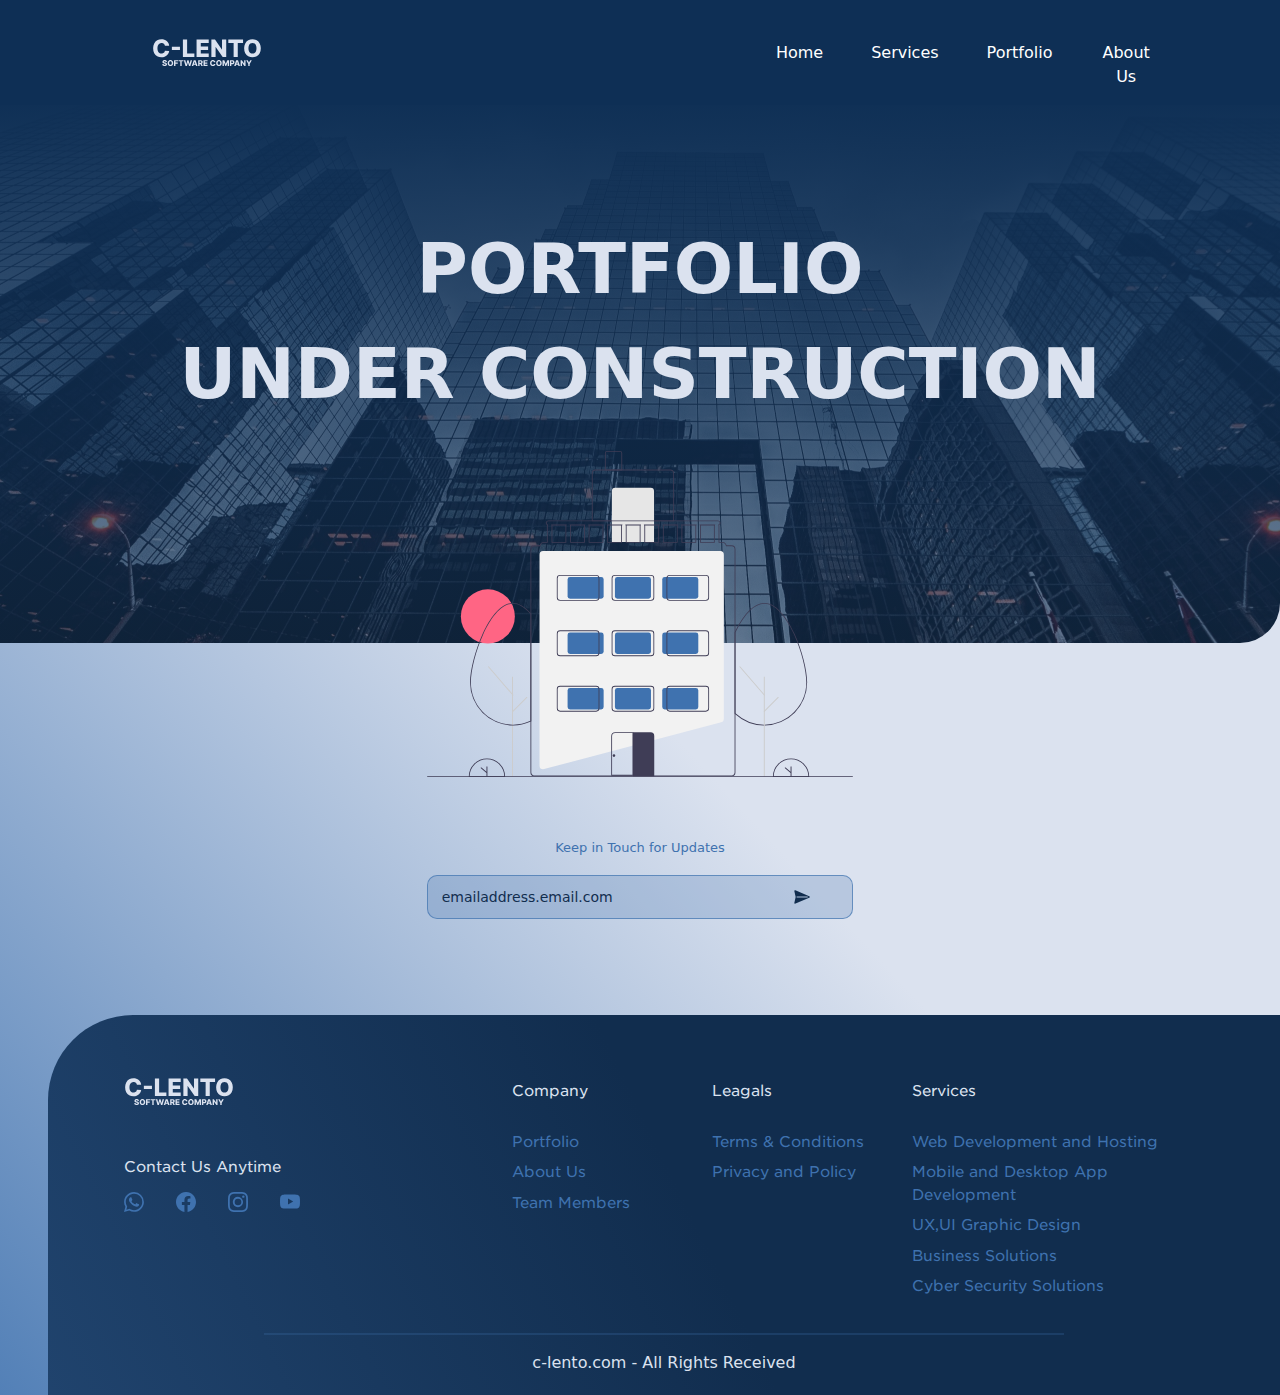
<file: clento/portfolio.html>
<!DOCTYPE html>
<html>

<head>

    <link rel="stylesheet" href="style.css" />
    <link rel="stylesheet" href="bootstrap.css" />

    <title>C-LENTO</title>

</head>

<body class="bodyportfolio">

    <div class="col-12">

        <div class="col-12">

            <!-- main head box  -->

            <div class="col-12 main-img">

                <div class="col-12">

                    <div class="col-12">
                        <label style="visibility: hidden;">aa</label>
                    </div>

                    </div> 

                    <div class="header" id="myHeader" style="background-color: #0e2f55 ;">

                        
                        <!-- main head box sm -->


                        <div class="main-imgsmalldevi d-lg-none col-12 p-3"
                            style="background-color: #0e2f55;">

                            <div class="col-6 text-start ps-4">
                                <svg width="110" height="34" viewBox="0 0 110 34" fill=""
                                    xmlns="http://www.w3.org/2000/svg">
                                    <path
                                        d="M17.1648 11.8693H12.9034C12.8466 11.4318 12.7301 11.0369 12.554 10.6847C12.3778 10.3324 12.1449 10.0312 11.8551 9.78125C11.5653 9.53125 11.2216 9.34091 10.8239 9.21023C10.4318 9.07386 9.99716 9.00568 9.51989 9.00568C8.6733 9.00568 7.94318 9.21307 7.32955 9.62784C6.72159 10.0426 6.25284 10.642 5.9233 11.4261C5.59943 12.2102 5.4375 13.1591 5.4375 14.2727C5.4375 15.4318 5.60227 16.4034 5.93182 17.1875C6.26705 17.9659 6.7358 18.554 7.33807 18.9517C7.94602 19.3437 8.66477 19.5398 9.49432 19.5398C9.96023 19.5398 10.3835 19.4801 10.7642 19.3608C11.1506 19.2415 11.4886 19.0682 11.7784 18.8409C12.0739 18.608 12.3153 18.3267 12.5028 17.9972C12.696 17.6619 12.8295 17.2841 12.9034 16.8636L17.1648 16.8892C17.0909 17.6619 16.8665 18.4233 16.4915 19.1733C16.1222 19.9233 15.6136 20.608 14.9659 21.2273C14.3182 21.8409 13.5284 22.3295 12.5966 22.6932C11.6705 23.0568 10.608 23.2386 9.40909 23.2386C7.82955 23.2386 6.41477 22.892 5.16477 22.1989C3.92045 21.5 2.9375 20.483 2.21591 19.1477C1.49432 17.8125 1.13352 16.1875 1.13352 14.2727C1.13352 12.3523 1.5 10.7244 2.23295 9.3892C2.96591 8.05398 3.95739 7.03977 5.20739 6.34659C6.45739 5.65341 7.85795 5.30682 9.40909 5.30682C10.4659 5.30682 11.4432 5.45455 12.3409 5.75C13.2386 6.03977 14.0284 6.46591 14.7102 7.02841C15.392 7.58523 15.946 8.26989 16.3722 9.08239C16.7983 9.89489 17.0625 10.8239 17.1648 11.8693ZM27.9567 12.6705V15.875H19.8771V12.6705H27.9567ZM30.8991 23V5.54545H35.1179V19.5739H42.3793V23H30.8991ZM44.5632 23V5.54545H56.7337V8.97159H48.782V12.5511H56.1115V15.9858H48.782V19.5739H56.7337V23H44.5632ZM74.2308 5.54545V23H70.6513L63.7053 12.9261H63.5945V23H59.3757V5.54545H63.0064L69.8757 15.6023H70.0206V5.54545H74.2308ZM76.3125 8.97159V5.54545H91.0653V8.97159H85.7727V23H81.6136V8.97159H76.3125ZM108.803 14.2727C108.803 16.1932 108.434 17.821 107.695 19.1562C106.957 20.4915 105.957 21.5057 104.695 22.1989C103.44 22.892 102.031 23.2386 100.468 23.2386C98.8999 23.2386 97.4879 22.8892 96.2322 22.1903C94.9766 21.4915 93.9794 20.4773 93.2408 19.1477C92.5078 17.8125 92.1413 16.1875 92.1413 14.2727C92.1413 12.3523 92.5078 10.7244 93.2408 9.3892C93.9794 8.05398 94.9766 7.03977 96.2322 6.34659C97.4879 5.65341 98.8999 5.30682 100.468 5.30682C102.031 5.30682 103.44 5.65341 104.695 6.34659C105.957 7.03977 106.957 8.05398 107.695 9.3892C108.434 10.7244 108.803 12.3523 108.803 14.2727ZM104.491 14.2727C104.491 13.1364 104.329 12.1761 104.005 11.392C103.687 10.608 103.227 10.0142 102.624 9.61079C102.028 9.20739 101.309 9.00568 100.468 9.00568C99.6328 9.00568 98.9141 9.20739 98.3118 9.61079C97.7095 10.0142 97.2464 10.608 96.9226 11.392C96.6044 12.1761 96.4453 13.1364 96.4453 14.2727C96.4453 15.4091 96.6044 16.3693 96.9226 17.1534C97.2464 17.9375 97.7095 18.5312 98.3118 18.9347C98.9141 19.3381 99.6328 19.5398 100.468 19.5398C101.309 19.5398 102.028 19.3381 102.624 18.9347C103.227 18.5312 103.687 17.9375 104.005 17.1534C104.329 16.3693 104.491 15.4091 104.491 14.2727Z"
                                        fill="#DBE2EF" />
                                    <path
                                        d="M13.5852 27.9261C13.5663 27.7178 13.482 27.5559 13.3324 27.4403C13.1847 27.3229 12.9735 27.2642 12.6989 27.2642C12.517 27.2642 12.3655 27.2879 12.2443 27.3352C12.1231 27.3826 12.0322 27.4479 11.9716 27.5312C11.911 27.6127 11.8797 27.7064 11.8778 27.8125C11.8741 27.8996 11.8911 27.9763 11.929 28.0426C11.9688 28.1089 12.0256 28.1676 12.0994 28.2188C12.1752 28.268 12.2661 28.3116 12.3722 28.3494C12.4782 28.3873 12.5975 28.4205 12.7301 28.4489L13.2301 28.5625C13.518 28.625 13.7718 28.7083 13.9915 28.8125C14.2131 28.9167 14.3987 29.0407 14.5483 29.1847C14.6998 29.3286 14.8144 29.4943 14.892 29.6818C14.9697 29.8693 15.0095 30.0795 15.0114 30.3125C15.0095 30.6799 14.9167 30.9953 14.733 31.2585C14.5492 31.5218 14.285 31.7235 13.9403 31.8636C13.5975 32.0038 13.1837 32.0739 12.6989 32.0739C12.2121 32.0739 11.7879 32.0009 11.4261 31.8551C11.0644 31.7093 10.7831 31.4877 10.5824 31.1903C10.3816 30.893 10.2784 30.517 10.2727 30.0625H11.6193C11.6307 30.25 11.6809 30.4062 11.7699 30.5312C11.8589 30.6562 11.9811 30.7509 12.1364 30.8153C12.2936 30.8797 12.4754 30.9119 12.6818 30.9119C12.8712 30.9119 13.0322 30.8864 13.1648 30.8352C13.2992 30.7841 13.4025 30.7131 13.4744 30.6222C13.5464 30.5312 13.5833 30.4271 13.5852 30.3097C13.5833 30.1998 13.5492 30.1061 13.483 30.0284C13.4167 29.9489 13.3144 29.8807 13.1761 29.8239C13.0398 29.7652 12.8655 29.7112 12.6534 29.6619L12.0455 29.5199C11.5417 29.4044 11.1449 29.2178 10.8551 28.9602C10.5653 28.7008 10.4214 28.3504 10.4233 27.9091C10.4214 27.5492 10.518 27.2339 10.7131 26.9631C10.9081 26.6922 11.178 26.4811 11.5227 26.3295C11.8674 26.178 12.2604 26.1023 12.7017 26.1023C13.1525 26.1023 13.5436 26.179 13.875 26.3324C14.2083 26.4839 14.4669 26.697 14.6506 26.9716C14.8343 27.2462 14.928 27.5644 14.9318 27.9261H13.5852ZM21.2131 29.0909C21.2131 29.7311 21.09 30.2737 20.8438 30.7188C20.5975 31.1638 20.2642 31.5019 19.8438 31.733C19.4252 31.964 18.9555 32.0795 18.4347 32.0795C17.9119 32.0795 17.4413 31.9631 17.0227 31.7301C16.6042 31.4972 16.2718 31.1591 16.0256 30.7159C15.7812 30.2708 15.6591 29.7292 15.6591 29.0909C15.6591 28.4508 15.7812 27.9081 16.0256 27.4631C16.2718 27.018 16.6042 26.6799 17.0227 26.4489C17.4413 26.2178 17.9119 26.1023 18.4347 26.1023C18.9555 26.1023 19.4252 26.2178 19.8438 26.4489C20.2642 26.6799 20.5975 27.018 20.8438 27.4631C21.09 27.9081 21.2131 28.4508 21.2131 29.0909ZM19.7756 29.0909C19.7756 28.7121 19.7216 28.392 19.6136 28.1307C19.5076 27.8693 19.3542 27.6714 19.1534 27.5369C18.9545 27.4025 18.715 27.3352 18.4347 27.3352C18.1563 27.3352 17.9167 27.4025 17.7159 27.5369C17.5152 27.6714 17.3608 27.8693 17.2528 28.1307C17.1468 28.392 17.0938 28.7121 17.0938 29.0909C17.0938 29.4697 17.1468 29.7898 17.2528 30.0511C17.3608 30.3125 17.5152 30.5104 17.7159 30.6449C17.9167 30.7794 18.1563 30.8466 18.4347 30.8466C18.715 30.8466 18.9545 30.7794 19.1534 30.6449C19.3542 30.5104 19.5076 30.3125 19.6136 30.0511C19.7216 29.7898 19.7756 29.4697 19.7756 29.0909ZM22.0341 32V26.1818H26.0057V27.3239H23.4403V28.517H25.7528V29.6619H23.4403V32H22.0341ZM26.5234 27.3239V26.1818H31.4411V27.3239H29.6768V32H28.2905V27.3239H26.5234ZM33.5227 32L31.8295 26.1818H33.3835L34.2614 29.9943H34.3097L35.3125 26.1818H36.5795L37.5824 30.0028H37.6307L38.5114 26.1818H40.0625L38.3722 32H37.017L35.9688 28.4716H35.9233L34.875 32H33.5227ZM41.2692 32H39.7578L41.7209 26.1818H43.593L45.5561 32H44.0447L42.6783 27.6477H42.6328L41.2692 32ZM41.0675 29.7102H44.2266V30.7784H41.0675V29.7102ZM46.1825 32V26.1818H48.5859C49.0215 26.1818 49.3975 26.2604 49.7138 26.4176C50.032 26.5729 50.2772 26.7964 50.4496 27.0881C50.6219 27.3778 50.7081 27.7216 50.7081 28.1193C50.7081 28.5227 50.62 28.8655 50.4439 29.1477C50.2678 29.428 50.0178 29.642 49.6939 29.7898C49.37 29.9356 48.9865 30.0085 48.5433 30.0085H47.0234V28.9006H48.282C48.4941 28.9006 48.6712 28.8731 48.8132 28.8182C48.9571 28.7614 49.0661 28.6761 49.1399 28.5625C49.2138 28.447 49.2507 28.2992 49.2507 28.1193C49.2507 27.9394 49.2138 27.7907 49.1399 27.6733C49.0661 27.554 48.9571 27.465 48.8132 27.4062C48.6693 27.3456 48.4922 27.3153 48.282 27.3153H47.5888V32H46.1825ZM49.4581 29.3409L50.907 32H49.3729L47.9524 29.3409H49.4581ZM51.4794 32V26.1818H55.5362V27.3239H52.8857V28.517H55.3288V29.6619H52.8857V30.858H55.5362V32H51.4794ZM63.4169 28.2898H61.9964C61.9775 28.1439 61.9387 28.0123 61.88 27.8949C61.8213 27.7775 61.7436 27.6771 61.647 27.5938C61.5504 27.5104 61.4358 27.447 61.3033 27.4034C61.1726 27.358 61.0277 27.3352 60.8686 27.3352C60.5864 27.3352 60.343 27.4044 60.1385 27.5426C59.9358 27.6809 59.7796 27.8807 59.6697 28.142C59.5618 28.4034 59.5078 28.7197 59.5078 29.0909C59.5078 29.4773 59.5627 29.8011 59.6726 30.0625C59.7843 30.322 59.9406 30.518 60.1413 30.6506C60.344 30.7812 60.5836 30.8466 60.8601 30.8466C61.0154 30.8466 61.1565 30.8267 61.2834 30.7869C61.4122 30.7472 61.5249 30.6894 61.6214 30.6136C61.7199 30.536 61.8004 30.4422 61.8629 30.3324C61.9273 30.2206 61.9718 30.0947 61.9964 29.9545L63.4169 29.9631C63.3923 30.2206 63.3175 30.4744 63.1925 30.7244C63.0694 30.9744 62.8999 31.2027 62.6839 31.4091C62.468 31.6136 62.2048 31.7765 61.8942 31.8977C61.5855 32.0189 61.2313 32.0795 60.8317 32.0795C60.3052 32.0795 59.8336 31.964 59.4169 31.733C59.0021 31.5 58.6745 31.161 58.4339 30.7159C58.1934 30.2708 58.0732 29.7292 58.0732 29.0909C58.0732 28.4508 58.1953 27.9081 58.4396 27.4631C58.6839 27.018 59.0144 26.6799 59.4311 26.4489C59.8478 26.2178 60.3146 26.1023 60.8317 26.1023C61.1839 26.1023 61.5097 26.1515 61.8089 26.25C62.1082 26.3466 62.3714 26.4886 62.5987 26.6761C62.826 26.8617 63.0107 27.09 63.1527 27.3608C63.2947 27.6316 63.3828 27.9413 63.4169 28.2898ZM69.7131 29.0909C69.7131 29.7311 69.59 30.2737 69.3438 30.7188C69.0975 31.1638 68.7642 31.5019 68.3438 31.733C67.9252 31.964 67.4555 32.0795 66.9347 32.0795C66.4119 32.0795 65.9413 31.9631 65.5227 31.7301C65.1042 31.4972 64.7718 31.1591 64.5256 30.7159C64.2812 30.2708 64.1591 29.7292 64.1591 29.0909C64.1591 28.4508 64.2812 27.9081 64.5256 27.4631C64.7718 27.018 65.1042 26.6799 65.5227 26.4489C65.9413 26.2178 66.4119 26.1023 66.9347 26.1023C67.4555 26.1023 67.9252 26.2178 68.3438 26.4489C68.7642 26.6799 69.0975 27.018 69.3438 27.4631C69.59 27.9081 69.7131 28.4508 69.7131 29.0909ZM68.2756 29.0909C68.2756 28.7121 68.2216 28.392 68.1136 28.1307C68.0076 27.8693 67.8542 27.6714 67.6534 27.5369C67.4545 27.4025 67.215 27.3352 66.9347 27.3352C66.6563 27.3352 66.4167 27.4025 66.2159 27.5369C66.0152 27.6714 65.8608 27.8693 65.7528 28.1307C65.6468 28.392 65.5938 28.7121 65.5938 29.0909C65.5938 29.4697 65.6468 29.7898 65.7528 30.0511C65.8608 30.3125 66.0152 30.5104 66.2159 30.6449C66.4167 30.7794 66.6563 30.8466 66.9347 30.8466C67.215 30.8466 67.4545 30.7794 67.6534 30.6449C67.8542 30.5104 68.0076 30.3125 68.1136 30.0511C68.2216 29.7898 68.2756 29.4697 68.2756 29.0909ZM70.5341 26.1818H72.2756L73.7528 29.7841H73.821L75.2983 26.1818H77.0398V32H75.6705V28.4261H75.6222L74.2244 31.9631H73.3494L71.9517 28.4062H71.9034V32H70.5341V26.1818ZM77.9169 32V26.1818H80.3203C80.7559 26.1818 81.1319 26.267 81.4482 26.4375C81.7663 26.6061 82.0116 26.8419 82.1839 27.1449C82.3563 27.446 82.4425 27.7964 82.4425 28.196C82.4425 28.5975 82.3544 28.9489 82.1783 29.25C82.004 29.5492 81.755 29.7812 81.4311 29.946C81.1072 30.1108 80.7228 30.1932 80.2777 30.1932H78.7947V29.0852H80.0163C80.2285 29.0852 80.4055 29.0483 80.5476 28.9744C80.6915 28.9006 80.8004 28.7973 80.8743 28.6648C80.9482 28.5303 80.9851 28.3741 80.9851 28.196C80.9851 28.0161 80.9482 27.8608 80.8743 27.7301C80.8004 27.5975 80.6915 27.4953 80.5476 27.4233C80.4036 27.3513 80.2266 27.3153 80.0163 27.3153H79.3232V32H77.9169ZM83.6911 32H82.1797L84.1428 26.1818H86.0149L87.978 32H86.4666L85.1001 27.6477H85.0547L83.6911 32ZM83.4893 29.7102H86.6484V30.7784H83.4893V29.7102ZM93.5561 26.1818V32H92.3629L90.0476 28.642H90.0107V32H88.6044V26.1818H89.8146L92.1044 29.5341H92.1527V26.1818H93.5561ZM94.1506 26.1818H95.7216L96.9517 28.6165H97.0028L98.233 26.1818H99.804L97.6761 30.0568V32H96.2784V30.0568L94.1506 26.1818Z"
                                        fill="#DBE2EF" />
                                </svg>
                            </div>



                            <div class="col-6 text-end mt-1 smheaderdrop" data-dropdown>
                                <img src="list.svg" class="link" data-dropdown-button />

                                <div class="smheaderdropdown col-12 text-white  ps-4">

                                    <div class="col-12 row align-content-center">

                                        <div class="col-8 py-3">
                                            <label>Home</label>
                                        </div>
                                        <div class="col-2 py-3">
                                            <label><svg xmlns="http://www.w3.org/2000/svg" width="16" height="16"
                                                    fill="currentColor" class="bi bi-arrow-right-circle smdropicon"
                                                    viewBox="0 0 16 16">
                                                    <path fill-rule="evenodd"
                                                        d="M1 8a7 7 0 1 0 14 0A7 7 0 0 0 1 8m15 0A8 8 0 1 1 0 8a8 8 0 0 1 16 0M4.5 7.5a.5.5 0 0 0 0 1h5.793l-2.147 2.146a.5.5 0 0 0 .708.708l3-3a.5.5 0 0 0 0-.708l-3-3a.5.5 0 1 0-.708.708L10.293 7.5z" />
                                                </svg></label>
                                        </div>
                                        <hr class="smdrophr" />

                                        <div class="col-8">
                                            <label>Services</label>
                                        </div>
                                        <div class="col-2 mb-3">
                                            <label><svg xmlns="http://www.w3.org/2000/svg" width="16" height="16"
                                                    fill="currentColor" class="bi bi-arrow-right-circle smdropicon"
                                                    viewBox="0 0 16 16">
                                                    <path fill-rule="evenodd"
                                                        d="M1 8a7 7 0 1 0 14 0A7 7 0 0 0 1 8m15 0A8 8 0 1 1 0 8a8 8 0 0 1 16 0M4.5 7.5a.5.5 0 0 0 0 1h5.793l-2.147 2.146a.5.5 0 0 0 .708.708l3-3a.5.5 0 0 0 0-.708l-3-3a.5.5 0 1 0-.708.708L10.293 7.5z" />
                                                </svg></label>
                                        </div>
                                        <hr class="smdrophr" />

                                        <div class="col-8">
                                            <label>Portfolio</label>
                                        </div>
                                        <div class="col-2 mb-3">
                                            <label><svg xmlns="http://www.w3.org/2000/svg" width="16" height="16"
                                                    fill="currentColor" class="bi bi-arrow-right-circle smdropicon"
                                                    viewBox="0 0 16 16">
                                                    <path fill-rule="evenodd"
                                                        d="M1 8a7 7 0 1 0 14 0A7 7 0 0 0 1 8m15 0A8 8 0 1 1 0 8a8 8 0 0 1 16 0M4.5 7.5a.5.5 0 0 0 0 1h5.793l-2.147 2.146a.5.5 0 0 0 .708.708l3-3a.5.5 0 0 0 0-.708l-3-3a.5.5 0 1 0-.708.708L10.293 7.5z" />
                                                </svg></label>
                                        </div>
                                        <hr class="smdrophr" />
                                        <div class="col-8 pb-4">
                                            <label>About us</label>
                                        </div>
                                        <div class="col-2 mb-3">
                                            <label><svg xmlns="http://www.w3.org/2000/svg" width="16" height="16"
                                                    fill="currentColor" class="bi bi-arrow-right-circle smdropicon"
                                                    viewBox="0 0 16 16">
                                                    <path fill-rule="evenodd"
                                                        d="M1 8a7 7 0 1 0 14 0A7 7 0 0 0 1 8m15 0A8 8 0 1 1 0 8a8 8 0 0 1 16 0M4.5 7.5a.5.5 0 0 0 0 1h5.793l-2.147 2.146a.5.5 0 0 0 .708.708l3-3a.5.5 0 0 0 0-.708l-3-3a.5.5 0 1 0-.708.708L10.293 7.5z" />
                                                </svg></label>
                                        </div>




                                    </div>

                                </div>

                            </div>




                        </div>




                        <!-- main head box sm -->

                        <div class="col-4 text-start py-2 main-imgHead d-none d-lg-inline-block d-md-none">
                            <label class="fw-bold fs-4 ms-5"><svg width="110" height="34" viewBox="0 0 110 34"
                                    fill="none" xmlns="http://www.w3.org/2000/svg">
                                    <path
                                        d="M17.1648 11.8693H12.9034C12.8466 11.4318 12.7301 11.0369 12.554 10.6847C12.3778 10.3324 12.1449 10.0312 11.8551 9.78125C11.5653 9.53125 11.2216 9.34091 10.8239 9.21023C10.4318 9.07386 9.99716 9.00568 9.51989 9.00568C8.6733 9.00568 7.94318 9.21307 7.32955 9.62784C6.72159 10.0426 6.25284 10.642 5.9233 11.4261C5.59943 12.2102 5.4375 13.1591 5.4375 14.2727C5.4375 15.4318 5.60227 16.4034 5.93182 17.1875C6.26705 17.9659 6.7358 18.554 7.33807 18.9517C7.94602 19.3437 8.66477 19.5398 9.49432 19.5398C9.96023 19.5398 10.3835 19.4801 10.7642 19.3608C11.1506 19.2415 11.4886 19.0682 11.7784 18.8409C12.0739 18.608 12.3153 18.3267 12.5028 17.9972C12.696 17.6619 12.8295 17.2841 12.9034 16.8636L17.1648 16.8892C17.0909 17.6619 16.8665 18.4233 16.4915 19.1733C16.1222 19.9233 15.6136 20.608 14.9659 21.2273C14.3182 21.8409 13.5284 22.3295 12.5966 22.6932C11.6705 23.0568 10.608 23.2386 9.40909 23.2386C7.82955 23.2386 6.41477 22.892 5.16477 22.1989C3.92045 21.5 2.9375 20.483 2.21591 19.1477C1.49432 17.8125 1.13352 16.1875 1.13352 14.2727C1.13352 12.3523 1.5 10.7244 2.23295 9.3892C2.96591 8.05398 3.95739 7.03977 5.20739 6.34659C6.45739 5.65341 7.85795 5.30682 9.40909 5.30682C10.4659 5.30682 11.4432 5.45455 12.3409 5.75C13.2386 6.03977 14.0284 6.46591 14.7102 7.02841C15.392 7.58523 15.946 8.26989 16.3722 9.08239C16.7983 9.89489 17.0625 10.8239 17.1648 11.8693ZM27.9567 12.6705V15.875H19.8771V12.6705H27.9567ZM30.8991 23V5.54545H35.1179V19.5739H42.3793V23H30.8991ZM44.5632 23V5.54545H56.7337V8.97159H48.782V12.5511H56.1115V15.9858H48.782V19.5739H56.7337V23H44.5632ZM74.2308 5.54545V23H70.6513L63.7053 12.9261H63.5945V23H59.3757V5.54545H63.0064L69.8757 15.6023H70.0206V5.54545H74.2308ZM76.3125 8.97159V5.54545H91.0653V8.97159H85.7727V23H81.6136V8.97159H76.3125ZM108.803 14.2727C108.803 16.1932 108.434 17.821 107.695 19.1562C106.957 20.4915 105.957 21.5057 104.695 22.1989C103.44 22.892 102.031 23.2386 100.468 23.2386C98.8999 23.2386 97.4879 22.8892 96.2322 22.1903C94.9766 21.4915 93.9794 20.4773 93.2408 19.1477C92.5078 17.8125 92.1413 16.1875 92.1413 14.2727C92.1413 12.3523 92.5078 10.7244 93.2408 9.3892C93.9794 8.05398 94.9766 7.03977 96.2322 6.34659C97.4879 5.65341 98.8999 5.30682 100.468 5.30682C102.031 5.30682 103.44 5.65341 104.695 6.34659C105.957 7.03977 106.957 8.05398 107.695 9.3892C108.434 10.7244 108.803 12.3523 108.803 14.2727ZM104.491 14.2727C104.491 13.1364 104.329 12.1761 104.005 11.392C103.687 10.608 103.227 10.0142 102.624 9.61079C102.028 9.20739 101.309 9.00568 100.468 9.00568C99.6328 9.00568 98.9141 9.20739 98.3118 9.61079C97.7095 10.0142 97.2464 10.608 96.9226 11.392C96.6044 12.1761 96.4453 13.1364 96.4453 14.2727C96.4453 15.4091 96.6044 16.3693 96.9226 17.1534C97.2464 17.9375 97.7095 18.5312 98.3118 18.9347C98.9141 19.3381 99.6328 19.5398 100.468 19.5398C101.309 19.5398 102.028 19.3381 102.624 18.9347C103.227 18.5312 103.687 17.9375 104.005 17.1534C104.329 16.3693 104.491 15.4091 104.491 14.2727Z"
                                        fill="#DBE2EF" />
                                    <path
                                        d="M13.5852 27.9261C13.5663 27.7178 13.482 27.5559 13.3324 27.4403C13.1847 27.3229 12.9735 27.2642 12.6989 27.2642C12.517 27.2642 12.3655 27.2879 12.2443 27.3352C12.1231 27.3826 12.0322 27.4479 11.9716 27.5312C11.911 27.6127 11.8797 27.7064 11.8778 27.8125C11.8741 27.8996 11.8911 27.9763 11.929 28.0426C11.9688 28.1089 12.0256 28.1676 12.0994 28.2188C12.1752 28.268 12.2661 28.3116 12.3722 28.3494C12.4782 28.3873 12.5975 28.4205 12.7301 28.4489L13.2301 28.5625C13.518 28.625 13.7718 28.7083 13.9915 28.8125C14.2131 28.9167 14.3987 29.0407 14.5483 29.1847C14.6998 29.3286 14.8144 29.4943 14.892 29.6818C14.9697 29.8693 15.0095 30.0795 15.0114 30.3125C15.0095 30.6799 14.9167 30.9953 14.733 31.2585C14.5492 31.5218 14.285 31.7235 13.9403 31.8636C13.5975 32.0038 13.1837 32.0739 12.6989 32.0739C12.2121 32.0739 11.7879 32.0009 11.4261 31.8551C11.0644 31.7093 10.7831 31.4877 10.5824 31.1903C10.3816 30.893 10.2784 30.517 10.2727 30.0625H11.6193C11.6307 30.25 11.6809 30.4062 11.7699 30.5312C11.8589 30.6562 11.9811 30.7509 12.1364 30.8153C12.2936 30.8797 12.4754 30.9119 12.6818 30.9119C12.8712 30.9119 13.0322 30.8864 13.1648 30.8352C13.2992 30.7841 13.4025 30.7131 13.4744 30.6222C13.5464 30.5312 13.5833 30.4271 13.5852 30.3097C13.5833 30.1998 13.5492 30.1061 13.483 30.0284C13.4167 29.9489 13.3144 29.8807 13.1761 29.8239C13.0398 29.7652 12.8655 29.7112 12.6534 29.6619L12.0455 29.5199C11.5417 29.4044 11.1449 29.2178 10.8551 28.9602C10.5653 28.7008 10.4214 28.3504 10.4233 27.9091C10.4214 27.5492 10.518 27.2339 10.7131 26.9631C10.9081 26.6922 11.178 26.4811 11.5227 26.3295C11.8674 26.178 12.2604 26.1023 12.7017 26.1023C13.1525 26.1023 13.5436 26.179 13.875 26.3324C14.2083 26.4839 14.4669 26.697 14.6506 26.9716C14.8343 27.2462 14.928 27.5644 14.9318 27.9261H13.5852ZM21.2131 29.0909C21.2131 29.7311 21.09 30.2737 20.8438 30.7188C20.5975 31.1638 20.2642 31.5019 19.8438 31.733C19.4252 31.964 18.9555 32.0795 18.4347 32.0795C17.9119 32.0795 17.4413 31.9631 17.0227 31.7301C16.6042 31.4972 16.2718 31.1591 16.0256 30.7159C15.7812 30.2708 15.6591 29.7292 15.6591 29.0909C15.6591 28.4508 15.7812 27.9081 16.0256 27.4631C16.2718 27.018 16.6042 26.6799 17.0227 26.4489C17.4413 26.2178 17.9119 26.1023 18.4347 26.1023C18.9555 26.1023 19.4252 26.2178 19.8438 26.4489C20.2642 26.6799 20.5975 27.018 20.8438 27.4631C21.09 27.9081 21.2131 28.4508 21.2131 29.0909ZM19.7756 29.0909C19.7756 28.7121 19.7216 28.392 19.6136 28.1307C19.5076 27.8693 19.3542 27.6714 19.1534 27.5369C18.9545 27.4025 18.715 27.3352 18.4347 27.3352C18.1563 27.3352 17.9167 27.4025 17.7159 27.5369C17.5152 27.6714 17.3608 27.8693 17.2528 28.1307C17.1468 28.392 17.0938 28.7121 17.0938 29.0909C17.0938 29.4697 17.1468 29.7898 17.2528 30.0511C17.3608 30.3125 17.5152 30.5104 17.7159 30.6449C17.9167 30.7794 18.1563 30.8466 18.4347 30.8466C18.715 30.8466 18.9545 30.7794 19.1534 30.6449C19.3542 30.5104 19.5076 30.3125 19.6136 30.0511C19.7216 29.7898 19.7756 29.4697 19.7756 29.0909ZM22.0341 32V26.1818H26.0057V27.3239H23.4403V28.517H25.7528V29.6619H23.4403V32H22.0341ZM26.5234 27.3239V26.1818H31.4411V27.3239H29.6768V32H28.2905V27.3239H26.5234ZM33.5227 32L31.8295 26.1818H33.3835L34.2614 29.9943H34.3097L35.3125 26.1818H36.5795L37.5824 30.0028H37.6307L38.5114 26.1818H40.0625L38.3722 32H37.017L35.9688 28.4716H35.9233L34.875 32H33.5227ZM41.2692 32H39.7578L41.7209 26.1818H43.593L45.5561 32H44.0447L42.6783 27.6477H42.6328L41.2692 32ZM41.0675 29.7102H44.2266V30.7784H41.0675V29.7102ZM46.1825 32V26.1818H48.5859C49.0215 26.1818 49.3975 26.2604 49.7138 26.4176C50.032 26.5729 50.2772 26.7964 50.4496 27.0881C50.6219 27.3778 50.7081 27.7216 50.7081 28.1193C50.7081 28.5227 50.62 28.8655 50.4439 29.1477C50.2678 29.428 50.0178 29.642 49.6939 29.7898C49.37 29.9356 48.9865 30.0085 48.5433 30.0085H47.0234V28.9006H48.282C48.4941 28.9006 48.6712 28.8731 48.8132 28.8182C48.9571 28.7614 49.0661 28.6761 49.1399 28.5625C49.2138 28.447 49.2507 28.2992 49.2507 28.1193C49.2507 27.9394 49.2138 27.7907 49.1399 27.6733C49.0661 27.554 48.9571 27.465 48.8132 27.4062C48.6693 27.3456 48.4922 27.3153 48.282 27.3153H47.5888V32H46.1825ZM49.4581 29.3409L50.907 32H49.3729L47.9524 29.3409H49.4581ZM51.4794 32V26.1818H55.5362V27.3239H52.8857V28.517H55.3288V29.6619H52.8857V30.858H55.5362V32H51.4794ZM63.4169 28.2898H61.9964C61.9775 28.1439 61.9387 28.0123 61.88 27.8949C61.8213 27.7775 61.7436 27.6771 61.647 27.5938C61.5504 27.5104 61.4358 27.447 61.3033 27.4034C61.1726 27.358 61.0277 27.3352 60.8686 27.3352C60.5864 27.3352 60.343 27.4044 60.1385 27.5426C59.9358 27.6809 59.7796 27.8807 59.6697 28.142C59.5618 28.4034 59.5078 28.7197 59.5078 29.0909C59.5078 29.4773 59.5627 29.8011 59.6726 30.0625C59.7843 30.322 59.9406 30.518 60.1413 30.6506C60.344 30.7812 60.5836 30.8466 60.8601 30.8466C61.0154 30.8466 61.1565 30.8267 61.2834 30.7869C61.4122 30.7472 61.5249 30.6894 61.6214 30.6136C61.7199 30.536 61.8004 30.4422 61.8629 30.3324C61.9273 30.2206 61.9718 30.0947 61.9964 29.9545L63.4169 29.9631C63.3923 30.2206 63.3175 30.4744 63.1925 30.7244C63.0694 30.9744 62.8999 31.2027 62.6839 31.4091C62.468 31.6136 62.2048 31.7765 61.8942 31.8977C61.5855 32.0189 61.2313 32.0795 60.8317 32.0795C60.3052 32.0795 59.8336 31.964 59.4169 31.733C59.0021 31.5 58.6745 31.161 58.4339 30.7159C58.1934 30.2708 58.0732 29.7292 58.0732 29.0909C58.0732 28.4508 58.1953 27.9081 58.4396 27.4631C58.6839 27.018 59.0144 26.6799 59.4311 26.4489C59.8478 26.2178 60.3146 26.1023 60.8317 26.1023C61.1839 26.1023 61.5097 26.1515 61.8089 26.25C62.1082 26.3466 62.3714 26.4886 62.5987 26.6761C62.826 26.8617 63.0107 27.09 63.1527 27.3608C63.2947 27.6316 63.3828 27.9413 63.4169 28.2898ZM69.7131 29.0909C69.7131 29.7311 69.59 30.2737 69.3438 30.7188C69.0975 31.1638 68.7642 31.5019 68.3438 31.733C67.9252 31.964 67.4555 32.0795 66.9347 32.0795C66.4119 32.0795 65.9413 31.9631 65.5227 31.7301C65.1042 31.4972 64.7718 31.1591 64.5256 30.7159C64.2812 30.2708 64.1591 29.7292 64.1591 29.0909C64.1591 28.4508 64.2812 27.9081 64.5256 27.4631C64.7718 27.018 65.1042 26.6799 65.5227 26.4489C65.9413 26.2178 66.4119 26.1023 66.9347 26.1023C67.4555 26.1023 67.9252 26.2178 68.3438 26.4489C68.7642 26.6799 69.0975 27.018 69.3438 27.4631C69.59 27.9081 69.7131 28.4508 69.7131 29.0909ZM68.2756 29.0909C68.2756 28.7121 68.2216 28.392 68.1136 28.1307C68.0076 27.8693 67.8542 27.6714 67.6534 27.5369C67.4545 27.4025 67.215 27.3352 66.9347 27.3352C66.6563 27.3352 66.4167 27.4025 66.2159 27.5369C66.0152 27.6714 65.8608 27.8693 65.7528 28.1307C65.6468 28.392 65.5938 28.7121 65.5938 29.0909C65.5938 29.4697 65.6468 29.7898 65.7528 30.0511C65.8608 30.3125 66.0152 30.5104 66.2159 30.6449C66.4167 30.7794 66.6563 30.8466 66.9347 30.8466C67.215 30.8466 67.4545 30.7794 67.6534 30.6449C67.8542 30.5104 68.0076 30.3125 68.1136 30.0511C68.2216 29.7898 68.2756 29.4697 68.2756 29.0909ZM70.5341 26.1818H72.2756L73.7528 29.7841H73.821L75.2983 26.1818H77.0398V32H75.6705V28.4261H75.6222L74.2244 31.9631H73.3494L71.9517 28.4062H71.9034V32H70.5341V26.1818ZM77.9169 32V26.1818H80.3203C80.7559 26.1818 81.1319 26.267 81.4482 26.4375C81.7663 26.6061 82.0116 26.8419 82.1839 27.1449C82.3563 27.446 82.4425 27.7964 82.4425 28.196C82.4425 28.5975 82.3544 28.9489 82.1783 29.25C82.004 29.5492 81.755 29.7812 81.4311 29.946C81.1072 30.1108 80.7228 30.1932 80.2777 30.1932H78.7947V29.0852H80.0163C80.2285 29.0852 80.4055 29.0483 80.5476 28.9744C80.6915 28.9006 80.8004 28.7973 80.8743 28.6648C80.9482 28.5303 80.9851 28.3741 80.9851 28.196C80.9851 28.0161 80.9482 27.8608 80.8743 27.7301C80.8004 27.5975 80.6915 27.4953 80.5476 27.4233C80.4036 27.3513 80.2266 27.3153 80.0163 27.3153H79.3232V32H77.9169ZM83.6911 32H82.1797L84.1428 26.1818H86.0149L87.978 32H86.4666L85.1001 27.6477H85.0547L83.6911 32ZM83.4893 29.7102H86.6484V30.7784H83.4893V29.7102ZM93.5561 26.1818V32H92.3629L90.0476 28.642H90.0107V32H88.6044V26.1818H89.8146L92.1044 29.5341H92.1527V26.1818H93.5561ZM94.1506 26.1818H95.7216L96.9517 28.6165H97.0028L98.233 26.1818H99.804L97.6761 30.0568V32H96.2784V30.0568L94.1506 26.1818Z"
                                        fill="#DBE2EF" />
                                </svg></label>
                        </div>

                        <div class="col-6 main-imgHead d-none d-lg-inline-block d-md-none">

                            <div class="offset-3 col-9">


                                <ul class="main-imgHeadCategories ps-5 ms-2">

                                    <li class="main-catlist fs-6 px-4" onclick="home();">Home</li>
                                    <li class="main-catlist fs-6 px-4" onclick="service();">Services</li>
                                    <li class="main-catlist fs-6 px-4" onclick="portfolio();">Portfolio</li>
                                    <li class="main-catlist fs-6 px-4" onclick="aboutus();">About Us</li>

                                </ul>

                            </div>

                        </div>
                    </div>



                    <div class="col-12 mt-3 py-5">
                        <div class="col-12 py-5">


                            <label class="col-12 portofoliomaintext">PORTFOLIO</label>
                            <label class="col-12 portofoliomaintext">UNDER CONSTRUCTION</label>


                        </div>


                    </div>

                    <div class="col-12 py-5 mt-4"> </div>

                    <div class="col-12" style="position: absolute; margin-top: -15%;">

                        <div class="col-12">
                            <img src="undraw_building_re_xfcm.svg" class="col-4" />
                        </div>


                    </div>

                </div>

                <!-- main head box  -->
            </div>

            <div class="contain">

                <div class="col-12 portfoliomiddlebox">

                    <div class="col-12">
                        <label class="portfoliomiddlebtntext">Keep in Touch for Updates</label>
                    </div>

                    <div class="col-12 mt-3">

                        <div class="row align-content-center offset-lg-4 col-lg-4 offset-md-4 col-md-4 offset-1 col-10 portfoliomiddlebtn py-2">
                            <div class="col-lg-9 col-md-9 col-10">
                                <input type="text" class="col-12 portfoliomiddltype"
                                    placeholder="emailaddress.email.com" />
                            </div>
                            <div class="col-lg-3 col-md-3 col-2">
                                <svg xmlns="http://www.w3.org/2000/svg" style="rotate: 45deg;" width="16" height="16"
                                    fill="rgba(17, 45, 78, 1)" class="bi bi-send-fill" viewBox="0 0 16 16">
                                    <path
                                        d="M15.964.686a.5.5 0 0 0-.65-.65L.767 5.855H.766l-.452.18a.5.5 0 0 0-.082.887l.41.26.001.002 4.995 3.178 3.178 4.995.002.002.26.41a.5.5 0 0 0 .886-.083zm-1.833 1.89L6.637 10.07l-.215-.338a.5.5 0 0 0-.154-.154l-.338-.215 7.494-7.494 1.178-.471z" />
                                </svg>
                            </div>

                        </div>


                    </div>

                    <!-- footer  -->

                    <div class="col-12 mt-5 pt-5 ps-lg-5 ps-md-0 ps-0">

                        <div class="col-12 footer p-3">
                            <div class="col-12 mt-3 row align-content-center">

                                <!-- bottom right  -->

                                <div
                                    class="col-12 col-lg-4 col-md-4 text-center text-lg-start text-md-start py-3 px-4 mt-2">
                                    <label class="fw-bold fs-4 ms-5"><svg width="110" height="34" viewBox="0 0 110 34"
                                            fill="" xmlns="http://www.w3.org/2000/svg">
                                            <path
                                                d="M17.1648 11.8693H12.9034C12.8466 11.4318 12.7301 11.0369 12.554 10.6847C12.3778 10.3324 12.1449 10.0312 11.8551 9.78125C11.5653 9.53125 11.2216 9.34091 10.8239 9.21023C10.4318 9.07386 9.99716 9.00568 9.51989 9.00568C8.6733 9.00568 7.94318 9.21307 7.32955 9.62784C6.72159 10.0426 6.25284 10.642 5.9233 11.4261C5.59943 12.2102 5.4375 13.1591 5.4375 14.2727C5.4375 15.4318 5.60227 16.4034 5.93182 17.1875C6.26705 17.9659 6.7358 18.554 7.33807 18.9517C7.94602 19.3437 8.66477 19.5398 9.49432 19.5398C9.96023 19.5398 10.3835 19.4801 10.7642 19.3608C11.1506 19.2415 11.4886 19.0682 11.7784 18.8409C12.0739 18.608 12.3153 18.3267 12.5028 17.9972C12.696 17.6619 12.8295 17.2841 12.9034 16.8636L17.1648 16.8892C17.0909 17.6619 16.8665 18.4233 16.4915 19.1733C16.1222 19.9233 15.6136 20.608 14.9659 21.2273C14.3182 21.8409 13.5284 22.3295 12.5966 22.6932C11.6705 23.0568 10.608 23.2386 9.40909 23.2386C7.82955 23.2386 6.41477 22.892 5.16477 22.1989C3.92045 21.5 2.9375 20.483 2.21591 19.1477C1.49432 17.8125 1.13352 16.1875 1.13352 14.2727C1.13352 12.3523 1.5 10.7244 2.23295 9.3892C2.96591 8.05398 3.95739 7.03977 5.20739 6.34659C6.45739 5.65341 7.85795 5.30682 9.40909 5.30682C10.4659 5.30682 11.4432 5.45455 12.3409 5.75C13.2386 6.03977 14.0284 6.46591 14.7102 7.02841C15.392 7.58523 15.946 8.26989 16.3722 9.08239C16.7983 9.89489 17.0625 10.8239 17.1648 11.8693ZM27.9567 12.6705V15.875H19.8771V12.6705H27.9567ZM30.8991 23V5.54545H35.1179V19.5739H42.3793V23H30.8991ZM44.5632 23V5.54545H56.7337V8.97159H48.782V12.5511H56.1115V15.9858H48.782V19.5739H56.7337V23H44.5632ZM74.2308 5.54545V23H70.6513L63.7053 12.9261H63.5945V23H59.3757V5.54545H63.0064L69.8757 15.6023H70.0206V5.54545H74.2308ZM76.3125 8.97159V5.54545H91.0653V8.97159H85.7727V23H81.6136V8.97159H76.3125ZM108.803 14.2727C108.803 16.1932 108.434 17.821 107.695 19.1562C106.957 20.4915 105.957 21.5057 104.695 22.1989C103.44 22.892 102.031 23.2386 100.468 23.2386C98.8999 23.2386 97.4879 22.8892 96.2322 22.1903C94.9766 21.4915 93.9794 20.4773 93.2408 19.1477C92.5078 17.8125 92.1413 16.1875 92.1413 14.2727C92.1413 12.3523 92.5078 10.7244 93.2408 9.3892C93.9794 8.05398 94.9766 7.03977 96.2322 6.34659C97.4879 5.65341 98.8999 5.30682 100.468 5.30682C102.031 5.30682 103.44 5.65341 104.695 6.34659C105.957 7.03977 106.957 8.05398 107.695 9.3892C108.434 10.7244 108.803 12.3523 108.803 14.2727ZM104.491 14.2727C104.491 13.1364 104.329 12.1761 104.005 11.392C103.687 10.608 103.227 10.0142 102.624 9.61079C102.028 9.20739 101.309 9.00568 100.468 9.00568C99.6328 9.00568 98.9141 9.20739 98.3118 9.61079C97.7095 10.0142 97.2464 10.608 96.9226 11.392C96.6044 12.1761 96.4453 13.1364 96.4453 14.2727C96.4453 15.4091 96.6044 16.3693 96.9226 17.1534C97.2464 17.9375 97.7095 18.5312 98.3118 18.9347C98.9141 19.3381 99.6328 19.5398 100.468 19.5398C101.309 19.5398 102.028 19.3381 102.624 18.9347C103.227 18.5312 103.687 17.9375 104.005 17.1534C104.329 16.3693 104.491 15.4091 104.491 14.2727Z"
                                                fill="#DBE2EF" />
                                            <path
                                                d="M13.5852 27.9261C13.5663 27.7178 13.482 27.5559 13.3324 27.4403C13.1847 27.3229 12.9735 27.2642 12.6989 27.2642C12.517 27.2642 12.3655 27.2879 12.2443 27.3352C12.1231 27.3826 12.0322 27.4479 11.9716 27.5312C11.911 27.6127 11.8797 27.7064 11.8778 27.8125C11.8741 27.8996 11.8911 27.9763 11.929 28.0426C11.9688 28.1089 12.0256 28.1676 12.0994 28.2188C12.1752 28.268 12.2661 28.3116 12.3722 28.3494C12.4782 28.3873 12.5975 28.4205 12.7301 28.4489L13.2301 28.5625C13.518 28.625 13.7718 28.7083 13.9915 28.8125C14.2131 28.9167 14.3987 29.0407 14.5483 29.1847C14.6998 29.3286 14.8144 29.4943 14.892 29.6818C14.9697 29.8693 15.0095 30.0795 15.0114 30.3125C15.0095 30.6799 14.9167 30.9953 14.733 31.2585C14.5492 31.5218 14.285 31.7235 13.9403 31.8636C13.5975 32.0038 13.1837 32.0739 12.6989 32.0739C12.2121 32.0739 11.7879 32.0009 11.4261 31.8551C11.0644 31.7093 10.7831 31.4877 10.5824 31.1903C10.3816 30.893 10.2784 30.517 10.2727 30.0625H11.6193C11.6307 30.25 11.6809 30.4062 11.7699 30.5312C11.8589 30.6562 11.9811 30.7509 12.1364 30.8153C12.2936 30.8797 12.4754 30.9119 12.6818 30.9119C12.8712 30.9119 13.0322 30.8864 13.1648 30.8352C13.2992 30.7841 13.4025 30.7131 13.4744 30.6222C13.5464 30.5312 13.5833 30.4271 13.5852 30.3097C13.5833 30.1998 13.5492 30.1061 13.483 30.0284C13.4167 29.9489 13.3144 29.8807 13.1761 29.8239C13.0398 29.7652 12.8655 29.7112 12.6534 29.6619L12.0455 29.5199C11.5417 29.4044 11.1449 29.2178 10.8551 28.9602C10.5653 28.7008 10.4214 28.3504 10.4233 27.9091C10.4214 27.5492 10.518 27.2339 10.7131 26.9631C10.9081 26.6922 11.178 26.4811 11.5227 26.3295C11.8674 26.178 12.2604 26.1023 12.7017 26.1023C13.1525 26.1023 13.5436 26.179 13.875 26.3324C14.2083 26.4839 14.4669 26.697 14.6506 26.9716C14.8343 27.2462 14.928 27.5644 14.9318 27.9261H13.5852ZM21.2131 29.0909C21.2131 29.7311 21.09 30.2737 20.8438 30.7188C20.5975 31.1638 20.2642 31.5019 19.8438 31.733C19.4252 31.964 18.9555 32.0795 18.4347 32.0795C17.9119 32.0795 17.4413 31.9631 17.0227 31.7301C16.6042 31.4972 16.2718 31.1591 16.0256 30.7159C15.7812 30.2708 15.6591 29.7292 15.6591 29.0909C15.6591 28.4508 15.7812 27.9081 16.0256 27.4631C16.2718 27.018 16.6042 26.6799 17.0227 26.4489C17.4413 26.2178 17.9119 26.1023 18.4347 26.1023C18.9555 26.1023 19.4252 26.2178 19.8438 26.4489C20.2642 26.6799 20.5975 27.018 20.8438 27.4631C21.09 27.9081 21.2131 28.4508 21.2131 29.0909ZM19.7756 29.0909C19.7756 28.7121 19.7216 28.392 19.6136 28.1307C19.5076 27.8693 19.3542 27.6714 19.1534 27.5369C18.9545 27.4025 18.715 27.3352 18.4347 27.3352C18.1563 27.3352 17.9167 27.4025 17.7159 27.5369C17.5152 27.6714 17.3608 27.8693 17.2528 28.1307C17.1468 28.392 17.0938 28.7121 17.0938 29.0909C17.0938 29.4697 17.1468 29.7898 17.2528 30.0511C17.3608 30.3125 17.5152 30.5104 17.7159 30.6449C17.9167 30.7794 18.1563 30.8466 18.4347 30.8466C18.715 30.8466 18.9545 30.7794 19.1534 30.6449C19.3542 30.5104 19.5076 30.3125 19.6136 30.0511C19.7216 29.7898 19.7756 29.4697 19.7756 29.0909ZM22.0341 32V26.1818H26.0057V27.3239H23.4403V28.517H25.7528V29.6619H23.4403V32H22.0341ZM26.5234 27.3239V26.1818H31.4411V27.3239H29.6768V32H28.2905V27.3239H26.5234ZM33.5227 32L31.8295 26.1818H33.3835L34.2614 29.9943H34.3097L35.3125 26.1818H36.5795L37.5824 30.0028H37.6307L38.5114 26.1818H40.0625L38.3722 32H37.017L35.9688 28.4716H35.9233L34.875 32H33.5227ZM41.2692 32H39.7578L41.7209 26.1818H43.593L45.5561 32H44.0447L42.6783 27.6477H42.6328L41.2692 32ZM41.0675 29.7102H44.2266V30.7784H41.0675V29.7102ZM46.1825 32V26.1818H48.5859C49.0215 26.1818 49.3975 26.2604 49.7138 26.4176C50.032 26.5729 50.2772 26.7964 50.4496 27.0881C50.6219 27.3778 50.7081 27.7216 50.7081 28.1193C50.7081 28.5227 50.62 28.8655 50.4439 29.1477C50.2678 29.428 50.0178 29.642 49.6939 29.7898C49.37 29.9356 48.9865 30.0085 48.5433 30.0085H47.0234V28.9006H48.282C48.4941 28.9006 48.6712 28.8731 48.8132 28.8182C48.9571 28.7614 49.0661 28.6761 49.1399 28.5625C49.2138 28.447 49.2507 28.2992 49.2507 28.1193C49.2507 27.9394 49.2138 27.7907 49.1399 27.6733C49.0661 27.554 48.9571 27.465 48.8132 27.4062C48.6693 27.3456 48.4922 27.3153 48.282 27.3153H47.5888V32H46.1825ZM49.4581 29.3409L50.907 32H49.3729L47.9524 29.3409H49.4581ZM51.4794 32V26.1818H55.5362V27.3239H52.8857V28.517H55.3288V29.6619H52.8857V30.858H55.5362V32H51.4794ZM63.4169 28.2898H61.9964C61.9775 28.1439 61.9387 28.0123 61.88 27.8949C61.8213 27.7775 61.7436 27.6771 61.647 27.5938C61.5504 27.5104 61.4358 27.447 61.3033 27.4034C61.1726 27.358 61.0277 27.3352 60.8686 27.3352C60.5864 27.3352 60.343 27.4044 60.1385 27.5426C59.9358 27.6809 59.7796 27.8807 59.6697 28.142C59.5618 28.4034 59.5078 28.7197 59.5078 29.0909C59.5078 29.4773 59.5627 29.8011 59.6726 30.0625C59.7843 30.322 59.9406 30.518 60.1413 30.6506C60.344 30.7812 60.5836 30.8466 60.8601 30.8466C61.0154 30.8466 61.1565 30.8267 61.2834 30.7869C61.4122 30.7472 61.5249 30.6894 61.6214 30.6136C61.7199 30.536 61.8004 30.4422 61.8629 30.3324C61.9273 30.2206 61.9718 30.0947 61.9964 29.9545L63.4169 29.9631C63.3923 30.2206 63.3175 30.4744 63.1925 30.7244C63.0694 30.9744 62.8999 31.2027 62.6839 31.4091C62.468 31.6136 62.2048 31.7765 61.8942 31.8977C61.5855 32.0189 61.2313 32.0795 60.8317 32.0795C60.3052 32.0795 59.8336 31.964 59.4169 31.733C59.0021 31.5 58.6745 31.161 58.4339 30.7159C58.1934 30.2708 58.0732 29.7292 58.0732 29.0909C58.0732 28.4508 58.1953 27.9081 58.4396 27.4631C58.6839 27.018 59.0144 26.6799 59.4311 26.4489C59.8478 26.2178 60.3146 26.1023 60.8317 26.1023C61.1839 26.1023 61.5097 26.1515 61.8089 26.25C62.1082 26.3466 62.3714 26.4886 62.5987 26.6761C62.826 26.8617 63.0107 27.09 63.1527 27.3608C63.2947 27.6316 63.3828 27.9413 63.4169 28.2898ZM69.7131 29.0909C69.7131 29.7311 69.59 30.2737 69.3438 30.7188C69.0975 31.1638 68.7642 31.5019 68.3438 31.733C67.9252 31.964 67.4555 32.0795 66.9347 32.0795C66.4119 32.0795 65.9413 31.9631 65.5227 31.7301C65.1042 31.4972 64.7718 31.1591 64.5256 30.7159C64.2812 30.2708 64.1591 29.7292 64.1591 29.0909C64.1591 28.4508 64.2812 27.9081 64.5256 27.4631C64.7718 27.018 65.1042 26.6799 65.5227 26.4489C65.9413 26.2178 66.4119 26.1023 66.9347 26.1023C67.4555 26.1023 67.9252 26.2178 68.3438 26.4489C68.7642 26.6799 69.0975 27.018 69.3438 27.4631C69.59 27.9081 69.7131 28.4508 69.7131 29.0909ZM68.2756 29.0909C68.2756 28.7121 68.2216 28.392 68.1136 28.1307C68.0076 27.8693 67.8542 27.6714 67.6534 27.5369C67.4545 27.4025 67.215 27.3352 66.9347 27.3352C66.6563 27.3352 66.4167 27.4025 66.2159 27.5369C66.0152 27.6714 65.8608 27.8693 65.7528 28.1307C65.6468 28.392 65.5938 28.7121 65.5938 29.0909C65.5938 29.4697 65.6468 29.7898 65.7528 30.0511C65.8608 30.3125 66.0152 30.5104 66.2159 30.6449C66.4167 30.7794 66.6563 30.8466 66.9347 30.8466C67.215 30.8466 67.4545 30.7794 67.6534 30.6449C67.8542 30.5104 68.0076 30.3125 68.1136 30.0511C68.2216 29.7898 68.2756 29.4697 68.2756 29.0909ZM70.5341 26.1818H72.2756L73.7528 29.7841H73.821L75.2983 26.1818H77.0398V32H75.6705V28.4261H75.6222L74.2244 31.9631H73.3494L71.9517 28.4062H71.9034V32H70.5341V26.1818ZM77.9169 32V26.1818H80.3203C80.7559 26.1818 81.1319 26.267 81.4482 26.4375C81.7663 26.6061 82.0116 26.8419 82.1839 27.1449C82.3563 27.446 82.4425 27.7964 82.4425 28.196C82.4425 28.5975 82.3544 28.9489 82.1783 29.25C82.004 29.5492 81.755 29.7812 81.4311 29.946C81.1072 30.1108 80.7228 30.1932 80.2777 30.1932H78.7947V29.0852H80.0163C80.2285 29.0852 80.4055 29.0483 80.5476 28.9744C80.6915 28.9006 80.8004 28.7973 80.8743 28.6648C80.9482 28.5303 80.9851 28.3741 80.9851 28.196C80.9851 28.0161 80.9482 27.8608 80.8743 27.7301C80.8004 27.5975 80.6915 27.4953 80.5476 27.4233C80.4036 27.3513 80.2266 27.3153 80.0163 27.3153H79.3232V32H77.9169ZM83.6911 32H82.1797L84.1428 26.1818H86.0149L87.978 32H86.4666L85.1001 27.6477H85.0547L83.6911 32ZM83.4893 29.7102H86.6484V30.7784H83.4893V29.7102ZM93.5561 26.1818V32H92.3629L90.0476 28.642H90.0107V32H88.6044V26.1818H89.8146L92.1044 29.5341H92.1527V26.1818H93.5561ZM94.1506 26.1818H95.7216L96.9517 28.6165H97.0028L98.233 26.1818H99.804L97.6761 30.0568V32H96.2784V30.0568L94.1506 26.1818Z"
                                                fill="#DBE2EF" />
                                        </svg></label>


                                    <div class="col-12 mt-5 text-start fotterrightbar">
                                        <label class="col-12 ms-5">Contact Us Anytime</label>

                                        <div class="col-12 py-1 mt-2 fotterrightsubtext">

                                            <ul class="footerul ms-3">
                                                <li class="footerli pe-3"><svg xmlns="http://www.w3.org/2000/svg"
                                                        width="20" height="20" fill="currentColor"
                                                        class="bi bi-whatsapp" viewBox="0 0 16 16">
                                                        <path
                                                            d="M13.601 2.326A7.85 7.85 0 0 0 7.994 0C3.627 0 .068 3.558.064 7.926c0 1.399.366 2.76 1.057 3.965L0 16l4.204-1.102a7.9 7.9 0 0 0 3.79.965h.004c4.368 0 7.926-3.558 7.93-7.93A7.9 7.9 0 0 0 13.6 2.326zM7.994 14.521a6.6 6.6 0 0 1-3.356-.92l-.24-.144-2.494.654.666-2.433-.156-.251a6.56 6.56 0 0 1-1.007-3.505c0-3.626 2.957-6.584 6.591-6.584a6.56 6.56 0 0 1 4.66 1.931 6.56 6.56 0 0 1 1.928 4.66c-.004 3.639-2.961 6.592-6.592 6.592m3.615-4.934c-.197-.099-1.17-.578-1.353-.646-.182-.065-.315-.099-.445.099-.133.197-.513.646-.627.775-.114.133-.232.148-.43.05-.197-.1-.836-.308-1.592-.985-.59-.525-.985-1.175-1.103-1.372-.114-.198-.011-.304.088-.403.087-.088.197-.232.296-.346.1-.114.133-.198.198-.33.065-.134.034-.248-.015-.347-.05-.099-.445-1.076-.612-1.47-.16-.389-.323-.335-.445-.34-.114-.007-.247-.007-.38-.007a.73.73 0 0 0-.529.247c-.182.198-.691.677-.691 1.654s.71 1.916.81 2.049c.098.133 1.394 2.132 3.383 2.992.47.205.84.326 1.129.418.475.152.904.129 1.246.08.38-.058 1.171-.48 1.338-.943.164-.464.164-.86.114-.943-.049-.084-.182-.133-.38-.232" />
                                                    </svg></li>

                                                <li class="footerli px-3">
                                                    <svg xmlns="http://www.w3.org/2000/svg" width="20" height="20"
                                                        fill="currentColor" class="bi bi-facebook" viewBox="0 0 16 16">
                                                        <path
                                                            d="M16 8.049c0-4.446-3.582-8.05-8-8.05C3.58 0-.002 3.603-.002 8.05c0 4.017 2.926 7.347 6.75 7.951v-5.625h-2.03V8.05H6.75V6.275c0-2.017 1.195-3.131 3.022-3.131.876 0 1.791.157 1.791.157v1.98h-1.009c-.993 0-1.303.621-1.303 1.258v1.51h2.218l-.354 2.326H9.25V16c3.824-.604 6.75-3.934 6.75-7.951" />
                                                    </svg>
                                                </li>

                                                <li class="footerli px-3">
                                                    <svg xmlns="http://www.w3.org/2000/svg" width="20" height="20"
                                                        fill="currentColor" class="bi bi-instagram" viewBox="0 0 16 16">
                                                        <path
                                                            d="M8 0C5.829 0 5.556.01 4.703.048 3.85.088 3.269.222 2.76.42a3.9 3.9 0 0 0-1.417.923A3.9 3.9 0 0 0 .42 2.76C.222 3.268.087 3.85.048 4.7.01 5.555 0 5.827 0 8.001c0 2.172.01 2.444.048 3.297.04.852.174 1.433.372 1.942.205.526.478.972.923 1.417.444.445.89.719 1.416.923.51.198 1.09.333 1.942.372C5.555 15.99 5.827 16 8 16s2.444-.01 3.298-.048c.851-.04 1.434-.174 1.943-.372a3.9 3.9 0 0 0 1.416-.923c.445-.445.718-.891.923-1.417.197-.509.332-1.09.372-1.942C15.99 10.445 16 10.173 16 8s-.01-2.445-.048-3.299c-.04-.851-.175-1.433-.372-1.941a3.9 3.9 0 0 0-.923-1.417A3.9 3.9 0 0 0 13.24.42c-.51-.198-1.092-.333-1.943-.372C10.443.01 10.172 0 7.998 0zm-.717 1.442h.718c2.136 0 2.389.007 3.232.046.78.035 1.204.166 1.486.275.373.145.64.319.92.599s.453.546.598.92c.11.281.24.705.275 1.485.039.843.047 1.096.047 3.231s-.008 2.389-.047 3.232c-.035.78-.166 1.203-.275 1.485a2.5 2.5 0 0 1-.599.919c-.28.28-.546.453-.92.598-.28.11-.704.24-1.485.276-.843.038-1.096.047-3.232.047s-2.39-.009-3.233-.047c-.78-.036-1.203-.166-1.485-.276a2.5 2.5 0 0 1-.92-.598 2.5 2.5 0 0 1-.6-.92c-.109-.281-.24-.705-.275-1.485-.038-.843-.046-1.096-.046-3.233s.008-2.388.046-3.231c.036-.78.166-1.204.276-1.486.145-.373.319-.64.599-.92s.546-.453.92-.598c.282-.11.705-.24 1.485-.276.738-.034 1.024-.044 2.515-.045zm4.988 1.328a.96.96 0 1 0 0 1.92.96.96 0 0 0 0-1.92m-4.27 1.122a4.109 4.109 0 1 0 0 8.217 4.109 4.109 0 0 0 0-8.217m0 1.441a2.667 2.667 0 1 1 0 5.334 2.667 2.667 0 0 1 0-5.334" />
                                                    </svg>
                                                </li>

                                                <li class="footerli px-3">
                                                    <svg xmlns="http://www.w3.org/2000/svg" width="20" height="20"
                                                        fill="currentColor" class="bi bi-youtube" viewBox="0 0 16 16">
                                                        <path
                                                            d="M8.051 1.999h.089c.822.003 4.987.033 6.11.335a2.01 2.01 0 0 1 1.415 1.42c.101.38.172.883.22 1.402l.01.104.022.26.008.104c.065.914.073 1.77.074 1.957v.075c-.001.194-.01 1.108-.082 2.06l-.008.105-.009.104c-.05.572-.124 1.14-.235 1.558a2.01 2.01 0 0 1-1.415 1.42c-1.16.312-5.569.334-6.18.335h-.142c-.309 0-1.587-.006-2.927-.052l-.17-.006-.087-.004-.171-.007-.171-.007c-1.11-.049-2.167-.128-2.654-.26a2.01 2.01 0 0 1-1.415-1.419c-.111-.417-.185-.986-.235-1.558L.09 9.82l-.008-.104A31 31 0 0 1 0 7.68v-.123c.002-.215.01-.958.064-1.778l.007-.103.003-.052.008-.104.022-.26.01-.104c.048-.519.119-1.023.22-1.402a2.01 2.01 0 0 1 1.415-1.42c.487-.13 1.544-.21 2.654-.26l.17-.007.172-.006.086-.003.171-.007A100 100 0 0 1 7.858 2zM6.4 5.209v4.818l4.157-2.408z" />
                                                    </svg>
                                                </li>

                                            </ul>

                                        </div>
                                    </div>



                                </div>
                                <!-- bottom right  -->

                                <!-- bottom left 1box -->


                                <div class="col-12 col-lg-2 col-md-2 text-start py-3 mt-3 fotterrightbar">
                                    <label class="ms-5">Company</label>


                                    <div class="col-12 mt-4 ms-5 fotterrightsubtext">

                                        <div class="col-12 py-1">
                                            <span class="col-12 ">Portfolio</span>

                                        </div>
                                        <div class="col-12 py-1">
                                            <span class="col-12 ">About Us</span>

                                        </div>
                                        <div class="col-12 py-1">
                                            <span class="col-12 ">Team Members</span>

                                        </div>

                                    </div>
                                </div>

                                <!-- bottom left 1 box-->

                                <!-- bottom left 2 box -->

                                <div class="col-12 col-lg-2 col-md-2 text-start py-3 mt-3 fotterrightbar">
                                    <label class="ms-5">Leagals</label>

                                    <div class="col-12 mt-4 ms-5 fotterrightsubtext">

                                        <div class="col-12 py-1">
                                            <span class="col-12 ">Terms & Conditions</span>

                                        </div>
                                        <div class="col-12 py-1">
                                            <span class="col-12 ">Privacy and Policy</span>

                                        </div>

                                    </div>

                                </div>

                                <!-- bottom left 2 box-->

                                <!-- bottom left 3 box -->


                                <div class="col-12 col-lg-3 col-md-3 text-start py-3 mt-3 fotterrightbar">
                                    <label class="ms-5">Services</label>

                                    <div class="col-12 mt-4 ms-5 fotterrightsubtext">

                                        <div class="col-12 py-1">
                                            <span class="col-12 ">Web Development and Hosting</span>

                                        </div>
                                        <div class="col-12 py-1">
                                            <span class="col-12 ">Mobile and Desktop App Development</span>

                                        </div>
                                        <div class="col-12 py-1">
                                            <span class="col-12 ">UX,UI Graphic Design</span>

                                        </div>
                                        <div class="col-12 py-1">
                                            <span class="col-12 ">Business Solutions</span>

                                        </div>
                                        <div class="col-12 py-1">
                                            <span class="col-12 ">Cyber Security Solutions</span>

                                        </div>

                                    </div>

                                </div>




                                <!-- bottom left 3 box-->


                            </div>

                            <div class="offset-2 col-8">
                                <hr class="vmborder" />
                            </div>

                            <div style="font-weight: 500;" class="col-12 text-center pb-1">
                                <span>c-lento.com - All Rights Received</span>
                            </div>

                        </div>


                    </div>

                    <!-- footer  -->
                    <!-- footer  -->



                </div>
            </div>

        </div>














    </div>


    <script src="script.js"></script>

</body>

</html>
</file>
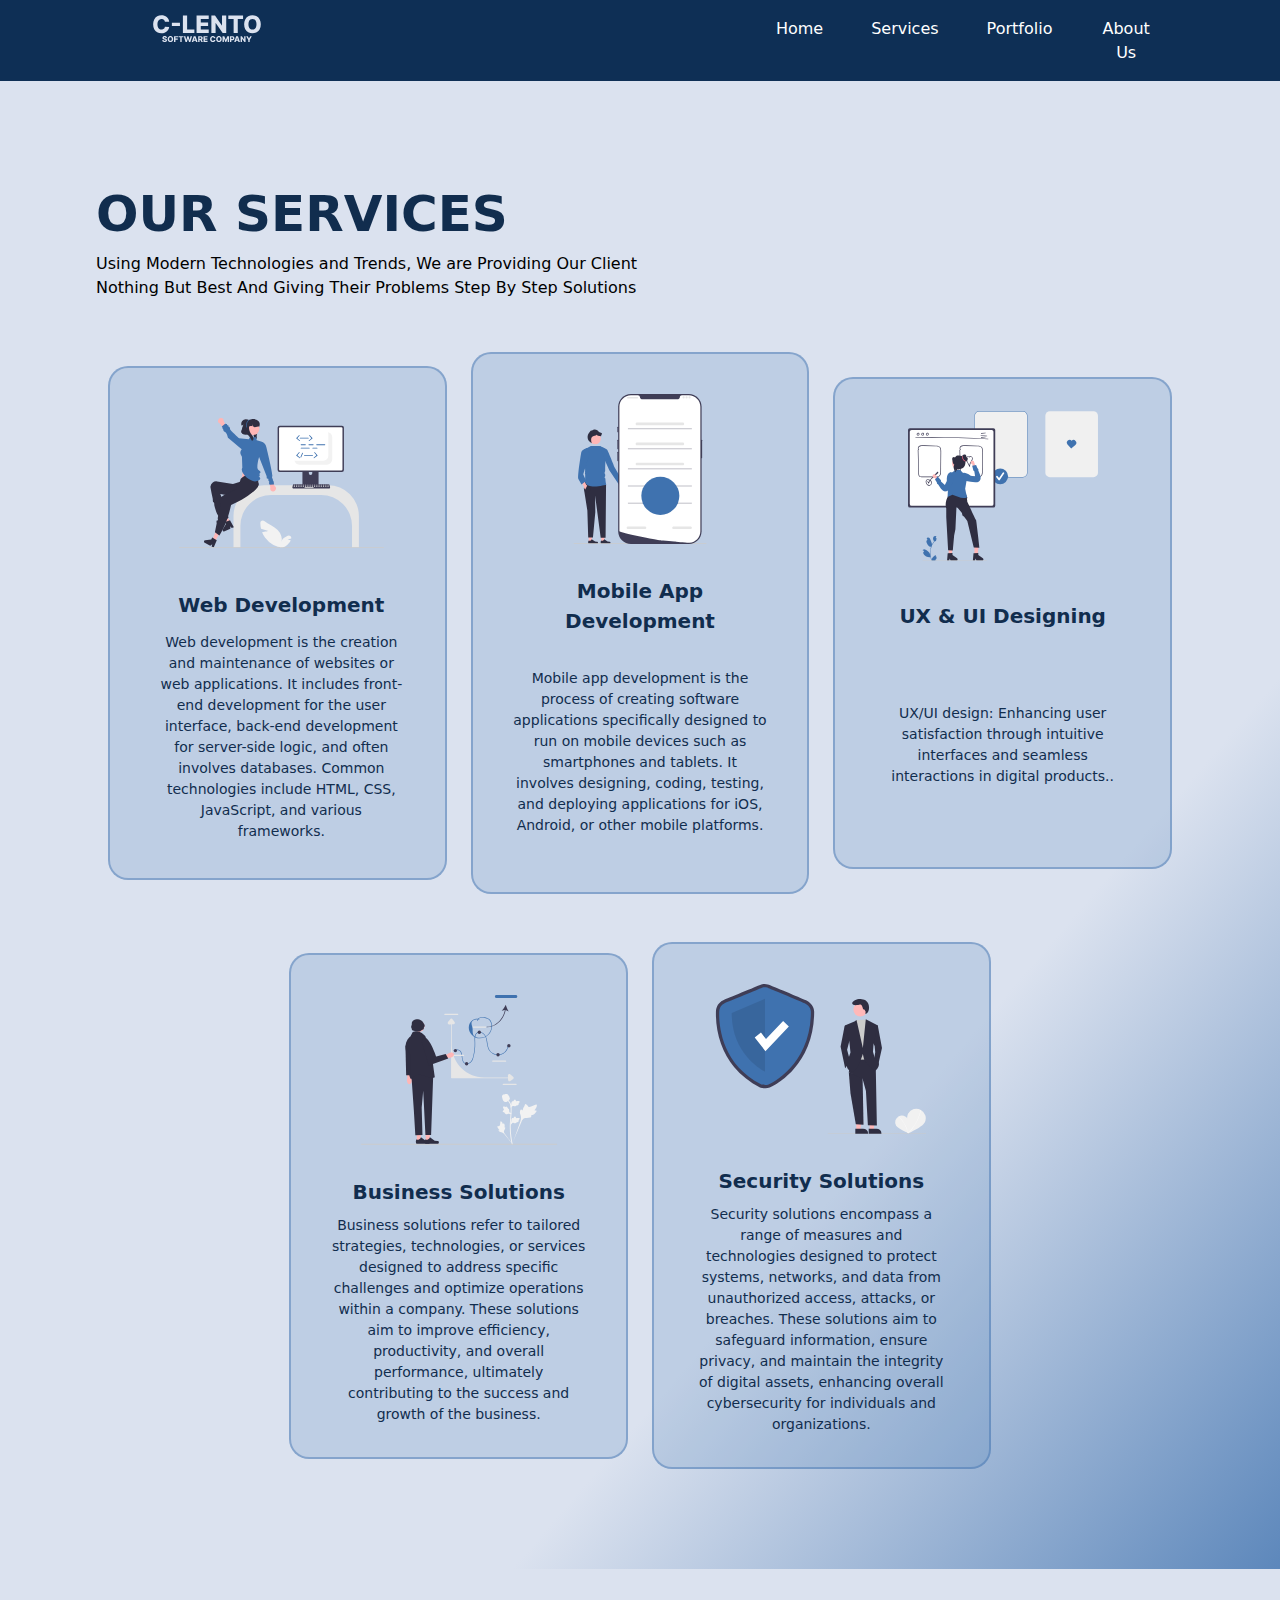
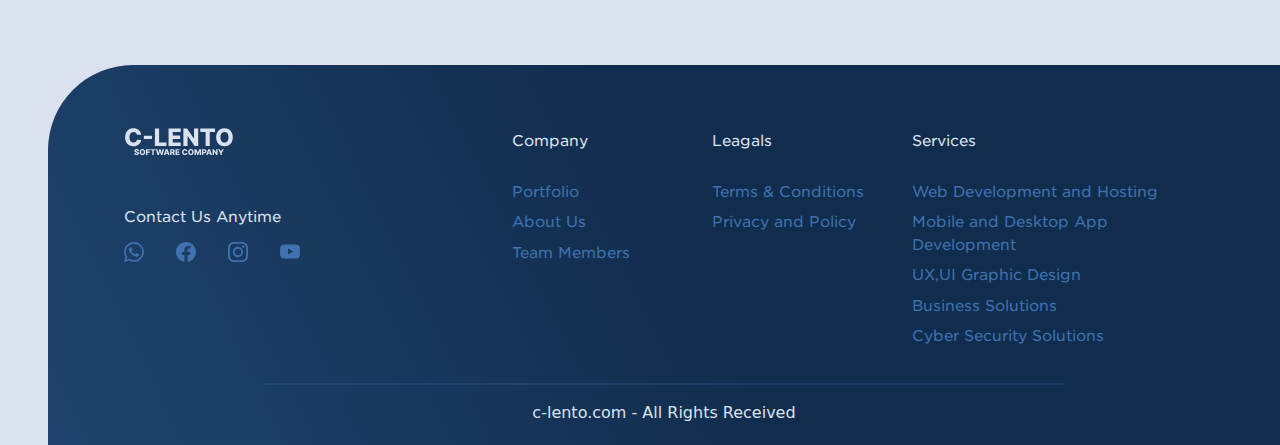
<file: clento/service.html>
<!DOCTYPE html>
<html>

<head>

    <link rel="stylesheet" href="style.css" />
    <link rel="stylesheet" href="bootstrap.css" />

    <title>C-LENTO</title>

</head>

<body class="body">

    <div class="col-12">

        <div class="col-12">

            <!-- main head box  -->

            <div class="col-12 main-img">

                <div class="col-12">



                    <div class="header" id="myHeader" style="background-color: #0e2f55 ;">

                        <!-- main head box sm -->


                        <div class="main-imgsmalldevi d-lg-none col-12 p-3"
                            style="background-color: #0e2f55;">

                            <div class="col-6 text-start ps-4">
                                <svg width="110" height="34" viewBox="0 0 110 34" fill=""
                                    xmlns="http://www.w3.org/2000/svg">
                                    <path
                                        d="M17.1648 11.8693H12.9034C12.8466 11.4318 12.7301 11.0369 12.554 10.6847C12.3778 10.3324 12.1449 10.0312 11.8551 9.78125C11.5653 9.53125 11.2216 9.34091 10.8239 9.21023C10.4318 9.07386 9.99716 9.00568 9.51989 9.00568C8.6733 9.00568 7.94318 9.21307 7.32955 9.62784C6.72159 10.0426 6.25284 10.642 5.9233 11.4261C5.59943 12.2102 5.4375 13.1591 5.4375 14.2727C5.4375 15.4318 5.60227 16.4034 5.93182 17.1875C6.26705 17.9659 6.7358 18.554 7.33807 18.9517C7.94602 19.3437 8.66477 19.5398 9.49432 19.5398C9.96023 19.5398 10.3835 19.4801 10.7642 19.3608C11.1506 19.2415 11.4886 19.0682 11.7784 18.8409C12.0739 18.608 12.3153 18.3267 12.5028 17.9972C12.696 17.6619 12.8295 17.2841 12.9034 16.8636L17.1648 16.8892C17.0909 17.6619 16.8665 18.4233 16.4915 19.1733C16.1222 19.9233 15.6136 20.608 14.9659 21.2273C14.3182 21.8409 13.5284 22.3295 12.5966 22.6932C11.6705 23.0568 10.608 23.2386 9.40909 23.2386C7.82955 23.2386 6.41477 22.892 5.16477 22.1989C3.92045 21.5 2.9375 20.483 2.21591 19.1477C1.49432 17.8125 1.13352 16.1875 1.13352 14.2727C1.13352 12.3523 1.5 10.7244 2.23295 9.3892C2.96591 8.05398 3.95739 7.03977 5.20739 6.34659C6.45739 5.65341 7.85795 5.30682 9.40909 5.30682C10.4659 5.30682 11.4432 5.45455 12.3409 5.75C13.2386 6.03977 14.0284 6.46591 14.7102 7.02841C15.392 7.58523 15.946 8.26989 16.3722 9.08239C16.7983 9.89489 17.0625 10.8239 17.1648 11.8693ZM27.9567 12.6705V15.875H19.8771V12.6705H27.9567ZM30.8991 23V5.54545H35.1179V19.5739H42.3793V23H30.8991ZM44.5632 23V5.54545H56.7337V8.97159H48.782V12.5511H56.1115V15.9858H48.782V19.5739H56.7337V23H44.5632ZM74.2308 5.54545V23H70.6513L63.7053 12.9261H63.5945V23H59.3757V5.54545H63.0064L69.8757 15.6023H70.0206V5.54545H74.2308ZM76.3125 8.97159V5.54545H91.0653V8.97159H85.7727V23H81.6136V8.97159H76.3125ZM108.803 14.2727C108.803 16.1932 108.434 17.821 107.695 19.1562C106.957 20.4915 105.957 21.5057 104.695 22.1989C103.44 22.892 102.031 23.2386 100.468 23.2386C98.8999 23.2386 97.4879 22.8892 96.2322 22.1903C94.9766 21.4915 93.9794 20.4773 93.2408 19.1477C92.5078 17.8125 92.1413 16.1875 92.1413 14.2727C92.1413 12.3523 92.5078 10.7244 93.2408 9.3892C93.9794 8.05398 94.9766 7.03977 96.2322 6.34659C97.4879 5.65341 98.8999 5.30682 100.468 5.30682C102.031 5.30682 103.44 5.65341 104.695 6.34659C105.957 7.03977 106.957 8.05398 107.695 9.3892C108.434 10.7244 108.803 12.3523 108.803 14.2727ZM104.491 14.2727C104.491 13.1364 104.329 12.1761 104.005 11.392C103.687 10.608 103.227 10.0142 102.624 9.61079C102.028 9.20739 101.309 9.00568 100.468 9.00568C99.6328 9.00568 98.9141 9.20739 98.3118 9.61079C97.7095 10.0142 97.2464 10.608 96.9226 11.392C96.6044 12.1761 96.4453 13.1364 96.4453 14.2727C96.4453 15.4091 96.6044 16.3693 96.9226 17.1534C97.2464 17.9375 97.7095 18.5312 98.3118 18.9347C98.9141 19.3381 99.6328 19.5398 100.468 19.5398C101.309 19.5398 102.028 19.3381 102.624 18.9347C103.227 18.5312 103.687 17.9375 104.005 17.1534C104.329 16.3693 104.491 15.4091 104.491 14.2727Z"
                                        fill="#DBE2EF" />
                                    <path
                                        d="M13.5852 27.9261C13.5663 27.7178 13.482 27.5559 13.3324 27.4403C13.1847 27.3229 12.9735 27.2642 12.6989 27.2642C12.517 27.2642 12.3655 27.2879 12.2443 27.3352C12.1231 27.3826 12.0322 27.4479 11.9716 27.5312C11.911 27.6127 11.8797 27.7064 11.8778 27.8125C11.8741 27.8996 11.8911 27.9763 11.929 28.0426C11.9688 28.1089 12.0256 28.1676 12.0994 28.2188C12.1752 28.268 12.2661 28.3116 12.3722 28.3494C12.4782 28.3873 12.5975 28.4205 12.7301 28.4489L13.2301 28.5625C13.518 28.625 13.7718 28.7083 13.9915 28.8125C14.2131 28.9167 14.3987 29.0407 14.5483 29.1847C14.6998 29.3286 14.8144 29.4943 14.892 29.6818C14.9697 29.8693 15.0095 30.0795 15.0114 30.3125C15.0095 30.6799 14.9167 30.9953 14.733 31.2585C14.5492 31.5218 14.285 31.7235 13.9403 31.8636C13.5975 32.0038 13.1837 32.0739 12.6989 32.0739C12.2121 32.0739 11.7879 32.0009 11.4261 31.8551C11.0644 31.7093 10.7831 31.4877 10.5824 31.1903C10.3816 30.893 10.2784 30.517 10.2727 30.0625H11.6193C11.6307 30.25 11.6809 30.4062 11.7699 30.5312C11.8589 30.6562 11.9811 30.7509 12.1364 30.8153C12.2936 30.8797 12.4754 30.9119 12.6818 30.9119C12.8712 30.9119 13.0322 30.8864 13.1648 30.8352C13.2992 30.7841 13.4025 30.7131 13.4744 30.6222C13.5464 30.5312 13.5833 30.4271 13.5852 30.3097C13.5833 30.1998 13.5492 30.1061 13.483 30.0284C13.4167 29.9489 13.3144 29.8807 13.1761 29.8239C13.0398 29.7652 12.8655 29.7112 12.6534 29.6619L12.0455 29.5199C11.5417 29.4044 11.1449 29.2178 10.8551 28.9602C10.5653 28.7008 10.4214 28.3504 10.4233 27.9091C10.4214 27.5492 10.518 27.2339 10.7131 26.9631C10.9081 26.6922 11.178 26.4811 11.5227 26.3295C11.8674 26.178 12.2604 26.1023 12.7017 26.1023C13.1525 26.1023 13.5436 26.179 13.875 26.3324C14.2083 26.4839 14.4669 26.697 14.6506 26.9716C14.8343 27.2462 14.928 27.5644 14.9318 27.9261H13.5852ZM21.2131 29.0909C21.2131 29.7311 21.09 30.2737 20.8438 30.7188C20.5975 31.1638 20.2642 31.5019 19.8438 31.733C19.4252 31.964 18.9555 32.0795 18.4347 32.0795C17.9119 32.0795 17.4413 31.9631 17.0227 31.7301C16.6042 31.4972 16.2718 31.1591 16.0256 30.7159C15.7812 30.2708 15.6591 29.7292 15.6591 29.0909C15.6591 28.4508 15.7812 27.9081 16.0256 27.4631C16.2718 27.018 16.6042 26.6799 17.0227 26.4489C17.4413 26.2178 17.9119 26.1023 18.4347 26.1023C18.9555 26.1023 19.4252 26.2178 19.8438 26.4489C20.2642 26.6799 20.5975 27.018 20.8438 27.4631C21.09 27.9081 21.2131 28.4508 21.2131 29.0909ZM19.7756 29.0909C19.7756 28.7121 19.7216 28.392 19.6136 28.1307C19.5076 27.8693 19.3542 27.6714 19.1534 27.5369C18.9545 27.4025 18.715 27.3352 18.4347 27.3352C18.1563 27.3352 17.9167 27.4025 17.7159 27.5369C17.5152 27.6714 17.3608 27.8693 17.2528 28.1307C17.1468 28.392 17.0938 28.7121 17.0938 29.0909C17.0938 29.4697 17.1468 29.7898 17.2528 30.0511C17.3608 30.3125 17.5152 30.5104 17.7159 30.6449C17.9167 30.7794 18.1563 30.8466 18.4347 30.8466C18.715 30.8466 18.9545 30.7794 19.1534 30.6449C19.3542 30.5104 19.5076 30.3125 19.6136 30.0511C19.7216 29.7898 19.7756 29.4697 19.7756 29.0909ZM22.0341 32V26.1818H26.0057V27.3239H23.4403V28.517H25.7528V29.6619H23.4403V32H22.0341ZM26.5234 27.3239V26.1818H31.4411V27.3239H29.6768V32H28.2905V27.3239H26.5234ZM33.5227 32L31.8295 26.1818H33.3835L34.2614 29.9943H34.3097L35.3125 26.1818H36.5795L37.5824 30.0028H37.6307L38.5114 26.1818H40.0625L38.3722 32H37.017L35.9688 28.4716H35.9233L34.875 32H33.5227ZM41.2692 32H39.7578L41.7209 26.1818H43.593L45.5561 32H44.0447L42.6783 27.6477H42.6328L41.2692 32ZM41.0675 29.7102H44.2266V30.7784H41.0675V29.7102ZM46.1825 32V26.1818H48.5859C49.0215 26.1818 49.3975 26.2604 49.7138 26.4176C50.032 26.5729 50.2772 26.7964 50.4496 27.0881C50.6219 27.3778 50.7081 27.7216 50.7081 28.1193C50.7081 28.5227 50.62 28.8655 50.4439 29.1477C50.2678 29.428 50.0178 29.642 49.6939 29.7898C49.37 29.9356 48.9865 30.0085 48.5433 30.0085H47.0234V28.9006H48.282C48.4941 28.9006 48.6712 28.8731 48.8132 28.8182C48.9571 28.7614 49.0661 28.6761 49.1399 28.5625C49.2138 28.447 49.2507 28.2992 49.2507 28.1193C49.2507 27.9394 49.2138 27.7907 49.1399 27.6733C49.0661 27.554 48.9571 27.465 48.8132 27.4062C48.6693 27.3456 48.4922 27.3153 48.282 27.3153H47.5888V32H46.1825ZM49.4581 29.3409L50.907 32H49.3729L47.9524 29.3409H49.4581ZM51.4794 32V26.1818H55.5362V27.3239H52.8857V28.517H55.3288V29.6619H52.8857V30.858H55.5362V32H51.4794ZM63.4169 28.2898H61.9964C61.9775 28.1439 61.9387 28.0123 61.88 27.8949C61.8213 27.7775 61.7436 27.6771 61.647 27.5938C61.5504 27.5104 61.4358 27.447 61.3033 27.4034C61.1726 27.358 61.0277 27.3352 60.8686 27.3352C60.5864 27.3352 60.343 27.4044 60.1385 27.5426C59.9358 27.6809 59.7796 27.8807 59.6697 28.142C59.5618 28.4034 59.5078 28.7197 59.5078 29.0909C59.5078 29.4773 59.5627 29.8011 59.6726 30.0625C59.7843 30.322 59.9406 30.518 60.1413 30.6506C60.344 30.7812 60.5836 30.8466 60.8601 30.8466C61.0154 30.8466 61.1565 30.8267 61.2834 30.7869C61.4122 30.7472 61.5249 30.6894 61.6214 30.6136C61.7199 30.536 61.8004 30.4422 61.8629 30.3324C61.9273 30.2206 61.9718 30.0947 61.9964 29.9545L63.4169 29.9631C63.3923 30.2206 63.3175 30.4744 63.1925 30.7244C63.0694 30.9744 62.8999 31.2027 62.6839 31.4091C62.468 31.6136 62.2048 31.7765 61.8942 31.8977C61.5855 32.0189 61.2313 32.0795 60.8317 32.0795C60.3052 32.0795 59.8336 31.964 59.4169 31.733C59.0021 31.5 58.6745 31.161 58.4339 30.7159C58.1934 30.2708 58.0732 29.7292 58.0732 29.0909C58.0732 28.4508 58.1953 27.9081 58.4396 27.4631C58.6839 27.018 59.0144 26.6799 59.4311 26.4489C59.8478 26.2178 60.3146 26.1023 60.8317 26.1023C61.1839 26.1023 61.5097 26.1515 61.8089 26.25C62.1082 26.3466 62.3714 26.4886 62.5987 26.6761C62.826 26.8617 63.0107 27.09 63.1527 27.3608C63.2947 27.6316 63.3828 27.9413 63.4169 28.2898ZM69.7131 29.0909C69.7131 29.7311 69.59 30.2737 69.3438 30.7188C69.0975 31.1638 68.7642 31.5019 68.3438 31.733C67.9252 31.964 67.4555 32.0795 66.9347 32.0795C66.4119 32.0795 65.9413 31.9631 65.5227 31.7301C65.1042 31.4972 64.7718 31.1591 64.5256 30.7159C64.2812 30.2708 64.1591 29.7292 64.1591 29.0909C64.1591 28.4508 64.2812 27.9081 64.5256 27.4631C64.7718 27.018 65.1042 26.6799 65.5227 26.4489C65.9413 26.2178 66.4119 26.1023 66.9347 26.1023C67.4555 26.1023 67.9252 26.2178 68.3438 26.4489C68.7642 26.6799 69.0975 27.018 69.3438 27.4631C69.59 27.9081 69.7131 28.4508 69.7131 29.0909ZM68.2756 29.0909C68.2756 28.7121 68.2216 28.392 68.1136 28.1307C68.0076 27.8693 67.8542 27.6714 67.6534 27.5369C67.4545 27.4025 67.215 27.3352 66.9347 27.3352C66.6563 27.3352 66.4167 27.4025 66.2159 27.5369C66.0152 27.6714 65.8608 27.8693 65.7528 28.1307C65.6468 28.392 65.5938 28.7121 65.5938 29.0909C65.5938 29.4697 65.6468 29.7898 65.7528 30.0511C65.8608 30.3125 66.0152 30.5104 66.2159 30.6449C66.4167 30.7794 66.6563 30.8466 66.9347 30.8466C67.215 30.8466 67.4545 30.7794 67.6534 30.6449C67.8542 30.5104 68.0076 30.3125 68.1136 30.0511C68.2216 29.7898 68.2756 29.4697 68.2756 29.0909ZM70.5341 26.1818H72.2756L73.7528 29.7841H73.821L75.2983 26.1818H77.0398V32H75.6705V28.4261H75.6222L74.2244 31.9631H73.3494L71.9517 28.4062H71.9034V32H70.5341V26.1818ZM77.9169 32V26.1818H80.3203C80.7559 26.1818 81.1319 26.267 81.4482 26.4375C81.7663 26.6061 82.0116 26.8419 82.1839 27.1449C82.3563 27.446 82.4425 27.7964 82.4425 28.196C82.4425 28.5975 82.3544 28.9489 82.1783 29.25C82.004 29.5492 81.755 29.7812 81.4311 29.946C81.1072 30.1108 80.7228 30.1932 80.2777 30.1932H78.7947V29.0852H80.0163C80.2285 29.0852 80.4055 29.0483 80.5476 28.9744C80.6915 28.9006 80.8004 28.7973 80.8743 28.6648C80.9482 28.5303 80.9851 28.3741 80.9851 28.196C80.9851 28.0161 80.9482 27.8608 80.8743 27.7301C80.8004 27.5975 80.6915 27.4953 80.5476 27.4233C80.4036 27.3513 80.2266 27.3153 80.0163 27.3153H79.3232V32H77.9169ZM83.6911 32H82.1797L84.1428 26.1818H86.0149L87.978 32H86.4666L85.1001 27.6477H85.0547L83.6911 32ZM83.4893 29.7102H86.6484V30.7784H83.4893V29.7102ZM93.5561 26.1818V32H92.3629L90.0476 28.642H90.0107V32H88.6044V26.1818H89.8146L92.1044 29.5341H92.1527V26.1818H93.5561ZM94.1506 26.1818H95.7216L96.9517 28.6165H97.0028L98.233 26.1818H99.804L97.6761 30.0568V32H96.2784V30.0568L94.1506 26.1818Z"
                                        fill="#DBE2EF" />
                                </svg>
                            </div>



                            <div class="col-6 text-end mt-1 smheaderdrop" data-dropdown>
                                <img src="list.svg" class="link" data-dropdown-button />

                                <div class="smheaderdropdown col-12 text-white  ps-4">

                                    <div class="col-12 row align-content-center">

                                        <div class="col-8 py-3">
                                            <label>Home</label>
                                        </div>
                                        <div class="col-2 py-3">
                                            <label><svg xmlns="http://www.w3.org/2000/svg" width="16" height="16"
                                                    fill="currentColor" class="bi bi-arrow-right-circle smdropicon"
                                                    viewBox="0 0 16 16">
                                                    <path fill-rule="evenodd"
                                                        d="M1 8a7 7 0 1 0 14 0A7 7 0 0 0 1 8m15 0A8 8 0 1 1 0 8a8 8 0 0 1 16 0M4.5 7.5a.5.5 0 0 0 0 1h5.793l-2.147 2.146a.5.5 0 0 0 .708.708l3-3a.5.5 0 0 0 0-.708l-3-3a.5.5 0 1 0-.708.708L10.293 7.5z" />
                                                </svg></label>
                                        </div>
                                        <hr class="smdrophr" />

                                        <div class="col-8">
                                            <label>Services</label>
                                        </div>
                                        <div class="col-2 mb-3">
                                            <label><svg xmlns="http://www.w3.org/2000/svg" width="16" height="16"
                                                    fill="currentColor" class="bi bi-arrow-right-circle smdropicon"
                                                    viewBox="0 0 16 16">
                                                    <path fill-rule="evenodd"
                                                        d="M1 8a7 7 0 1 0 14 0A7 7 0 0 0 1 8m15 0A8 8 0 1 1 0 8a8 8 0 0 1 16 0M4.5 7.5a.5.5 0 0 0 0 1h5.793l-2.147 2.146a.5.5 0 0 0 .708.708l3-3a.5.5 0 0 0 0-.708l-3-3a.5.5 0 1 0-.708.708L10.293 7.5z" />
                                                </svg></label>
                                        </div>
                                        <hr class="smdrophr" />

                                        <div class="col-8">
                                            <label>Portfolio</label>
                                        </div>
                                        <div class="col-2 mb-3">
                                            <label><svg xmlns="http://www.w3.org/2000/svg" width="16" height="16"
                                                    fill="currentColor" class="bi bi-arrow-right-circle smdropicon"
                                                    viewBox="0 0 16 16">
                                                    <path fill-rule="evenodd"
                                                        d="M1 8a7 7 0 1 0 14 0A7 7 0 0 0 1 8m15 0A8 8 0 1 1 0 8a8 8 0 0 1 16 0M4.5 7.5a.5.5 0 0 0 0 1h5.793l-2.147 2.146a.5.5 0 0 0 .708.708l3-3a.5.5 0 0 0 0-.708l-3-3a.5.5 0 1 0-.708.708L10.293 7.5z" />
                                                </svg></label>
                                        </div>
                                        <hr class="smdrophr" />
                                        <div class="col-8 pb-4">
                                            <label>About us</label>
                                        </div>
                                        <div class="col-2 mb-3">
                                            <label><svg xmlns="http://www.w3.org/2000/svg" width="16" height="16"
                                                    fill="currentColor" class="bi bi-arrow-right-circle smdropicon"
                                                    viewBox="0 0 16 16">
                                                    <path fill-rule="evenodd"
                                                        d="M1 8a7 7 0 1 0 14 0A7 7 0 0 0 1 8m15 0A8 8 0 1 1 0 8a8 8 0 0 1 16 0M4.5 7.5a.5.5 0 0 0 0 1h5.793l-2.147 2.146a.5.5 0 0 0 .708.708l3-3a.5.5 0 0 0 0-.708l-3-3a.5.5 0 1 0-.708.708L10.293 7.5z" />
                                                </svg></label>
                                        </div>




                                    </div>

                                </div>

                            </div>




                        </div>




                        <!-- main head box sm -->

                        <div class="col-4 text-start py-2 main-imgHead d-none d-lg-inline-block d-md-none">
                            <label class="fw-bold fs-4 ms-5"><svg width="110" height="34" viewBox="0 0 110 34" fill="none" xmlns="http://www.w3.org/2000/svg">
                                <path d="M17.1648 11.8693H12.9034C12.8466 11.4318 12.7301 11.0369 12.554 10.6847C12.3778 10.3324 12.1449 10.0312 11.8551 9.78125C11.5653 9.53125 11.2216 9.34091 10.8239 9.21023C10.4318 9.07386 9.99716 9.00568 9.51989 9.00568C8.6733 9.00568 7.94318 9.21307 7.32955 9.62784C6.72159 10.0426 6.25284 10.642 5.9233 11.4261C5.59943 12.2102 5.4375 13.1591 5.4375 14.2727C5.4375 15.4318 5.60227 16.4034 5.93182 17.1875C6.26705 17.9659 6.7358 18.554 7.33807 18.9517C7.94602 19.3437 8.66477 19.5398 9.49432 19.5398C9.96023 19.5398 10.3835 19.4801 10.7642 19.3608C11.1506 19.2415 11.4886 19.0682 11.7784 18.8409C12.0739 18.608 12.3153 18.3267 12.5028 17.9972C12.696 17.6619 12.8295 17.2841 12.9034 16.8636L17.1648 16.8892C17.0909 17.6619 16.8665 18.4233 16.4915 19.1733C16.1222 19.9233 15.6136 20.608 14.9659 21.2273C14.3182 21.8409 13.5284 22.3295 12.5966 22.6932C11.6705 23.0568 10.608 23.2386 9.40909 23.2386C7.82955 23.2386 6.41477 22.892 5.16477 22.1989C3.92045 21.5 2.9375 20.483 2.21591 19.1477C1.49432 17.8125 1.13352 16.1875 1.13352 14.2727C1.13352 12.3523 1.5 10.7244 2.23295 9.3892C2.96591 8.05398 3.95739 7.03977 5.20739 6.34659C6.45739 5.65341 7.85795 5.30682 9.40909 5.30682C10.4659 5.30682 11.4432 5.45455 12.3409 5.75C13.2386 6.03977 14.0284 6.46591 14.7102 7.02841C15.392 7.58523 15.946 8.26989 16.3722 9.08239C16.7983 9.89489 17.0625 10.8239 17.1648 11.8693ZM27.9567 12.6705V15.875H19.8771V12.6705H27.9567ZM30.8991 23V5.54545H35.1179V19.5739H42.3793V23H30.8991ZM44.5632 23V5.54545H56.7337V8.97159H48.782V12.5511H56.1115V15.9858H48.782V19.5739H56.7337V23H44.5632ZM74.2308 5.54545V23H70.6513L63.7053 12.9261H63.5945V23H59.3757V5.54545H63.0064L69.8757 15.6023H70.0206V5.54545H74.2308ZM76.3125 8.97159V5.54545H91.0653V8.97159H85.7727V23H81.6136V8.97159H76.3125ZM108.803 14.2727C108.803 16.1932 108.434 17.821 107.695 19.1562C106.957 20.4915 105.957 21.5057 104.695 22.1989C103.44 22.892 102.031 23.2386 100.468 23.2386C98.8999 23.2386 97.4879 22.8892 96.2322 22.1903C94.9766 21.4915 93.9794 20.4773 93.2408 19.1477C92.5078 17.8125 92.1413 16.1875 92.1413 14.2727C92.1413 12.3523 92.5078 10.7244 93.2408 9.3892C93.9794 8.05398 94.9766 7.03977 96.2322 6.34659C97.4879 5.65341 98.8999 5.30682 100.468 5.30682C102.031 5.30682 103.44 5.65341 104.695 6.34659C105.957 7.03977 106.957 8.05398 107.695 9.3892C108.434 10.7244 108.803 12.3523 108.803 14.2727ZM104.491 14.2727C104.491 13.1364 104.329 12.1761 104.005 11.392C103.687 10.608 103.227 10.0142 102.624 9.61079C102.028 9.20739 101.309 9.00568 100.468 9.00568C99.6328 9.00568 98.9141 9.20739 98.3118 9.61079C97.7095 10.0142 97.2464 10.608 96.9226 11.392C96.6044 12.1761 96.4453 13.1364 96.4453 14.2727C96.4453 15.4091 96.6044 16.3693 96.9226 17.1534C97.2464 17.9375 97.7095 18.5312 98.3118 18.9347C98.9141 19.3381 99.6328 19.5398 100.468 19.5398C101.309 19.5398 102.028 19.3381 102.624 18.9347C103.227 18.5312 103.687 17.9375 104.005 17.1534C104.329 16.3693 104.491 15.4091 104.491 14.2727Z" fill="#DBE2EF"/>
                                <path d="M13.5852 27.9261C13.5663 27.7178 13.482 27.5559 13.3324 27.4403C13.1847 27.3229 12.9735 27.2642 12.6989 27.2642C12.517 27.2642 12.3655 27.2879 12.2443 27.3352C12.1231 27.3826 12.0322 27.4479 11.9716 27.5312C11.911 27.6127 11.8797 27.7064 11.8778 27.8125C11.8741 27.8996 11.8911 27.9763 11.929 28.0426C11.9688 28.1089 12.0256 28.1676 12.0994 28.2188C12.1752 28.268 12.2661 28.3116 12.3722 28.3494C12.4782 28.3873 12.5975 28.4205 12.7301 28.4489L13.2301 28.5625C13.518 28.625 13.7718 28.7083 13.9915 28.8125C14.2131 28.9167 14.3987 29.0407 14.5483 29.1847C14.6998 29.3286 14.8144 29.4943 14.892 29.6818C14.9697 29.8693 15.0095 30.0795 15.0114 30.3125C15.0095 30.6799 14.9167 30.9953 14.733 31.2585C14.5492 31.5218 14.285 31.7235 13.9403 31.8636C13.5975 32.0038 13.1837 32.0739 12.6989 32.0739C12.2121 32.0739 11.7879 32.0009 11.4261 31.8551C11.0644 31.7093 10.7831 31.4877 10.5824 31.1903C10.3816 30.893 10.2784 30.517 10.2727 30.0625H11.6193C11.6307 30.25 11.6809 30.4062 11.7699 30.5312C11.8589 30.6562 11.9811 30.7509 12.1364 30.8153C12.2936 30.8797 12.4754 30.9119 12.6818 30.9119C12.8712 30.9119 13.0322 30.8864 13.1648 30.8352C13.2992 30.7841 13.4025 30.7131 13.4744 30.6222C13.5464 30.5312 13.5833 30.4271 13.5852 30.3097C13.5833 30.1998 13.5492 30.1061 13.483 30.0284C13.4167 29.9489 13.3144 29.8807 13.1761 29.8239C13.0398 29.7652 12.8655 29.7112 12.6534 29.6619L12.0455 29.5199C11.5417 29.4044 11.1449 29.2178 10.8551 28.9602C10.5653 28.7008 10.4214 28.3504 10.4233 27.9091C10.4214 27.5492 10.518 27.2339 10.7131 26.9631C10.9081 26.6922 11.178 26.4811 11.5227 26.3295C11.8674 26.178 12.2604 26.1023 12.7017 26.1023C13.1525 26.1023 13.5436 26.179 13.875 26.3324C14.2083 26.4839 14.4669 26.697 14.6506 26.9716C14.8343 27.2462 14.928 27.5644 14.9318 27.9261H13.5852ZM21.2131 29.0909C21.2131 29.7311 21.09 30.2737 20.8438 30.7188C20.5975 31.1638 20.2642 31.5019 19.8438 31.733C19.4252 31.964 18.9555 32.0795 18.4347 32.0795C17.9119 32.0795 17.4413 31.9631 17.0227 31.7301C16.6042 31.4972 16.2718 31.1591 16.0256 30.7159C15.7812 30.2708 15.6591 29.7292 15.6591 29.0909C15.6591 28.4508 15.7812 27.9081 16.0256 27.4631C16.2718 27.018 16.6042 26.6799 17.0227 26.4489C17.4413 26.2178 17.9119 26.1023 18.4347 26.1023C18.9555 26.1023 19.4252 26.2178 19.8438 26.4489C20.2642 26.6799 20.5975 27.018 20.8438 27.4631C21.09 27.9081 21.2131 28.4508 21.2131 29.0909ZM19.7756 29.0909C19.7756 28.7121 19.7216 28.392 19.6136 28.1307C19.5076 27.8693 19.3542 27.6714 19.1534 27.5369C18.9545 27.4025 18.715 27.3352 18.4347 27.3352C18.1563 27.3352 17.9167 27.4025 17.7159 27.5369C17.5152 27.6714 17.3608 27.8693 17.2528 28.1307C17.1468 28.392 17.0938 28.7121 17.0938 29.0909C17.0938 29.4697 17.1468 29.7898 17.2528 30.0511C17.3608 30.3125 17.5152 30.5104 17.7159 30.6449C17.9167 30.7794 18.1563 30.8466 18.4347 30.8466C18.715 30.8466 18.9545 30.7794 19.1534 30.6449C19.3542 30.5104 19.5076 30.3125 19.6136 30.0511C19.7216 29.7898 19.7756 29.4697 19.7756 29.0909ZM22.0341 32V26.1818H26.0057V27.3239H23.4403V28.517H25.7528V29.6619H23.4403V32H22.0341ZM26.5234 27.3239V26.1818H31.4411V27.3239H29.6768V32H28.2905V27.3239H26.5234ZM33.5227 32L31.8295 26.1818H33.3835L34.2614 29.9943H34.3097L35.3125 26.1818H36.5795L37.5824 30.0028H37.6307L38.5114 26.1818H40.0625L38.3722 32H37.017L35.9688 28.4716H35.9233L34.875 32H33.5227ZM41.2692 32H39.7578L41.7209 26.1818H43.593L45.5561 32H44.0447L42.6783 27.6477H42.6328L41.2692 32ZM41.0675 29.7102H44.2266V30.7784H41.0675V29.7102ZM46.1825 32V26.1818H48.5859C49.0215 26.1818 49.3975 26.2604 49.7138 26.4176C50.032 26.5729 50.2772 26.7964 50.4496 27.0881C50.6219 27.3778 50.7081 27.7216 50.7081 28.1193C50.7081 28.5227 50.62 28.8655 50.4439 29.1477C50.2678 29.428 50.0178 29.642 49.6939 29.7898C49.37 29.9356 48.9865 30.0085 48.5433 30.0085H47.0234V28.9006H48.282C48.4941 28.9006 48.6712 28.8731 48.8132 28.8182C48.9571 28.7614 49.0661 28.6761 49.1399 28.5625C49.2138 28.447 49.2507 28.2992 49.2507 28.1193C49.2507 27.9394 49.2138 27.7907 49.1399 27.6733C49.0661 27.554 48.9571 27.465 48.8132 27.4062C48.6693 27.3456 48.4922 27.3153 48.282 27.3153H47.5888V32H46.1825ZM49.4581 29.3409L50.907 32H49.3729L47.9524 29.3409H49.4581ZM51.4794 32V26.1818H55.5362V27.3239H52.8857V28.517H55.3288V29.6619H52.8857V30.858H55.5362V32H51.4794ZM63.4169 28.2898H61.9964C61.9775 28.1439 61.9387 28.0123 61.88 27.8949C61.8213 27.7775 61.7436 27.6771 61.647 27.5938C61.5504 27.5104 61.4358 27.447 61.3033 27.4034C61.1726 27.358 61.0277 27.3352 60.8686 27.3352C60.5864 27.3352 60.343 27.4044 60.1385 27.5426C59.9358 27.6809 59.7796 27.8807 59.6697 28.142C59.5618 28.4034 59.5078 28.7197 59.5078 29.0909C59.5078 29.4773 59.5627 29.8011 59.6726 30.0625C59.7843 30.322 59.9406 30.518 60.1413 30.6506C60.344 30.7812 60.5836 30.8466 60.8601 30.8466C61.0154 30.8466 61.1565 30.8267 61.2834 30.7869C61.4122 30.7472 61.5249 30.6894 61.6214 30.6136C61.7199 30.536 61.8004 30.4422 61.8629 30.3324C61.9273 30.2206 61.9718 30.0947 61.9964 29.9545L63.4169 29.9631C63.3923 30.2206 63.3175 30.4744 63.1925 30.7244C63.0694 30.9744 62.8999 31.2027 62.6839 31.4091C62.468 31.6136 62.2048 31.7765 61.8942 31.8977C61.5855 32.0189 61.2313 32.0795 60.8317 32.0795C60.3052 32.0795 59.8336 31.964 59.4169 31.733C59.0021 31.5 58.6745 31.161 58.4339 30.7159C58.1934 30.2708 58.0732 29.7292 58.0732 29.0909C58.0732 28.4508 58.1953 27.9081 58.4396 27.4631C58.6839 27.018 59.0144 26.6799 59.4311 26.4489C59.8478 26.2178 60.3146 26.1023 60.8317 26.1023C61.1839 26.1023 61.5097 26.1515 61.8089 26.25C62.1082 26.3466 62.3714 26.4886 62.5987 26.6761C62.826 26.8617 63.0107 27.09 63.1527 27.3608C63.2947 27.6316 63.3828 27.9413 63.4169 28.2898ZM69.7131 29.0909C69.7131 29.7311 69.59 30.2737 69.3438 30.7188C69.0975 31.1638 68.7642 31.5019 68.3438 31.733C67.9252 31.964 67.4555 32.0795 66.9347 32.0795C66.4119 32.0795 65.9413 31.9631 65.5227 31.7301C65.1042 31.4972 64.7718 31.1591 64.5256 30.7159C64.2812 30.2708 64.1591 29.7292 64.1591 29.0909C64.1591 28.4508 64.2812 27.9081 64.5256 27.4631C64.7718 27.018 65.1042 26.6799 65.5227 26.4489C65.9413 26.2178 66.4119 26.1023 66.9347 26.1023C67.4555 26.1023 67.9252 26.2178 68.3438 26.4489C68.7642 26.6799 69.0975 27.018 69.3438 27.4631C69.59 27.9081 69.7131 28.4508 69.7131 29.0909ZM68.2756 29.0909C68.2756 28.7121 68.2216 28.392 68.1136 28.1307C68.0076 27.8693 67.8542 27.6714 67.6534 27.5369C67.4545 27.4025 67.215 27.3352 66.9347 27.3352C66.6563 27.3352 66.4167 27.4025 66.2159 27.5369C66.0152 27.6714 65.8608 27.8693 65.7528 28.1307C65.6468 28.392 65.5938 28.7121 65.5938 29.0909C65.5938 29.4697 65.6468 29.7898 65.7528 30.0511C65.8608 30.3125 66.0152 30.5104 66.2159 30.6449C66.4167 30.7794 66.6563 30.8466 66.9347 30.8466C67.215 30.8466 67.4545 30.7794 67.6534 30.6449C67.8542 30.5104 68.0076 30.3125 68.1136 30.0511C68.2216 29.7898 68.2756 29.4697 68.2756 29.0909ZM70.5341 26.1818H72.2756L73.7528 29.7841H73.821L75.2983 26.1818H77.0398V32H75.6705V28.4261H75.6222L74.2244 31.9631H73.3494L71.9517 28.4062H71.9034V32H70.5341V26.1818ZM77.9169 32V26.1818H80.3203C80.7559 26.1818 81.1319 26.267 81.4482 26.4375C81.7663 26.6061 82.0116 26.8419 82.1839 27.1449C82.3563 27.446 82.4425 27.7964 82.4425 28.196C82.4425 28.5975 82.3544 28.9489 82.1783 29.25C82.004 29.5492 81.755 29.7812 81.4311 29.946C81.1072 30.1108 80.7228 30.1932 80.2777 30.1932H78.7947V29.0852H80.0163C80.2285 29.0852 80.4055 29.0483 80.5476 28.9744C80.6915 28.9006 80.8004 28.7973 80.8743 28.6648C80.9482 28.5303 80.9851 28.3741 80.9851 28.196C80.9851 28.0161 80.9482 27.8608 80.8743 27.7301C80.8004 27.5975 80.6915 27.4953 80.5476 27.4233C80.4036 27.3513 80.2266 27.3153 80.0163 27.3153H79.3232V32H77.9169ZM83.6911 32H82.1797L84.1428 26.1818H86.0149L87.978 32H86.4666L85.1001 27.6477H85.0547L83.6911 32ZM83.4893 29.7102H86.6484V30.7784H83.4893V29.7102ZM93.5561 26.1818V32H92.3629L90.0476 28.642H90.0107V32H88.6044V26.1818H89.8146L92.1044 29.5341H92.1527V26.1818H93.5561ZM94.1506 26.1818H95.7216L96.9517 28.6165H97.0028L98.233 26.1818H99.804L97.6761 30.0568V32H96.2784V30.0568L94.1506 26.1818Z" fill="#DBE2EF"/>
                                </svg></label>
                        </div>

                        <div class="col-6 main-imgHead d-none d-lg-inline-block d-md-none">

                            <div class="offset-3 col-9">


                                <ul class="main-imgHeadCategories ps-5 ms-2">

                                    <li class="main-catlist fs-6 px-4" onclick="home();">Home</li>
                                    <li class="main-catlist fs-6 px-4" onclick="service();">Services</li>
                                    <li class="main-catlist fs-6 px-4" onclick="portfolio();">Portfolio</li>
                                    <li class="main-catlist fs-6 px-4" onclick="aboutus();">About Us</li>


                                </ul>

                            </div>

                        </div>
                    </div>




                </div>


            </div>

            <!-- main head box  -->

            <div class="col-12 px-5 text-center d-lg-none d-md-none">
                <div class="col-12 px-5">
                    <img src="clento.svg " class="col-12" />

                </div>

            </div>

            <div class="contain">

                <div class="p-lg-5 p-md-5 p-0 cardforservice">

                    <div class="col-12 p-lg-5 p-md-5 px-3">
                        <label class="col-12 servicemaintext">OUR SERVICES</label>
                        <p class="col-lg-6 col-12 servicemainpara">Using Modern Technologies and Trends, We are Providing Our
                            Client
                            Nothing But Best And Giving Their Problems Step By Step Solutions </p>

                        <div class="col-12 mt-5 py-1 row align-content-center cardser ms-1 ms-lg-0">

                            <div class="cardheadbox col-lg-4  col-12">
                                <div class="servicecard ps-2">

                                    <div class="col-12 p-3">
                                        <div class="col-12 px-4 py-4">
                                            <img src="undraw_proud_coder_re_exuy.svg" class="servicecardimg col-10" />

                                        </div>

                                        <div class="col-12 px-4 py-2">
                                            <label class="scardheadtext fw-bold fs-5">Web Development</label>
                                        </div>

                                        <div class="col-12 px-4 py-1">
                                            <p class="ceoheadtext" style="font-weight: 500; font-size: 14px;">Web
                                                development is the creation and maintenance
                                                of websites or web applications. It includes
                                                front-end development for the user interface,
                                                back-end development for server-side logic, and
                                                often involves databases. Common technologies
                                                include HTML, CSS, JavaScript, and various
                                                frameworks.</p>
                                        </div>

                                    </div>

                                </div>
                            </div>

                            <div class="cardheadbox col-lg-4  col-12">
                                <div class="servicecard mt-5 mt-lg-0">

                                    <div class="col-12 p-3">
                                        <div class="col-12 px-4 py-4">
                                            <img src="undraw_mobile_application_re_13u3.svg"
                                                class="servicecardimg col-10" />

                                        </div>

                                        <div class="col-12 px-4 py-2">
                                            <label class="scardheadtext fw-bold fs-5">Mobile App Development</label>
                                        </div>

                                        <div class="col-12 px-4 py-4">
                                            <p class="ceoheadtext" style="font-weight: 500; font-size: 14px;">Mobile app
                                                development is the process of creating
                                                software applications specifically designed to run
                                                on mobile devices such as smartphones and
                                                tablets. It involves designing, coding, testing, and
                                                deploying applications for iOS, Android, or other
                                                mobile platforms.</p>
                                        </div>

                                    </div>

                                </div>
                            </div>
                            <div class="cardheadbox  col-lg-4  col-12">
                                <div class="servicecard mt-5 mt-lg-0">

                                    <div class="col-12 p-3">
                                        <div class="col-12 px-4 py-3">
                                            <img src="undraw_prototyping_process_re_7a6p.svg"
                                                class="servicecardimg col-10" />

                                        </div>

                                        <div class="col-12 px-4 py-4">
                                            <label class="scardheadtext fw-bold fs-5">UX & UI Designing</label>
                                        </div>

                                        <div class="col-12 px-4 py-5">
                                            <p class="ceoheadtext" style="font-weight: 500; font-size: 14px;">UX/UI
                                                design:
                                                Enhancing user satisfaction through
                                                intuitive interfaces and seamless interactions in
                                                digital products..</p>
                                        </div>

                                    </div>

                                </div>
                            </div>

                            <div class="cardheadbox  mt-5 col-lg-4  col-12">
                                <div class="servicecard">

                                    <div class="col-12 p-3">
                                        <div class="col-12 px-4 py-4">
                                            <img src="undraw_financial_data_re_p0fl.svg"
                                                class="servicecardimg col-10" />

                                        </div>

                                        <div class="col-12 px-4 py-2">
                                            <label class="scardheadtext fw-bold fs-5">Business Solutions</label>
                                        </div>

                                        <div class="col-12 px-4">
                                            <p class="ceoheadtext" style="font-weight: 500; font-size: 14px;">Business solutions refer to tailored strategies, 
                                                technologies, or services designed to address 
                                                specific challenges and optimize operations within 
                                                a company. These solutions aim to improve 
                                                efficiency, productivity, and overall performance, 
                                                ultimately contributing to the success and growth 
                                                of the business.</p>
                                        </div>

                                    </div>

                                </div>
                            </div>
                            <div class="cardheadbox  col-lg-4  col-12 mt-5">
                                <div class="servicecard">

                                    <div class="col-12 p-3">
                                        <div class="col-12 px-4 py-4">
                                            <img src="undraw_security_on_re_e491.svg" class="servicecardimg col-10" />

                                        </div>

                                        <div class="col-12 px-4 py-2">
                                            <label class="scardheadtext fw-bold fs-5">Security Solutions</label>
                                        </div>

                                        <div class="col-12 px-4">
                                            <p class="ceoheadtext" style="font-weight: 500; font-size: 14px;">Security solutions encompass a range of measures
                                                and technologies designed to protect systems, 
                                                networks, and data from unauthorized access, 
                                                attacks, or breaches. These solutions aim to 
                                                safeguard information, ensure privacy, and maintain 
                                                the integrity of digital assets, enhancing overall 
                                                cybersecurity for individuals and organizations.</p>
                                        </div>

                                    </div>

                                </div>
                            </div>




                        </div>
                    </div>

                </div>
            </div>
            <!-- footer  -->

            <div class="col-12 mt-5 pt-5 ps-lg-5 ps-md-0 ps-0">

                <div class="col-12 footer p-3">
                    <div class="col-12 mt-3 row align-content-center">

                        <!-- bottom right  -->

                        <div
                            class="col-12 col-lg-4 col-md-4 text-center text-lg-start text-md-start py-3 px-4 mt-2">
                            <label class="fw-bold fs-4 ms-5"><svg width="110" height="34" viewBox="0 0 110 34"
                                    fill="" xmlns="http://www.w3.org/2000/svg">
                                    <path
                                        d="M17.1648 11.8693H12.9034C12.8466 11.4318 12.7301 11.0369 12.554 10.6847C12.3778 10.3324 12.1449 10.0312 11.8551 9.78125C11.5653 9.53125 11.2216 9.34091 10.8239 9.21023C10.4318 9.07386 9.99716 9.00568 9.51989 9.00568C8.6733 9.00568 7.94318 9.21307 7.32955 9.62784C6.72159 10.0426 6.25284 10.642 5.9233 11.4261C5.59943 12.2102 5.4375 13.1591 5.4375 14.2727C5.4375 15.4318 5.60227 16.4034 5.93182 17.1875C6.26705 17.9659 6.7358 18.554 7.33807 18.9517C7.94602 19.3437 8.66477 19.5398 9.49432 19.5398C9.96023 19.5398 10.3835 19.4801 10.7642 19.3608C11.1506 19.2415 11.4886 19.0682 11.7784 18.8409C12.0739 18.608 12.3153 18.3267 12.5028 17.9972C12.696 17.6619 12.8295 17.2841 12.9034 16.8636L17.1648 16.8892C17.0909 17.6619 16.8665 18.4233 16.4915 19.1733C16.1222 19.9233 15.6136 20.608 14.9659 21.2273C14.3182 21.8409 13.5284 22.3295 12.5966 22.6932C11.6705 23.0568 10.608 23.2386 9.40909 23.2386C7.82955 23.2386 6.41477 22.892 5.16477 22.1989C3.92045 21.5 2.9375 20.483 2.21591 19.1477C1.49432 17.8125 1.13352 16.1875 1.13352 14.2727C1.13352 12.3523 1.5 10.7244 2.23295 9.3892C2.96591 8.05398 3.95739 7.03977 5.20739 6.34659C6.45739 5.65341 7.85795 5.30682 9.40909 5.30682C10.4659 5.30682 11.4432 5.45455 12.3409 5.75C13.2386 6.03977 14.0284 6.46591 14.7102 7.02841C15.392 7.58523 15.946 8.26989 16.3722 9.08239C16.7983 9.89489 17.0625 10.8239 17.1648 11.8693ZM27.9567 12.6705V15.875H19.8771V12.6705H27.9567ZM30.8991 23V5.54545H35.1179V19.5739H42.3793V23H30.8991ZM44.5632 23V5.54545H56.7337V8.97159H48.782V12.5511H56.1115V15.9858H48.782V19.5739H56.7337V23H44.5632ZM74.2308 5.54545V23H70.6513L63.7053 12.9261H63.5945V23H59.3757V5.54545H63.0064L69.8757 15.6023H70.0206V5.54545H74.2308ZM76.3125 8.97159V5.54545H91.0653V8.97159H85.7727V23H81.6136V8.97159H76.3125ZM108.803 14.2727C108.803 16.1932 108.434 17.821 107.695 19.1562C106.957 20.4915 105.957 21.5057 104.695 22.1989C103.44 22.892 102.031 23.2386 100.468 23.2386C98.8999 23.2386 97.4879 22.8892 96.2322 22.1903C94.9766 21.4915 93.9794 20.4773 93.2408 19.1477C92.5078 17.8125 92.1413 16.1875 92.1413 14.2727C92.1413 12.3523 92.5078 10.7244 93.2408 9.3892C93.9794 8.05398 94.9766 7.03977 96.2322 6.34659C97.4879 5.65341 98.8999 5.30682 100.468 5.30682C102.031 5.30682 103.44 5.65341 104.695 6.34659C105.957 7.03977 106.957 8.05398 107.695 9.3892C108.434 10.7244 108.803 12.3523 108.803 14.2727ZM104.491 14.2727C104.491 13.1364 104.329 12.1761 104.005 11.392C103.687 10.608 103.227 10.0142 102.624 9.61079C102.028 9.20739 101.309 9.00568 100.468 9.00568C99.6328 9.00568 98.9141 9.20739 98.3118 9.61079C97.7095 10.0142 97.2464 10.608 96.9226 11.392C96.6044 12.1761 96.4453 13.1364 96.4453 14.2727C96.4453 15.4091 96.6044 16.3693 96.9226 17.1534C97.2464 17.9375 97.7095 18.5312 98.3118 18.9347C98.9141 19.3381 99.6328 19.5398 100.468 19.5398C101.309 19.5398 102.028 19.3381 102.624 18.9347C103.227 18.5312 103.687 17.9375 104.005 17.1534C104.329 16.3693 104.491 15.4091 104.491 14.2727Z"
                                        fill="#DBE2EF" />
                                    <path
                                        d="M13.5852 27.9261C13.5663 27.7178 13.482 27.5559 13.3324 27.4403C13.1847 27.3229 12.9735 27.2642 12.6989 27.2642C12.517 27.2642 12.3655 27.2879 12.2443 27.3352C12.1231 27.3826 12.0322 27.4479 11.9716 27.5312C11.911 27.6127 11.8797 27.7064 11.8778 27.8125C11.8741 27.8996 11.8911 27.9763 11.929 28.0426C11.9688 28.1089 12.0256 28.1676 12.0994 28.2188C12.1752 28.268 12.2661 28.3116 12.3722 28.3494C12.4782 28.3873 12.5975 28.4205 12.7301 28.4489L13.2301 28.5625C13.518 28.625 13.7718 28.7083 13.9915 28.8125C14.2131 28.9167 14.3987 29.0407 14.5483 29.1847C14.6998 29.3286 14.8144 29.4943 14.892 29.6818C14.9697 29.8693 15.0095 30.0795 15.0114 30.3125C15.0095 30.6799 14.9167 30.9953 14.733 31.2585C14.5492 31.5218 14.285 31.7235 13.9403 31.8636C13.5975 32.0038 13.1837 32.0739 12.6989 32.0739C12.2121 32.0739 11.7879 32.0009 11.4261 31.8551C11.0644 31.7093 10.7831 31.4877 10.5824 31.1903C10.3816 30.893 10.2784 30.517 10.2727 30.0625H11.6193C11.6307 30.25 11.6809 30.4062 11.7699 30.5312C11.8589 30.6562 11.9811 30.7509 12.1364 30.8153C12.2936 30.8797 12.4754 30.9119 12.6818 30.9119C12.8712 30.9119 13.0322 30.8864 13.1648 30.8352C13.2992 30.7841 13.4025 30.7131 13.4744 30.6222C13.5464 30.5312 13.5833 30.4271 13.5852 30.3097C13.5833 30.1998 13.5492 30.1061 13.483 30.0284C13.4167 29.9489 13.3144 29.8807 13.1761 29.8239C13.0398 29.7652 12.8655 29.7112 12.6534 29.6619L12.0455 29.5199C11.5417 29.4044 11.1449 29.2178 10.8551 28.9602C10.5653 28.7008 10.4214 28.3504 10.4233 27.9091C10.4214 27.5492 10.518 27.2339 10.7131 26.9631C10.9081 26.6922 11.178 26.4811 11.5227 26.3295C11.8674 26.178 12.2604 26.1023 12.7017 26.1023C13.1525 26.1023 13.5436 26.179 13.875 26.3324C14.2083 26.4839 14.4669 26.697 14.6506 26.9716C14.8343 27.2462 14.928 27.5644 14.9318 27.9261H13.5852ZM21.2131 29.0909C21.2131 29.7311 21.09 30.2737 20.8438 30.7188C20.5975 31.1638 20.2642 31.5019 19.8438 31.733C19.4252 31.964 18.9555 32.0795 18.4347 32.0795C17.9119 32.0795 17.4413 31.9631 17.0227 31.7301C16.6042 31.4972 16.2718 31.1591 16.0256 30.7159C15.7812 30.2708 15.6591 29.7292 15.6591 29.0909C15.6591 28.4508 15.7812 27.9081 16.0256 27.4631C16.2718 27.018 16.6042 26.6799 17.0227 26.4489C17.4413 26.2178 17.9119 26.1023 18.4347 26.1023C18.9555 26.1023 19.4252 26.2178 19.8438 26.4489C20.2642 26.6799 20.5975 27.018 20.8438 27.4631C21.09 27.9081 21.2131 28.4508 21.2131 29.0909ZM19.7756 29.0909C19.7756 28.7121 19.7216 28.392 19.6136 28.1307C19.5076 27.8693 19.3542 27.6714 19.1534 27.5369C18.9545 27.4025 18.715 27.3352 18.4347 27.3352C18.1563 27.3352 17.9167 27.4025 17.7159 27.5369C17.5152 27.6714 17.3608 27.8693 17.2528 28.1307C17.1468 28.392 17.0938 28.7121 17.0938 29.0909C17.0938 29.4697 17.1468 29.7898 17.2528 30.0511C17.3608 30.3125 17.5152 30.5104 17.7159 30.6449C17.9167 30.7794 18.1563 30.8466 18.4347 30.8466C18.715 30.8466 18.9545 30.7794 19.1534 30.6449C19.3542 30.5104 19.5076 30.3125 19.6136 30.0511C19.7216 29.7898 19.7756 29.4697 19.7756 29.0909ZM22.0341 32V26.1818H26.0057V27.3239H23.4403V28.517H25.7528V29.6619H23.4403V32H22.0341ZM26.5234 27.3239V26.1818H31.4411V27.3239H29.6768V32H28.2905V27.3239H26.5234ZM33.5227 32L31.8295 26.1818H33.3835L34.2614 29.9943H34.3097L35.3125 26.1818H36.5795L37.5824 30.0028H37.6307L38.5114 26.1818H40.0625L38.3722 32H37.017L35.9688 28.4716H35.9233L34.875 32H33.5227ZM41.2692 32H39.7578L41.7209 26.1818H43.593L45.5561 32H44.0447L42.6783 27.6477H42.6328L41.2692 32ZM41.0675 29.7102H44.2266V30.7784H41.0675V29.7102ZM46.1825 32V26.1818H48.5859C49.0215 26.1818 49.3975 26.2604 49.7138 26.4176C50.032 26.5729 50.2772 26.7964 50.4496 27.0881C50.6219 27.3778 50.7081 27.7216 50.7081 28.1193C50.7081 28.5227 50.62 28.8655 50.4439 29.1477C50.2678 29.428 50.0178 29.642 49.6939 29.7898C49.37 29.9356 48.9865 30.0085 48.5433 30.0085H47.0234V28.9006H48.282C48.4941 28.9006 48.6712 28.8731 48.8132 28.8182C48.9571 28.7614 49.0661 28.6761 49.1399 28.5625C49.2138 28.447 49.2507 28.2992 49.2507 28.1193C49.2507 27.9394 49.2138 27.7907 49.1399 27.6733C49.0661 27.554 48.9571 27.465 48.8132 27.4062C48.6693 27.3456 48.4922 27.3153 48.282 27.3153H47.5888V32H46.1825ZM49.4581 29.3409L50.907 32H49.3729L47.9524 29.3409H49.4581ZM51.4794 32V26.1818H55.5362V27.3239H52.8857V28.517H55.3288V29.6619H52.8857V30.858H55.5362V32H51.4794ZM63.4169 28.2898H61.9964C61.9775 28.1439 61.9387 28.0123 61.88 27.8949C61.8213 27.7775 61.7436 27.6771 61.647 27.5938C61.5504 27.5104 61.4358 27.447 61.3033 27.4034C61.1726 27.358 61.0277 27.3352 60.8686 27.3352C60.5864 27.3352 60.343 27.4044 60.1385 27.5426C59.9358 27.6809 59.7796 27.8807 59.6697 28.142C59.5618 28.4034 59.5078 28.7197 59.5078 29.0909C59.5078 29.4773 59.5627 29.8011 59.6726 30.0625C59.7843 30.322 59.9406 30.518 60.1413 30.6506C60.344 30.7812 60.5836 30.8466 60.8601 30.8466C61.0154 30.8466 61.1565 30.8267 61.2834 30.7869C61.4122 30.7472 61.5249 30.6894 61.6214 30.6136C61.7199 30.536 61.8004 30.4422 61.8629 30.3324C61.9273 30.2206 61.9718 30.0947 61.9964 29.9545L63.4169 29.9631C63.3923 30.2206 63.3175 30.4744 63.1925 30.7244C63.0694 30.9744 62.8999 31.2027 62.6839 31.4091C62.468 31.6136 62.2048 31.7765 61.8942 31.8977C61.5855 32.0189 61.2313 32.0795 60.8317 32.0795C60.3052 32.0795 59.8336 31.964 59.4169 31.733C59.0021 31.5 58.6745 31.161 58.4339 30.7159C58.1934 30.2708 58.0732 29.7292 58.0732 29.0909C58.0732 28.4508 58.1953 27.9081 58.4396 27.4631C58.6839 27.018 59.0144 26.6799 59.4311 26.4489C59.8478 26.2178 60.3146 26.1023 60.8317 26.1023C61.1839 26.1023 61.5097 26.1515 61.8089 26.25C62.1082 26.3466 62.3714 26.4886 62.5987 26.6761C62.826 26.8617 63.0107 27.09 63.1527 27.3608C63.2947 27.6316 63.3828 27.9413 63.4169 28.2898ZM69.7131 29.0909C69.7131 29.7311 69.59 30.2737 69.3438 30.7188C69.0975 31.1638 68.7642 31.5019 68.3438 31.733C67.9252 31.964 67.4555 32.0795 66.9347 32.0795C66.4119 32.0795 65.9413 31.9631 65.5227 31.7301C65.1042 31.4972 64.7718 31.1591 64.5256 30.7159C64.2812 30.2708 64.1591 29.7292 64.1591 29.0909C64.1591 28.4508 64.2812 27.9081 64.5256 27.4631C64.7718 27.018 65.1042 26.6799 65.5227 26.4489C65.9413 26.2178 66.4119 26.1023 66.9347 26.1023C67.4555 26.1023 67.9252 26.2178 68.3438 26.4489C68.7642 26.6799 69.0975 27.018 69.3438 27.4631C69.59 27.9081 69.7131 28.4508 69.7131 29.0909ZM68.2756 29.0909C68.2756 28.7121 68.2216 28.392 68.1136 28.1307C68.0076 27.8693 67.8542 27.6714 67.6534 27.5369C67.4545 27.4025 67.215 27.3352 66.9347 27.3352C66.6563 27.3352 66.4167 27.4025 66.2159 27.5369C66.0152 27.6714 65.8608 27.8693 65.7528 28.1307C65.6468 28.392 65.5938 28.7121 65.5938 29.0909C65.5938 29.4697 65.6468 29.7898 65.7528 30.0511C65.8608 30.3125 66.0152 30.5104 66.2159 30.6449C66.4167 30.7794 66.6563 30.8466 66.9347 30.8466C67.215 30.8466 67.4545 30.7794 67.6534 30.6449C67.8542 30.5104 68.0076 30.3125 68.1136 30.0511C68.2216 29.7898 68.2756 29.4697 68.2756 29.0909ZM70.5341 26.1818H72.2756L73.7528 29.7841H73.821L75.2983 26.1818H77.0398V32H75.6705V28.4261H75.6222L74.2244 31.9631H73.3494L71.9517 28.4062H71.9034V32H70.5341V26.1818ZM77.9169 32V26.1818H80.3203C80.7559 26.1818 81.1319 26.267 81.4482 26.4375C81.7663 26.6061 82.0116 26.8419 82.1839 27.1449C82.3563 27.446 82.4425 27.7964 82.4425 28.196C82.4425 28.5975 82.3544 28.9489 82.1783 29.25C82.004 29.5492 81.755 29.7812 81.4311 29.946C81.1072 30.1108 80.7228 30.1932 80.2777 30.1932H78.7947V29.0852H80.0163C80.2285 29.0852 80.4055 29.0483 80.5476 28.9744C80.6915 28.9006 80.8004 28.7973 80.8743 28.6648C80.9482 28.5303 80.9851 28.3741 80.9851 28.196C80.9851 28.0161 80.9482 27.8608 80.8743 27.7301C80.8004 27.5975 80.6915 27.4953 80.5476 27.4233C80.4036 27.3513 80.2266 27.3153 80.0163 27.3153H79.3232V32H77.9169ZM83.6911 32H82.1797L84.1428 26.1818H86.0149L87.978 32H86.4666L85.1001 27.6477H85.0547L83.6911 32ZM83.4893 29.7102H86.6484V30.7784H83.4893V29.7102ZM93.5561 26.1818V32H92.3629L90.0476 28.642H90.0107V32H88.6044V26.1818H89.8146L92.1044 29.5341H92.1527V26.1818H93.5561ZM94.1506 26.1818H95.7216L96.9517 28.6165H97.0028L98.233 26.1818H99.804L97.6761 30.0568V32H96.2784V30.0568L94.1506 26.1818Z"
                                        fill="#DBE2EF" />
                                </svg></label>


                            <div class="col-12 mt-5 text-start fotterrightbar">
                                <label class="col-12 ms-5">Contact Us Anytime</label>

                                <div class="col-12 py-1 mt-2 fotterrightsubtext">

                                    <ul class="footerul ms-3">
                                        <li class="footerli pe-3"><svg xmlns="http://www.w3.org/2000/svg"
                                                width="20" height="20" fill="currentColor"
                                                class="bi bi-whatsapp" viewBox="0 0 16 16">
                                                <path
                                                    d="M13.601 2.326A7.85 7.85 0 0 0 7.994 0C3.627 0 .068 3.558.064 7.926c0 1.399.366 2.76 1.057 3.965L0 16l4.204-1.102a7.9 7.9 0 0 0 3.79.965h.004c4.368 0 7.926-3.558 7.93-7.93A7.9 7.9 0 0 0 13.6 2.326zM7.994 14.521a6.6 6.6 0 0 1-3.356-.92l-.24-.144-2.494.654.666-2.433-.156-.251a6.56 6.56 0 0 1-1.007-3.505c0-3.626 2.957-6.584 6.591-6.584a6.56 6.56 0 0 1 4.66 1.931 6.56 6.56 0 0 1 1.928 4.66c-.004 3.639-2.961 6.592-6.592 6.592m3.615-4.934c-.197-.099-1.17-.578-1.353-.646-.182-.065-.315-.099-.445.099-.133.197-.513.646-.627.775-.114.133-.232.148-.43.05-.197-.1-.836-.308-1.592-.985-.59-.525-.985-1.175-1.103-1.372-.114-.198-.011-.304.088-.403.087-.088.197-.232.296-.346.1-.114.133-.198.198-.33.065-.134.034-.248-.015-.347-.05-.099-.445-1.076-.612-1.47-.16-.389-.323-.335-.445-.34-.114-.007-.247-.007-.38-.007a.73.73 0 0 0-.529.247c-.182.198-.691.677-.691 1.654s.71 1.916.81 2.049c.098.133 1.394 2.132 3.383 2.992.47.205.84.326 1.129.418.475.152.904.129 1.246.08.38-.058 1.171-.48 1.338-.943.164-.464.164-.86.114-.943-.049-.084-.182-.133-.38-.232" />
                                            </svg></li>

                                        <li class="footerli px-3">
                                            <svg xmlns="http://www.w3.org/2000/svg" width="20" height="20"
                                                fill="currentColor" class="bi bi-facebook" viewBox="0 0 16 16">
                                                <path
                                                    d="M16 8.049c0-4.446-3.582-8.05-8-8.05C3.58 0-.002 3.603-.002 8.05c0 4.017 2.926 7.347 6.75 7.951v-5.625h-2.03V8.05H6.75V6.275c0-2.017 1.195-3.131 3.022-3.131.876 0 1.791.157 1.791.157v1.98h-1.009c-.993 0-1.303.621-1.303 1.258v1.51h2.218l-.354 2.326H9.25V16c3.824-.604 6.75-3.934 6.75-7.951" />
                                            </svg>
                                        </li>

                                        <li class="footerli px-3">
                                            <svg xmlns="http://www.w3.org/2000/svg" width="20" height="20"
                                                fill="currentColor" class="bi bi-instagram" viewBox="0 0 16 16">
                                                <path
                                                    d="M8 0C5.829 0 5.556.01 4.703.048 3.85.088 3.269.222 2.76.42a3.9 3.9 0 0 0-1.417.923A3.9 3.9 0 0 0 .42 2.76C.222 3.268.087 3.85.048 4.7.01 5.555 0 5.827 0 8.001c0 2.172.01 2.444.048 3.297.04.852.174 1.433.372 1.942.205.526.478.972.923 1.417.444.445.89.719 1.416.923.51.198 1.09.333 1.942.372C5.555 15.99 5.827 16 8 16s2.444-.01 3.298-.048c.851-.04 1.434-.174 1.943-.372a3.9 3.9 0 0 0 1.416-.923c.445-.445.718-.891.923-1.417.197-.509.332-1.09.372-1.942C15.99 10.445 16 10.173 16 8s-.01-2.445-.048-3.299c-.04-.851-.175-1.433-.372-1.941a3.9 3.9 0 0 0-.923-1.417A3.9 3.9 0 0 0 13.24.42c-.51-.198-1.092-.333-1.943-.372C10.443.01 10.172 0 7.998 0zm-.717 1.442h.718c2.136 0 2.389.007 3.232.046.78.035 1.204.166 1.486.275.373.145.64.319.92.599s.453.546.598.92c.11.281.24.705.275 1.485.039.843.047 1.096.047 3.231s-.008 2.389-.047 3.232c-.035.78-.166 1.203-.275 1.485a2.5 2.5 0 0 1-.599.919c-.28.28-.546.453-.92.598-.28.11-.704.24-1.485.276-.843.038-1.096.047-3.232.047s-2.39-.009-3.233-.047c-.78-.036-1.203-.166-1.485-.276a2.5 2.5 0 0 1-.92-.598 2.5 2.5 0 0 1-.6-.92c-.109-.281-.24-.705-.275-1.485-.038-.843-.046-1.096-.046-3.233s.008-2.388.046-3.231c.036-.78.166-1.204.276-1.486.145-.373.319-.64.599-.92s.546-.453.92-.598c.282-.11.705-.24 1.485-.276.738-.034 1.024-.044 2.515-.045zm4.988 1.328a.96.96 0 1 0 0 1.92.96.96 0 0 0 0-1.92m-4.27 1.122a4.109 4.109 0 1 0 0 8.217 4.109 4.109 0 0 0 0-8.217m0 1.441a2.667 2.667 0 1 1 0 5.334 2.667 2.667 0 0 1 0-5.334" />
                                            </svg>
                                        </li>

                                        <li class="footerli px-3">
                                            <svg xmlns="http://www.w3.org/2000/svg" width="20" height="20"
                                                fill="currentColor" class="bi bi-youtube" viewBox="0 0 16 16">
                                                <path
                                                    d="M8.051 1.999h.089c.822.003 4.987.033 6.11.335a2.01 2.01 0 0 1 1.415 1.42c.101.38.172.883.22 1.402l.01.104.022.26.008.104c.065.914.073 1.77.074 1.957v.075c-.001.194-.01 1.108-.082 2.06l-.008.105-.009.104c-.05.572-.124 1.14-.235 1.558a2.01 2.01 0 0 1-1.415 1.42c-1.16.312-5.569.334-6.18.335h-.142c-.309 0-1.587-.006-2.927-.052l-.17-.006-.087-.004-.171-.007-.171-.007c-1.11-.049-2.167-.128-2.654-.26a2.01 2.01 0 0 1-1.415-1.419c-.111-.417-.185-.986-.235-1.558L.09 9.82l-.008-.104A31 31 0 0 1 0 7.68v-.123c.002-.215.01-.958.064-1.778l.007-.103.003-.052.008-.104.022-.26.01-.104c.048-.519.119-1.023.22-1.402a2.01 2.01 0 0 1 1.415-1.42c.487-.13 1.544-.21 2.654-.26l.17-.007.172-.006.086-.003.171-.007A100 100 0 0 1 7.858 2zM6.4 5.209v4.818l4.157-2.408z" />
                                            </svg>
                                        </li>

                                    </ul>

                                </div>
                            </div>



                        </div>
                        <!-- bottom right  -->

                        <!-- bottom left 1box -->


                        <div class="col-12 col-lg-2 col-md-2 text-start py-3 mt-3 fotterrightbar">
                            <label class="ms-5">Company</label>


                            <div class="col-12 mt-4 ms-5 fotterrightsubtext">

                                <div class="col-12 py-1">
                                    <span class="col-12 ">Portfolio</span>

                                </div>
                                <div class="col-12 py-1">
                                    <span class="col-12 ">About Us</span>

                                </div>
                                <div class="col-12 py-1">
                                    <span class="col-12 ">Team Members</span>

                                </div>

                            </div>
                        </div>

                        <!-- bottom left 1 box-->

                        <!-- bottom left 2 box -->

                        <div class="col-12 col-lg-2 col-md-2 text-start py-3 mt-3 fotterrightbar">
                            <label class="ms-5">Leagals</label>

                            <div class="col-12 mt-4 ms-5 fotterrightsubtext">

                                <div class="col-12 py-1">
                                    <span class="col-12 ">Terms & Conditions</span>

                                </div>
                                <div class="col-12 py-1">
                                    <span class="col-12 ">Privacy and Policy</span>

                                </div>

                            </div>

                        </div>

                        <!-- bottom left 2 box-->

                        <!-- bottom left 3 box -->


                        <div class="col-12 col-lg-3 col-md-3 text-start py-3 mt-3 fotterrightbar">
                            <label class="ms-5">Services</label>

                            <div class="col-12 mt-4 ms-5 fotterrightsubtext">

                                <div class="col-12 py-1">
                                    <span class="col-12 ">Web Development and Hosting</span>

                                </div>
                                <div class="col-12 py-1">
                                    <span class="col-12 ">Mobile and Desktop App Development</span>

                                </div>
                                <div class="col-12 py-1">
                                    <span class="col-12 ">UX,UI Graphic Design</span>

                                </div>
                                <div class="col-12 py-1">
                                    <span class="col-12 ">Business Solutions</span>

                                </div>
                                <div class="col-12 py-1">
                                    <span class="col-12 ">Cyber Security Solutions</span>

                                </div>

                            </div>

                        </div>




                        <!-- bottom left 3 box-->


                    </div>

                    <div class="offset-2 col-8">
                        <hr class="vmborder" />
                    </div>

                    <div style="font-weight: 500;" class="col-12 text-center pb-1">
                        <span>c-lento.com - All Rights Received</span>
                    </div>

                </div>


            </div>

            <!-- footer  -->
        </div>
    </div>



    <script src="script.js"></script>

</body>

</html>
</file>
<file: clento/style.css>
@import url("https://fonts.googleapis.com/css?family=Poppins:100,200,300,400,500,600,700,800,900");

.body {
  background-color: #DBE2EF;

}

.main-img {
  background-position: center;
  background-repeat: no-repeat;
  background-size: cover;
  background: linear-gradient(to bottom, #0e2f55 14%, rgba(14, 47, 85, 0.6) 100%), url('Rectangle\ 6.png');
  /* background: linear-gradient(to bottom, #0e2f55 0%, rgba(63,114,175,0.6) 100%), url('Rectangle\ 6.png'); */
  /* height: 100vh; */
  border-radius: 0px 0px 40px 0px;
  justify-content: center;
  align-items: center;
  text-align: center;
  color: white;

}

.main-imgsmalldevi{
  display: flex;
}


.link {
  background: none;
  border: none;
  text-decoration: none;
  color: #0e2f55;
  font-family: inherit;
  font-size: inherit;
  cursor: pointer;
  padding: 0;
}

.smheaderdrop.active > .link,
.link:hover {
  color: black;
}

.smheaderdrop{
  position: relative;
}

.smheaderdropdown{
  /* display: none; */
  position: absolute;
  left: 0;
  top: calc(100% + .99rem);   /* add  little space dropdownane menu little  */
  background-color: #0e3664;

  color: white;
  border-radius: .25rem;
  box-shadow: 0 2px 5px 0 rgba(0, 0, 0, .1); /* add shadow */
   opacity: 0;
   pointer-events: none;
   transform: translateY(-18px);
   transition: opacity 150ms ease-in-out,transform 150ms ease-in-out;
   justify-content: center;
   align-items: center;
   text-align: center;
}

.smheaderdrop.active > .link + .smheaderdropdown{
  opacity: 1;
  transform: translateY(0);
  pointer-events: auto;
}

.smdrophr{
  /* border: 1px solid #0e2f55; */
  border: none;
}

.smdropicon:hover{
  fill: black;
  background-color: white;
  padding: 1px;
  border-radius: 100%;
  transition-duration: 0.5s;
  cursor: pointer;
  margin-left: 10px;
  transform: scale(1.2);
}



.headmenubar:hover{
  cursor: pointer;
  transition-duration: 0.4s;
}

.main-imgHead {
  display: inline-block;
}

.main-imgHeadCategories {
  display: flex;
  font-weight: 500;
}

.main-imgHeadCategories:hover {
  cursor: pointer;
}

.main-catlist {
  display: inline-block;
  position: relative;
}

.main-catlist:after {
  background: none repeat scroll 0 0 transparent;
  bottom: 0;
  content: "";
  display: block;
  height: 2px;
  left: 50%;
  position: absolute;
  background: #fff;
  /* background: #3F72AF; */
  transition: width 0.3s ease 0s, left 0.3s ease 0s;
  width: 0;
  cursor: pointer;

}

.main-catlist:hover:after {
  width: 100%;
  left: 0;
  cursor: pointer;
}


.main-imgdiv {

  font-weight: 500;
  border-radius: 20px;
  border-color: #4985ce;
  border-style: solid;
  border-width: 2px;
  background-color: #3F72AF;
  color: #DBE2EF;

}

.main-imgdiv:hover {
  color: white;
  cursor: pointer;
  background-color: #3168ac;
  transition-duration: 0.3s;
}

.main-imgPara {
  color: #DBE2EF;
}


.main-imgContactbtn {
  font-weight: 500;
  border-radius: 10px;
  border-color: #DBE2EF40;
  border-style: solid;
  border-width: 2px;
  background-color: transparent;
  color: #DBE2EF;
  text-transform: uppercase;
}

.main-imgContactbtn:hover {
  transition-duration: 0.5s;
  background-color: white;
  color: black;
  /* cursor: pointer; */
  /* fill: black; */
}

.visionbox {
  background-position: center;
  background-repeat: no-repeat;
  background-size: cover;
  /* height: 100vh; */
  border-radius: 115px 0px 0px 0px;
  justify-content: center;
  align-items: center;
  text-align: center;
  color: black;
  display: flex;
  /* background: linear-gradient(180deg, rgba(63, 114, 175, 0.18) 0%, rgba(217, 217, 217, 0) 107.09%); */
  background: linear-gradient(180deg, rgba(63, 114, 175, 0.18) 0%, rgba(217, 217, 217, 0) 107.09%);

  z-index: 2;

}

.visionbox1 {
  display: inline-block;
  z-index: 2;

}

.vmhead {

  position: absolute;
  rotate: 145deg;
  /* background: linear-gradient(180deg, rgba(63, 114, 175, 0.18) 0%, 
rgba(63, 114, 175, 1) 107.09%); */
  /* background: radial-gradient(rgba(63, 114, 175, 0.18) 0%,rgba(63, 114, 175, 1) 107.09%); */
  background: radial-gradient(rgba(63, 114, 175, 0.4) 0%, rgba(217, 217, 217, 0) 74%);
  border-radius: 50%;
  margin-top: 450px;
  margin-left: -270px;
  height: 500px;
}

.vmborder {
  border: 1px solid #3F72AF;

}

/* .ceobox{
    display: flex;
  } */

.ceo1 {
  background-color: rgba(219, 226, 239, 1);
  /* display: inline-block; */
  border-radius: 20px;
  border: 2px solid #3f71af3d;
}

.ceoimg {
  border-radius: 100%;
  background-repeat: no-repeat;
  background-size: cover;
  height: 170px;
  width: 170px;
}

.ceoheadtext {
  color: rgba(17, 45, 78, 1);
  /* font-weight: 500; */
}

.btnceo {
  font-size:
    14px;
  color: white;
  background-color: rgba(63, 114, 175, 1);
  border: none;
  border-radius: 30px;

}

.imgrightcar {
  /* display: inline-block; */
  /* border-radius: 100%;
    background-color: rgba(63, 114, 175, 0.28); */
  align-content: end;
  text-align: end;
  justify-content: end;
}

.carrotright {
  height: 30px;
  fill: rgba(17, 45, 78, 1);
}

.carrotleft {
  height: 30px;
  fill:
    rgba(63, 114, 175, 0.6);
}

.carrotright:hover {
  /* height: 30px; */
  fill: rgb(24, 73, 129);
  transition-duration: 0.4s;
  cursor: pointer;
}

.carrotleft:hover {
  fill: rgba(32, 73, 122, 0.6);
  transition-duration: 0.4s;
  cursor: pointer;
}

.carrotnum {
  color:
    rgba(17, 45, 78, 1);
}

.projectBoard {
  display: inline-block;
}

.projectimg {
  border-radius: 30px;
  height: 250px;
}

.projecttext {
  color:
    rgba(63, 114, 175, 1);
  font-size: 50px;
}

.projecttext1 {
  color:
    rgba(17, 45, 78, 1);
  font-size: 15px
}

.ptitleName {
  color:
    rgba(17, 45, 78, 1);
  font-weight: bold;
  font-size: 20px;
  position: absolute;
}

.ptitleName2 {
  font-size: 12px;
  color:
    rgba(63, 114, 175, 1);
  font-weight: 500;
  position: relative;
}

.pbhead {

  /* background: linear-gradient(to bottom, #0e2f55 0%, rgba(14, 47, 85, 0.6) 100%); */

  background: linear-gradient(to bottom right, #DBE2EF 50%, rgba(63, 114, 175, 1) 107.09%);

  /* background: conic-gradient(from -.50turn at  left,rgb(63,114,175) , rgba(217, 217, 217, 0), rgb(63,114,175)); 

*/



}

.somdiv {
  display: inline-block;
}

.smmaidiv {
  display: flex;
  align-content: center;
  justify-content: center;
  text-align: center;
}

.main-smlist {
  display: inline-block;
}

.bottomup {
  border-top: 2px solid #3F72AF;
  border-bottom: 2px solid #3F72AF;
  background: linear-gradient(to right, #DBE2EF 0%, rgba(63, 114, 175, 1) 107.09%);

}

.bottomupboxtext {
  /* color: #3F72AF; */
  font-size: 50px;
  color: #29598f;
}

@font-face {
  font-family: "Gotham";
  src: url("Gotham.woff2");
}

.cvbtntext {
  color:
    rgba(17, 45, 78, 1);
  font-family: 'Gotham';
  background-color: rgba(219, 226, 239, 1);
  border-radius: 10px;
  border: none;
  border-color: rgba(219, 226, 239, 1);
}

.footer {
  border-radius: 85px 0px 0px 0px;
  background: linear-gradient(63.87deg, #3F72AF -108.84%, #112D4E 51.66%);
  /* height: 300px; */
  color:
    rgba(219, 226, 239, 1);
}

.fotterrightbar {
  font-family: 'Gotham';
  font-size: 15px;

}

.fotterrightsubtext {
  color:
    rgba(63, 114, 175, 1);
}

.footerul {
  display: flex;
}

.footerli {
  display: inline-block;
}

/* 
html::-webkit-scrollbar {
  width: 20px; 
}

html::-webkit-scrollbar-track {
background-color: black;
}

html::-webkit-scrollbar-thumb {
background: #4e4e4e;
border-radius: 25px;
} */

.content {
  padding: 16px;
}

.sticky {
  position: fixed;
  top: 0;
  width: 100%;
}

.sticky+.content {
  padding-top: 102px;
}

.portofoliomaintext {
  font-size: 70px;
  font-weight: 900;
  color:
    rgba(219, 226, 239, 1);
}

.portfoliomiddlebox {
  justify-content: center;
  align-items: center;
  text-align: center;
  margin-top: 15%;
}

.portfoliomiddlebtntext {
  color:
    rgba(63, 114, 175, 1);
  font-weight: 500;
  font-size: 13px;
}

.portfoliomiddlebtn {
  border: 1px solid rgba(63, 114, 175, 0.69);
  background-color: rgba(63, 114, 175, 0.23);
  border-radius: 10px;
}

.portfoliomiddltype {
  border: none;
  background-color: transparent;
}

.portfoliomiddltype::placeholder {
  color:
    rgba(17, 45, 78, 1);
  font-weight: 500;
  font-size: 14px;
}

.bodyportfolio {
  background: linear-gradient(to bottom left, #DBE2EF 50%, rgba(63, 114, 175, 1) 107.09%);

}

.main-imgAboutus {
  background-position: center;
  background-repeat: no-repeat;
  background-size: cover;

  border-radius: 0px 0px 450px 450px;
  justify-content: center;
  align-items: center;
  text-align: center;
  color: white;
  /* height: 600px; */
  background-image: linear-gradient(to bottom, #0e2f55 14%, rgba(14, 47, 85, 0.6) 100%), url(silhouette-confident-businesspeople.jpg);

}


.labelabtdiv1 {
  font-size: 40px;
  font-weight: 900;
  color:
    rgba(219, 226, 239, 1);
}

.labelabtdiv2 {
  font-size: 70px;
  font-weight: 900;
  color:
    rgba(219, 226, 239, 1);
}

.aboutusDisbox {
  justify-content: center;
  align-items: center;
  text-align: center;
  background: linear-gradient(to bottom right, #DBE2EF 70%, rgba(63, 114, 175, 1) 107.09%);
}

.aboutusDisbox2{
  background: linear-gradient(to top right, #DBE2EF 70%, rgba(63, 114, 175, 1) 107.09%);
  justify-content: center;
  align-items: center;
  text-align: center;
  height: 100vh;
}

.aboutusdis {
  background-color:
    rgba(63, 114, 175, 0.55);
  border-radius: 30px;
}

.aboutceodis{
  background: rgba(63, 114, 175, 0.55);

border-radius: 30px;
}

.aboutusbtn {
  background: linear-gradient(0deg, rgba(17, 45, 78, 0.66), rgba(17, 45, 78, 0.66)),
    linear-gradient(0deg, rgba(17, 45, 78, 0.39), rgba(17, 45, 78, 0.39));
  border: 1px;
  border-color: rgba(17, 45, 78, 0.39);
  color:
    rgba(219, 226, 239, 1);
  font-weight: 500;
  font-size: 14px;
  border-radius: 40px;
}

.clabout {
  color:
    rgba(219, 226, 239, 1);
  font-size: 50px;
}

.claboutceo{
  color:
  rgba(219, 226, 239, 1);
}

.clpara {
  color:
    rgba(17, 45, 78, 1);
  font-weight: 500;
}

.clbottomborder {
  border: 1.5px solid #3F72AF;

}

.clafterbordertext {
  color:
    rgba(17, 45, 78, 1);
  font-weight: 900;
  font-family: 'Gotham';

}

.aboutusdisanotherceo {
  background: linear-gradient(115.81deg, rgba(63, 114, 175, 0.18) 32.1%, rgba(217, 217, 217, 0) 55.07%);
  /* display: flex; */
  border-radius: 10px;
}

.aboutusdisanotherceo2{
  background: linear-gradient(245.85deg, rgba(63, 114, 175, 0.18) 0%, rgba(217, 217, 217, 0) 55.07%);
  /* background: linear-gradient(115.81deg, rgba(63, 114, 175, 0.18) 32.1%, rgba(217, 217, 217, 0) 55.07%); */

}

.comentdiv {
  background-repeat: no-repeat;
  background-size: cover;
  justify-content: start;
  align-items: start;
  text-align: start;
  /* display: inline-block; */
}

.comentdiv2{
  background-repeat: no-repeat;
  background-size: cover;
  justify-content: end;
  align-items: end;
  text-align: end;
}

.comentdiv3{
  background-repeat: no-repeat;
  background-size: cover;
  justify-content: center;
  align-items: center;
  text-align: center;
}

.aboutusceoimg {
  background-color: cover;
  border-radius: 100%;
  width: 80px;
  height: 80px;
}

.aboutceoimg{
  background-color: cover;
  border-radius: 100%;
  width: 145px;
  height: 145px;
  border-color: white;
  border-width: 7px;
  border-style: solid;
  position: absolute;
  margin-top: -6%;
  margin-left: -5%;
}

.cometdivtext {
  color: rgba(63, 114, 175, 1);
  font-family: 'Gotham';

}

.comedivsubtext {
  color:
    rgba(17, 45, 78, 1);
  font-weight: 900;
  font-size: 10px;
  font-family: 'Gotham';
  position: absolute;
}

.aboutuscmceobtn {
  background: linear-gradient(180deg, rgba(63, 114, 175, 0.39) 0%, rgba(63, 114, 175, 0) 100%),
    linear-gradient(0deg, rgba(63, 114, 175, 0.37), rgba(63, 114, 175, 0.37));
  border-style: solid;
  border-width: 1px;
  border: rgba(63, 114, 175, 0.39) rgba(63, 114, 175, 0);
  border-color: rgba(17, 45, 78, 0.39);
  color:

    rgb(56, 115, 187);
  font-weight: 700;
  font-size: 14px;
  border-radius: 40px;
}

.servicemaintext{
  color: rgba(17, 45, 78, 1);
 font-size: 50px;
 font-weight: bold;
}

.servicemainpara{
  color: rgba(0, 0, 0, 1);
  font-weight: 500;


}

.cardser{
  justify-content: center;
align-items: center;
text-align: center;

}

.cardforservice{
  background: linear-gradient(to bottom right, #DBE2EF 70%, rgba(63, 114, 175, 1) 107.09%);

}

.servicecard{
  border: 2px solid rgba(63, 114, 175, 0.45);
  border-radius: 20px;
  background-color: 
  rgba(63, 114, 175, 0.18);
justify-content: center;
align-items: center;
text-align: center;
/* height: 480px; */
}

.scardheadtext{
  color: rgba(17, 45, 78, 1);

}

.servicecardimg{
  height: 150px;
}
</file>
